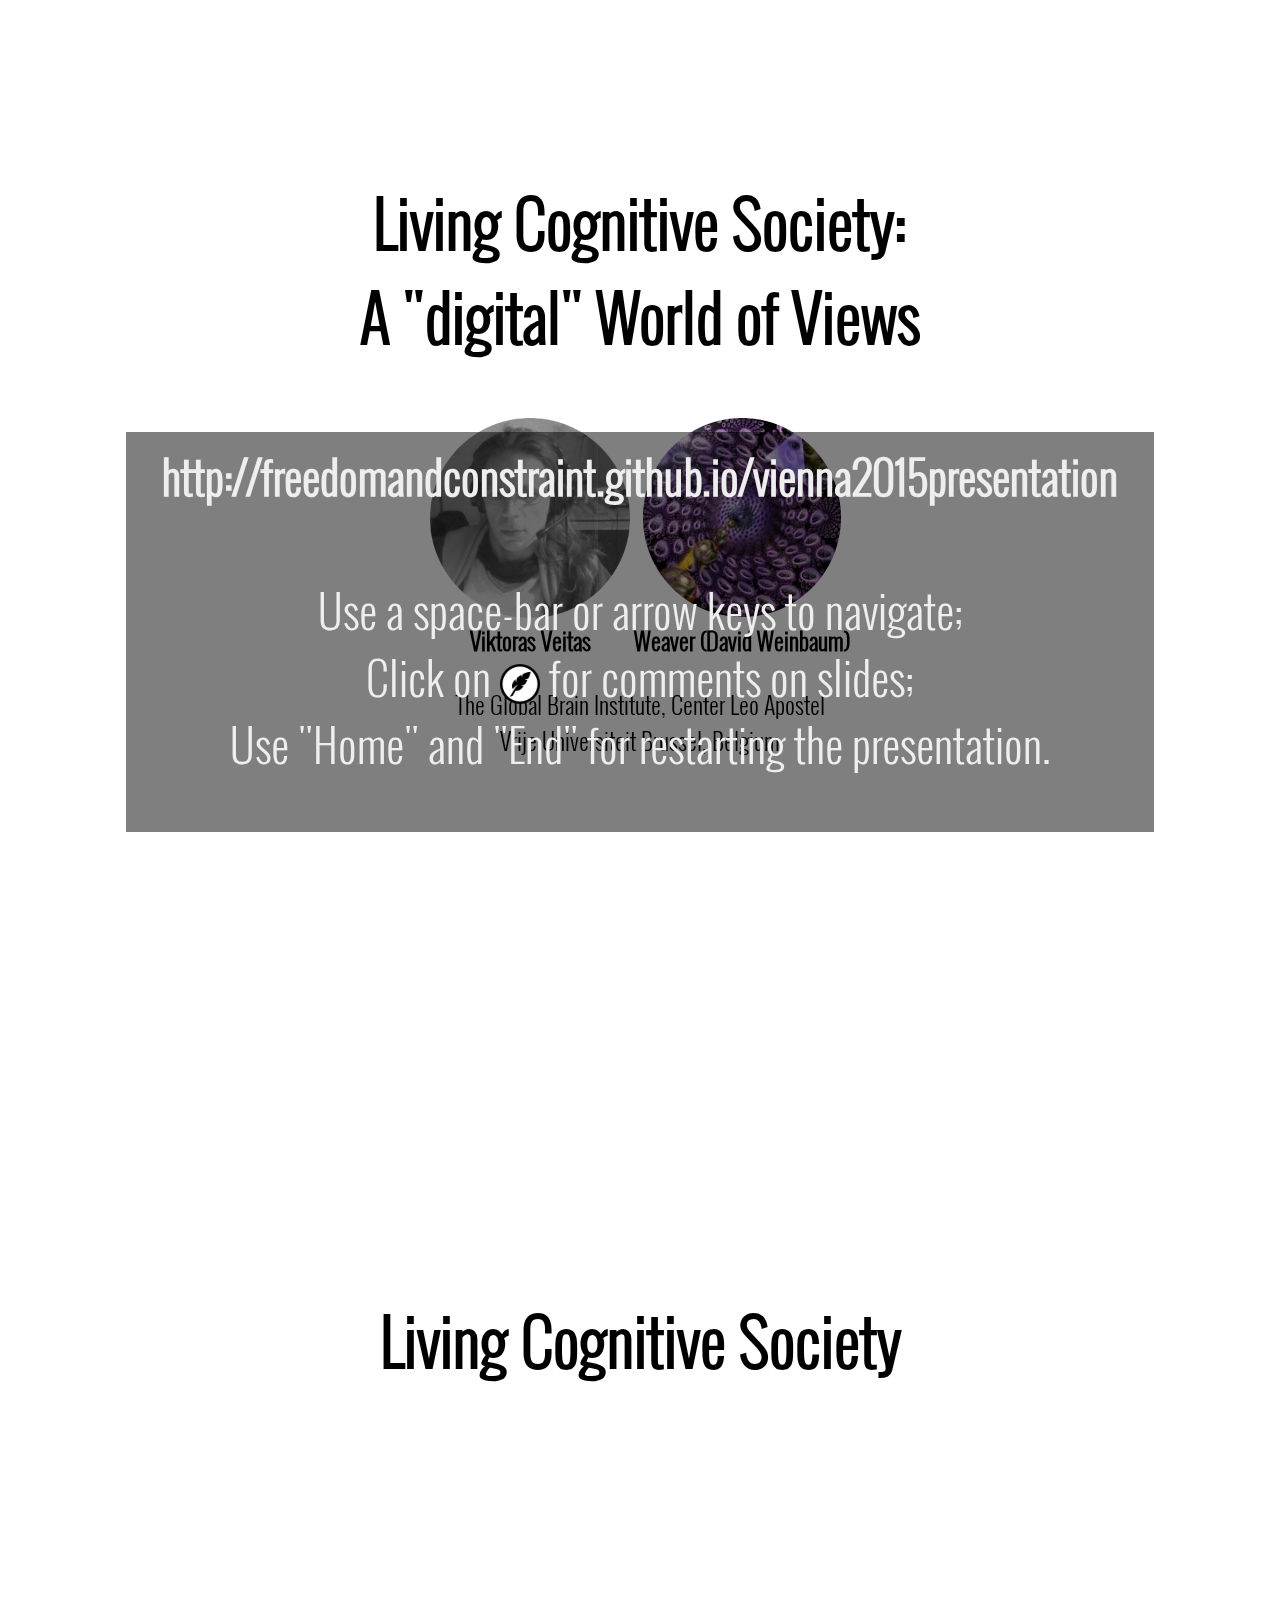
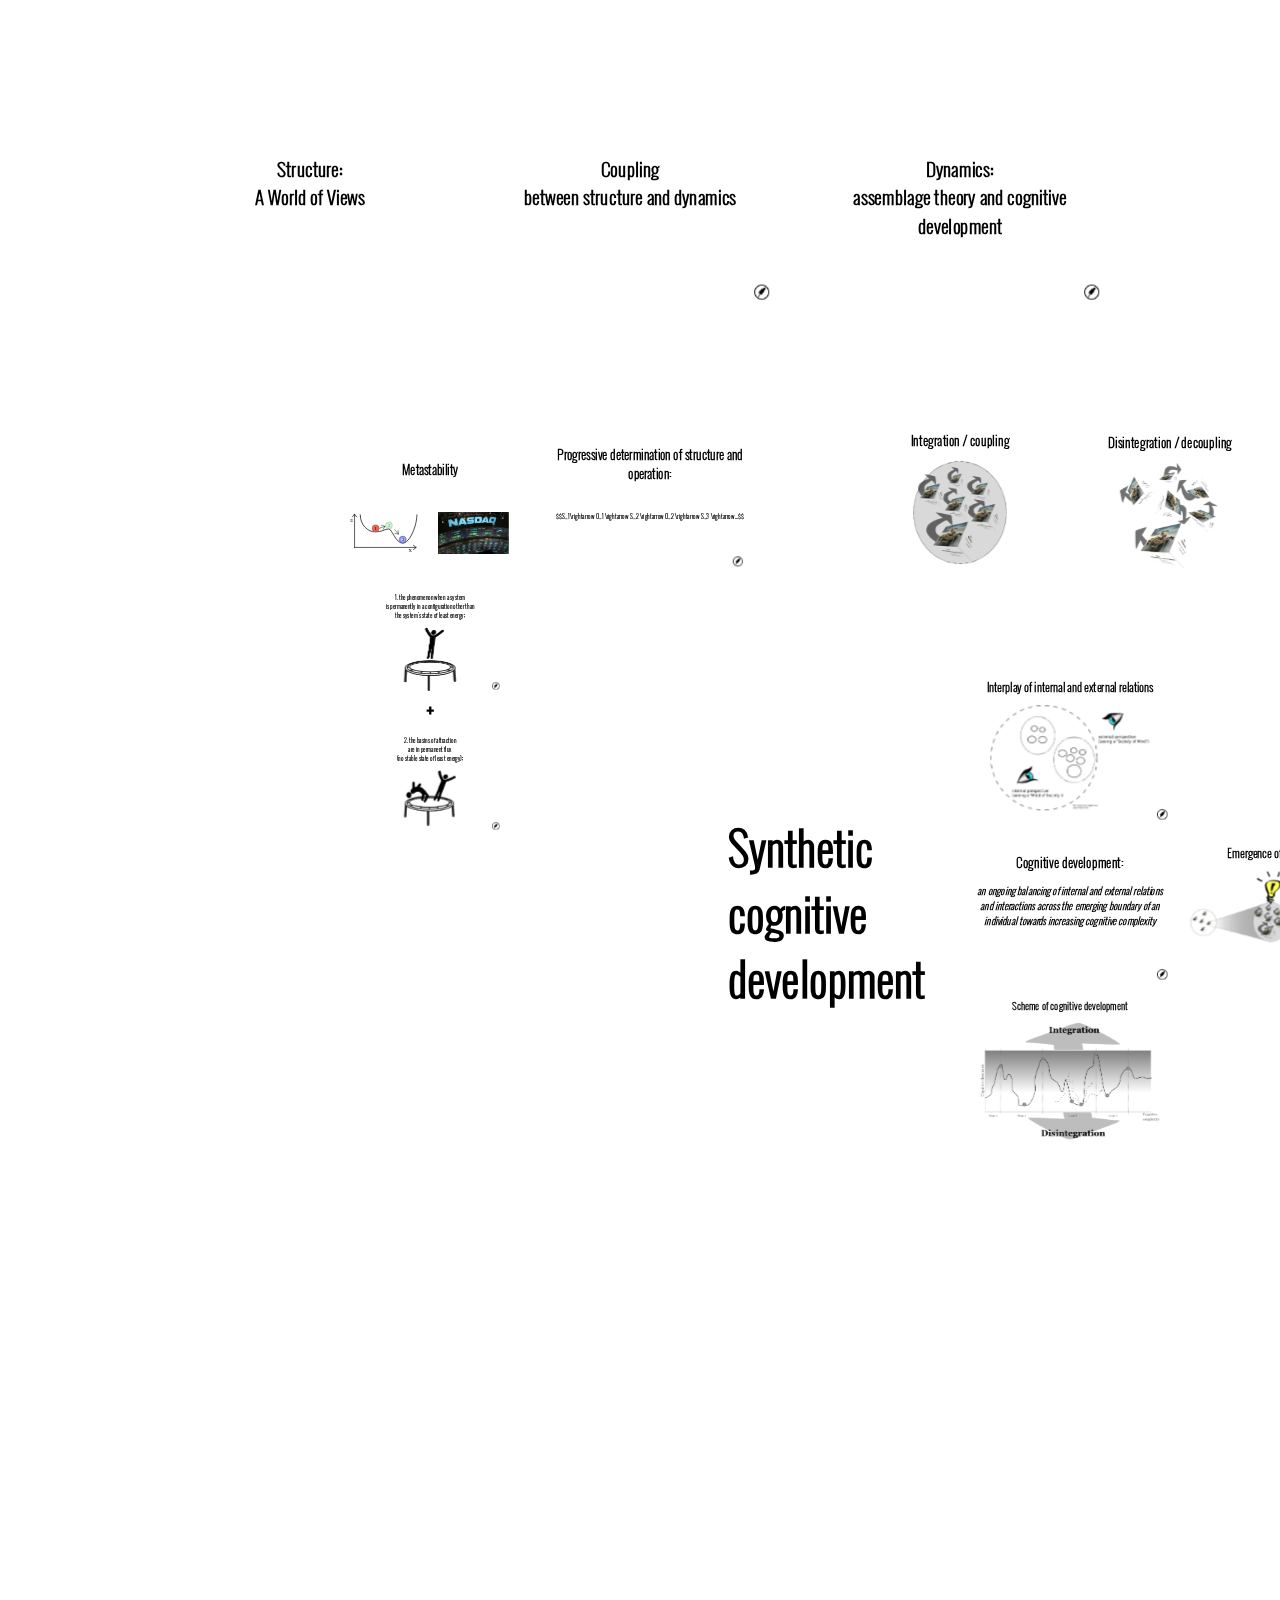
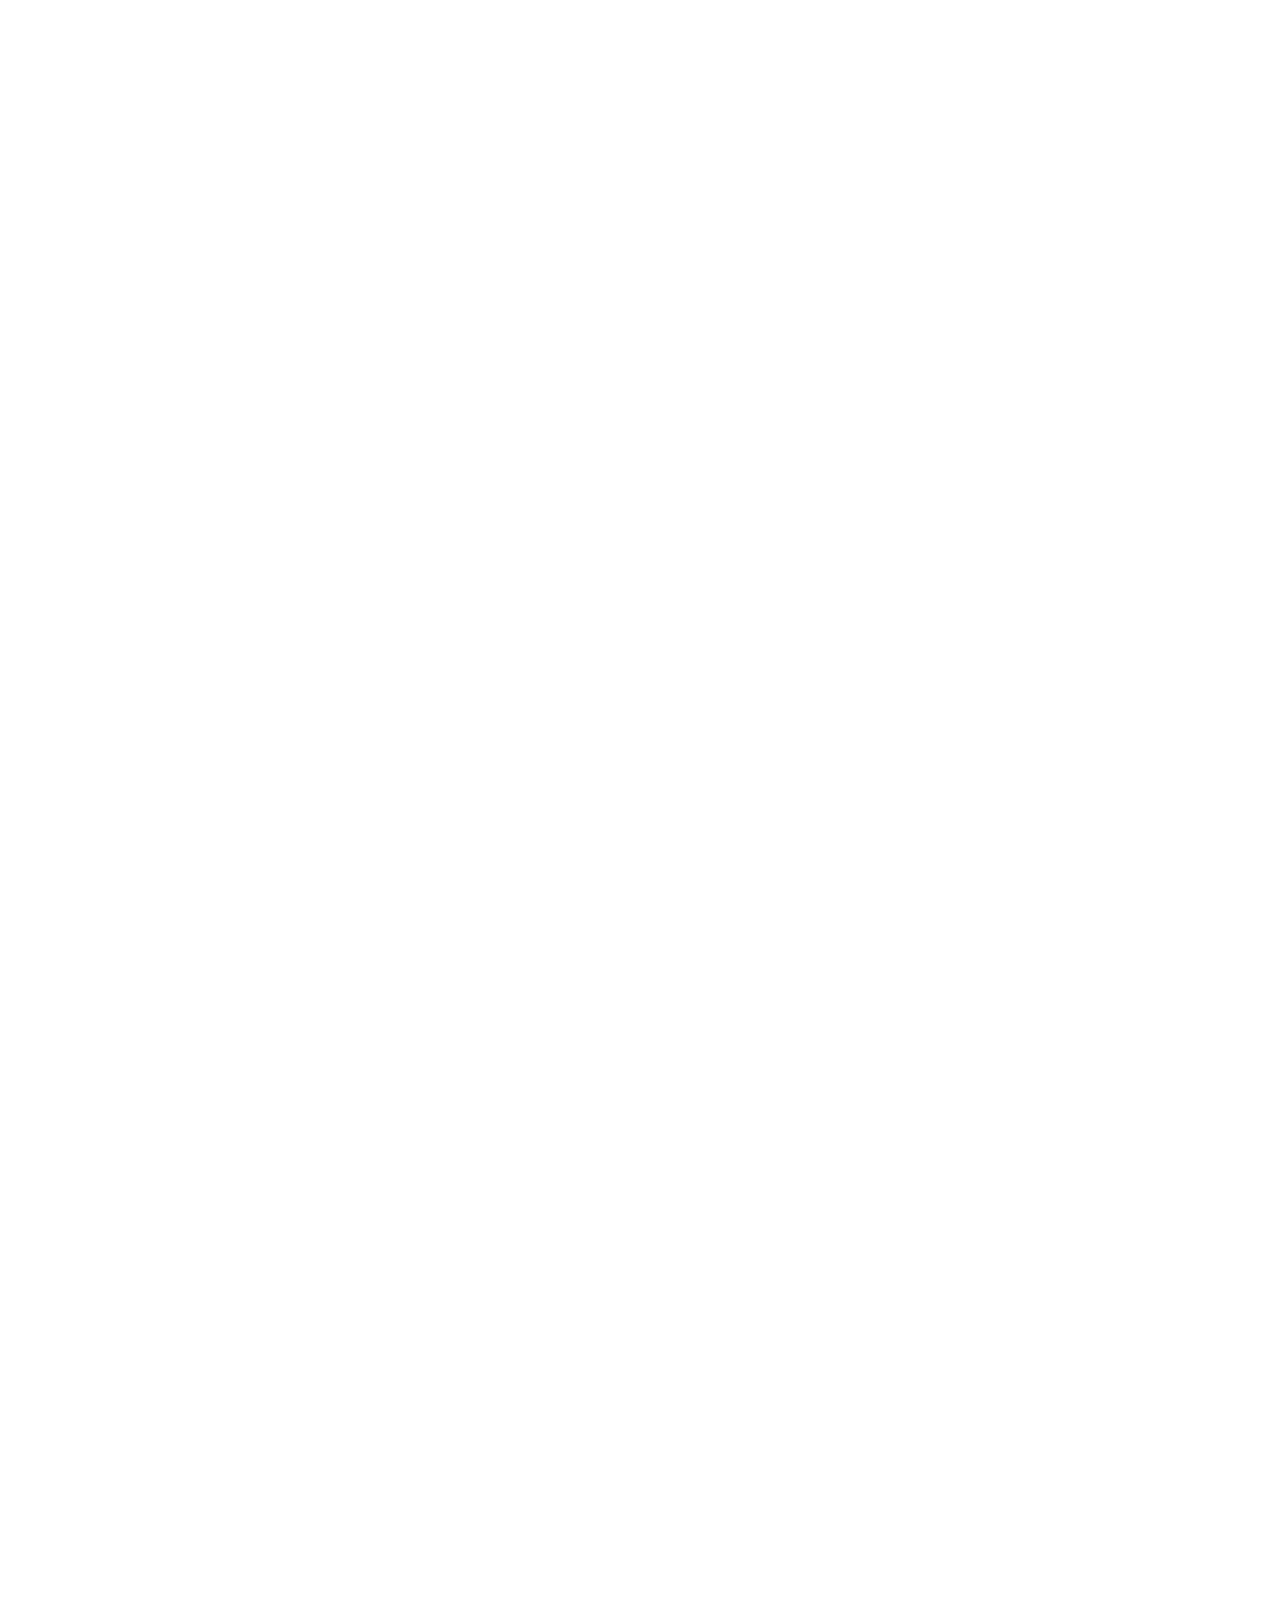
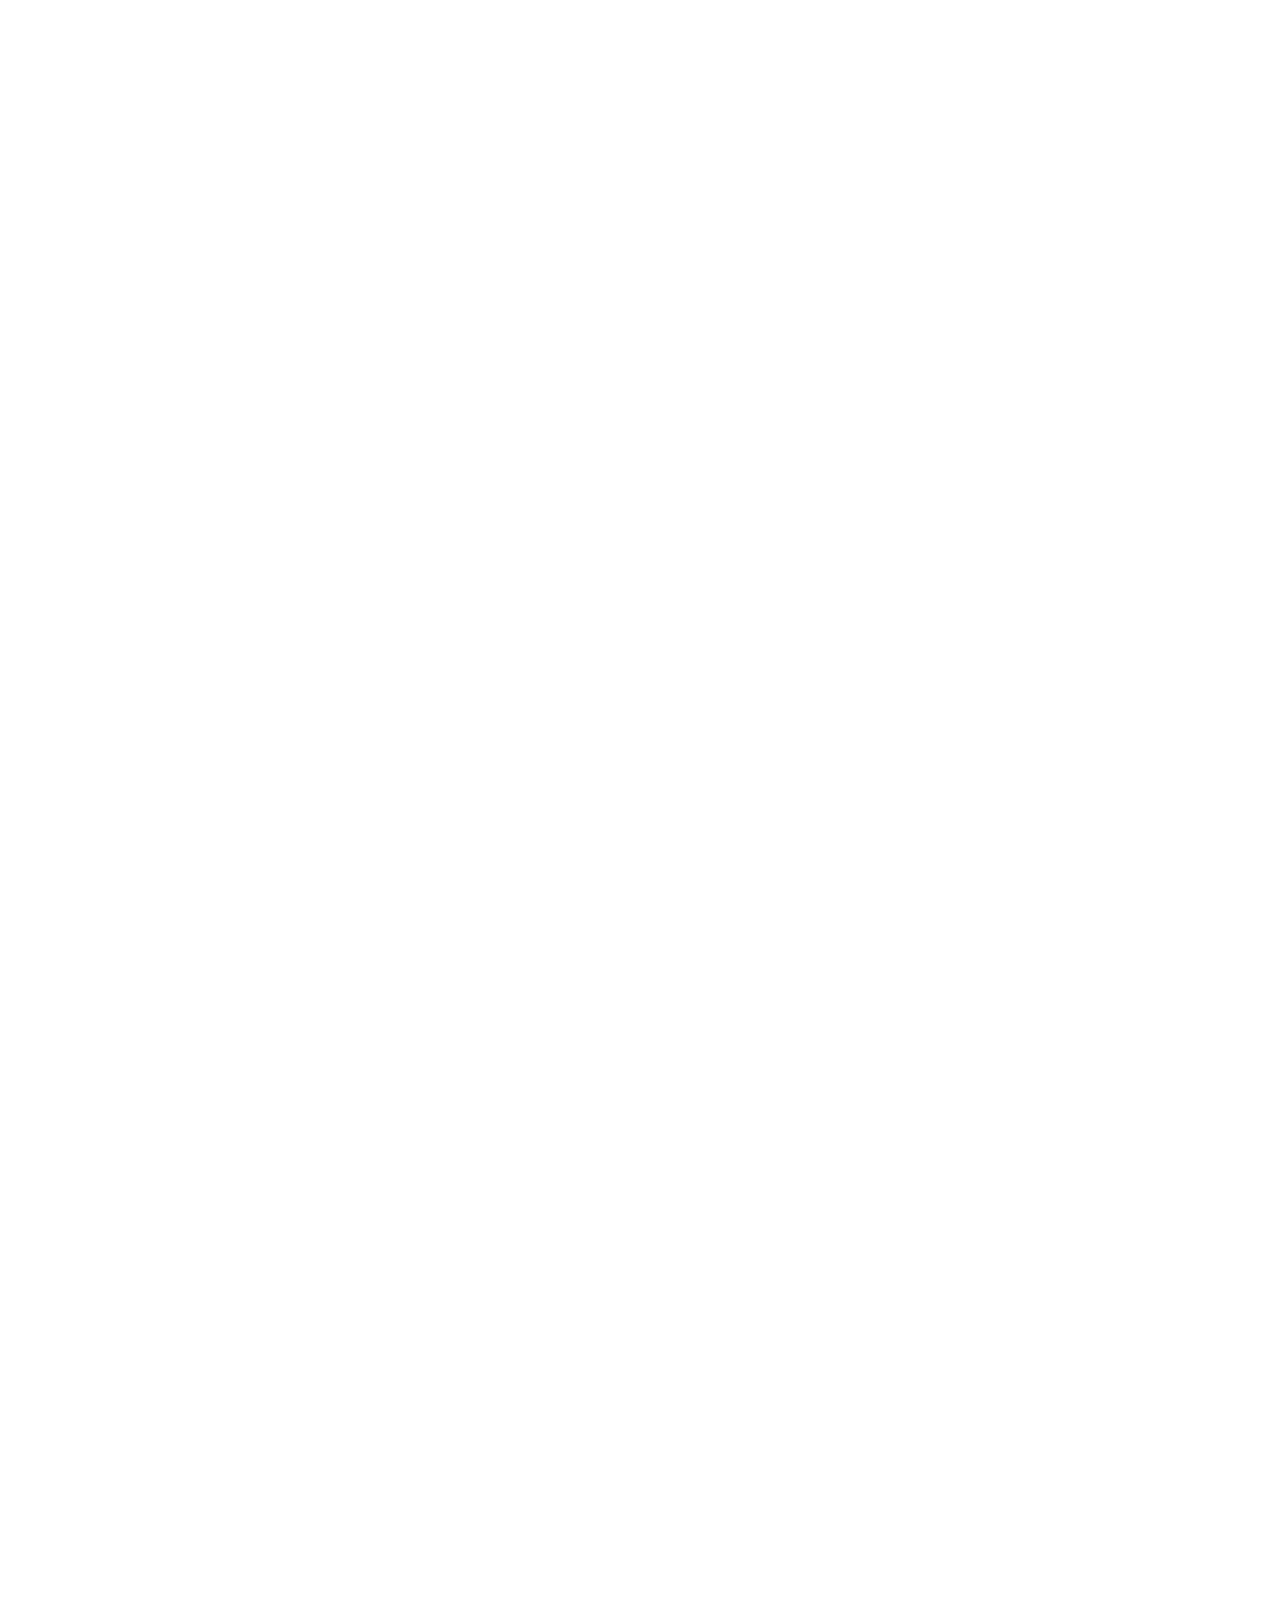
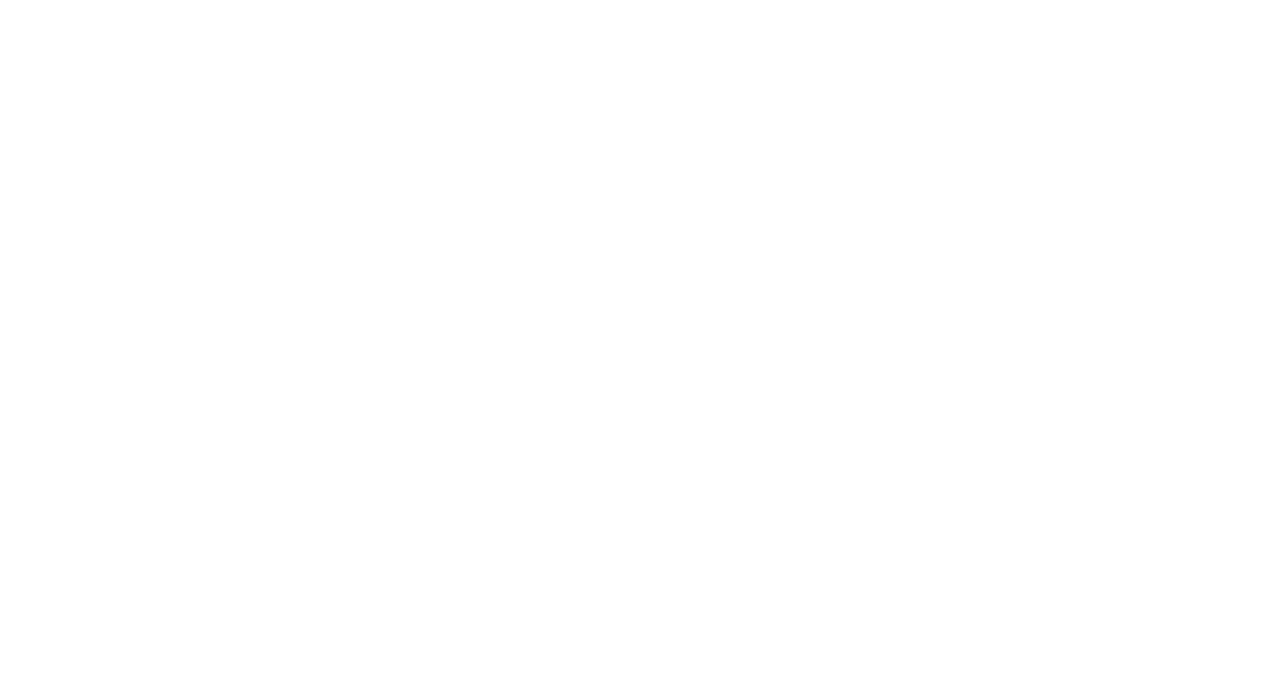
<file: index.html>
<!DOCTYPE html>
<html
	xmlns="http://www.w3.org/1999/xhtml" lang="en"
>

<head>
	<title>Living Cognitive Society</title>
    <meta name="generator" content="Bluefish 2.2.5"/>
<!--    <meta name="robots" content="noindex"/> -->
    <link rel="stylesheet" href="css/styles.css" media="all"/>

    <!-- MathJax on the web -->
        <script type="text/javascript"
            src="https://cdn.mathjax.org/mathjax/latest/MathJax.js?config=TeX-AMS-MML_HTMLorMML">
        </script>

    <!-- local MathJax
        <script type="text/javascript"
                src="../MathJax/MathJax.js?config=TeX-AMS-MML_HTMLorMML">
        </script>
    -->
</head>

<body>

 <div id="impress" class="impress-not-supported">

	<div id="title_page" class="step slide" data-x="0" data-y="0">
        <div class="hint">

            <p><strong>http://freedomandconstraint.github.io/vienna2015presentation</strong>
                <br/><br/>
                Use a space-bar or arrow keys to navigate;<br/>
                Click on <img src="images/icons/comment.png" alt="" width="40"/> for comments on slides; <br/>
                Use "Home" and "End" for restarting the presentation.
            </p>
        </div>
		<h2>Living Cognitive Society: <br /> A "digital" World of Views</h2>
			<table class="center">
				<tr>
					<td class="center">
						<a href="http://vveitas.wordpress.com" target="_blank">
							<img src="images/viktoras.png" alt="" height="200"/>
						</a>
					</td>
                    <td class="center"><img src="images/weaver.png" alt="" height="200"/></td>
				</tr>
				<tr>
					<td class="center"><p><strong>Viktoras Veitas</strong></p></td>
					<td class="center"><p><strong>Weaver (David Weinbaum)</strong></p></td>
				</tr>
				<tr class="center">
					<td colspan="2"><p>The Global Brain Institute,
					Center Leo Apostel <br /> Vrije Universiteit Brussel, Belgium</p></td>
				</tr>

			</table>


	</div>

<div id="intro-story">

	<div id="story_first" class="step slide" data-x="-=0" data-y="-=950" data-scale="0.45" data-rotate-y="0">
		<div class="fullscreen-image">
            <img src="images/boy-practising-rope-walking-c.jpg" alt=""/>
		</div>
	</div>

	<div id="story_second" class="step slide" data-x="+=500" data-y="+=0"  data-z="-=0" data-scale="0.45" data-rotate-y="0">
		<div class="fullscreen-image">
            <img src="images/nick_wallenda_tightrope_walk.jpg" alt=""/>
		</div>

	</div>

	<div id="story_person" class="step slide" data-x="+=500" data-y="+=0"  data-z="-=0" data-scale="0.45" data-rotate-y="0">
		<div class="center">
            <img src="images/reflexive_guy/aguy1_face-right.png" alt="" height="600"/>
        </div>


	</div>

	<div id="story_rope" class="step slide" data-x="+=500" data-y="+=0"  data-z="-=0" data-scale="0.45" data-rotate-y="0">
		<div class="center">
            <img src="images/Tug_of_war_rope.jpg" alt="" height="600"/>
        </div>
	</div>

	<div id="story_similarity" class="step slide" data-x="+=500" data-y="+=0"  data-z="-=0" data-scale="0.45" data-rotate-y="0">
		<div class="center">
            <img src="images/reflexive_guy/aguy_smiling_face-right.png" alt="" height="600"/>
            <img src="images/rope.png" alt="" height="600"/>
        </div>

	</div>

	<div id="story_answer" class="step slide" data-x="+=500" data-y="+=0"  data-z="-=0" data-scale="0.45" data-rotate-y="0">

		<div class="clip center">
            <video controls src="video/falling_from_the_tight_rope.webm" width="960">
            </video>
		</div>

	</div>


	<div id="story_nietzsche" class="step slide" data-x="+=500" data-y="+=0"  data-z="-=0" data-scale="0.45" data-rotate-y="0">
        <div class="website">
            <p><strong>http://FreedomAndConstraint.github.io/Vienna2015Presentation</strong></p>
        </div>
		<div class="quote-text">
			<h3>[..] "thou hast made danger thy calling; <br />
			therein there is nothing contemptible. <br />
			Now thou perishest by thy calling: therefore will <br />
			I bury thee with mine own hands."</h3>
		</div>
		<div class="quote-source">
			<p>Friedrich Nietzsche. "Thus Spake Zarathustra".</p>
		</div>
            <a href="http://vveitas.github.io/digitalWoVnotes/2015/04/21/nietzsche.html" title=" Click for a little more about rope walker" target="_blank"><img src="images/icons/comment.png" alt="" id="fixedbutton"/></a>

	</div>

</div> <!-- end rope walker story -->

	<div id="who_we_are" class="step slide" data-x="0" data-y="0" data-rotate="0">

	</div>



<div id="main">
	<div id="outline" class="step slide" data-x="-1100" data-y="200" data-z="+10" data-rotate="0" data-scale="0.5">

		<table class="authors center">
				<tr>
					<td class="center">
						<a href="http://vveitas.wordpress.com" target="_blank">
							<img src="images/viktoras.png" alt="" height="100"/>
						</a>
					</td>
                    <td class="center"><img src="images/weaver.png" alt="" height="100"/></td>
				</tr>

			</table>

    <table class="lcg_outline center">
     <tr>
         <td class="lcg_title" colspan="3"><h2>Living Cognitive Society:<br/> A "digital" World of Views"</h2></td>
      </tr>
      <tr>
          <td class="lcg_current"><h3>The current situation <br/> of the global society </h3></td>
          <td class="lcg_lcg"><h3>Living Cognitive <br/>Society</h3></td>
          <td class="lcg_ict"><h3>The [disruptive] impact <br/> of the ICT</h3></td>
         </tr>
    </table>

	</div>


<div id="act1-current_situation">

	<div id="current_situation" class="step slide" data-x="-1100" data-y="+900" data-rotate="0">
		<h1>The current situation of the global sociotechnological system</h1>


	</div>

	<div id="forbes" class="step slide" data-x="-=290" data-y="+=520" data-z="+=1" data-rotate="0" data-scale="0.32">
        <img src="images/under_the_rock.png" alt="" height="300"/>

		<div class="quote-text">
			<h2>Unless you have been under a rock, <br/>
			you know that the world is changing fast...</h2>
		</div>

	</div>


	<div id="hierarchy_vs_chaos" class="step slide" data-x="+=0" data-y="+=290" data-rotate="0" data-scale="0.32">

	<table class="tg center">
  		<tr>
    		<td class="tg-031e" colspan="2"><h2>Chaos versus Hierarchy?</h2></td>
  		</tr>
  		<tr>
            <td class="tg-031e"><img src="images/fluid_society.png" alt="" width="470"/></td>
  			<td class="tg-031e"><img src="images/hierarchical_society.png" alt="" width="440"/></td>
  		</tr>
		</table>

	</div>

	<div id="viscous_society" class="step slide" data-x="+=0" data-y="+=290" data-z="+=0" data-rotate="0" data-scale="0.32">
        <div class="txt">
	        <h2>Society is ... "viscous":</h2>
        </div>
		<div class="clip center">
              <video controls src="video/viscous_society.webm" width="900" height="650">
         </video>
		</div>

	</div>

	<div id="hierarchical_models" class="step slide" data-x="-=0" data-y="+=290" data-z="+=0" data-rotate-z="0" data-scale="0.32">
        <div class="txt">
		    <h2>.. but we still think in terms of hierarchies.</h2>
        </div>
		<div class="center">
            <img src="images/hierarchical_society.png" alt=""/>
		</div>

	</div>

	<div id="rock_revisited" class="step slide" data-x="+=0" data-y="-=870" data-z="-=1" data-rotate="0" data-scale="0.32">

	</div>

	<div id="sensemaking_perspectives" class="step slide" data-x="+=400" data-y="-=0" data-z="-=0" data-rotate-y="0" data-scale="0.3">
		<h1>Three perspectives of sense-making</h1>

	</div>

	<div id="perspective_1" class="step slide" data-x="-=100" data-y="+=60" data-z="+=0" data-rotate-y="0" data-scale="0.1">
        <div class="txt">
		    <h2>Factual necessity</h2>
        </div>
		<div class="center">
            <img src="images/chemistry_experiment.jpg" alt="" height="490"/>
		</div>


	</div>


	<div id="perspective_2" class="step slide" data-x="+=100" data-y="+=0" data-z="-=0" data-rotate-y="0" data-scale="0.1">
		<h2>Value-based perspective</h2>
		<div class="center">
            <img src="images/point_of_view.png" alt="" height="400"/>
		</div>


	</div>

	<div id="perspective_3" class="step slide" data-x="+=100" data-y="+=0" data-z="-=0" data-rotate-y="0" data-scale="0.1">
        <div class="txt">
		    <h2>Pragmatics-based perspective</h2>
        </div>
		<div class="center">
            <img src="images/fridge_on_scooter.jpg" alt="" height="490"/>
		</div>
        <div class="courtesy">
            <a href=https://twitter.com/korsaatchi/status/586067844611342336>Courtesy: Murat Turan @korsaatchi</a>
        </div>
	</div>

	<div id="sensemaking_perspectives_2" class="step slide" data-x="-=100" data-y="-=60" data-z="-=0" data-rotate-y="0" data-scale="0.3">

	</div>


<div id="a_worldview">
	<div id="worldview_title" class="step slide" data-x="-3000" data-y="-3800" data-z="0" data-rotate-x="-35" data-rotate-z="0" data-rotate-y="35" data-scale="3">
    <div class="txt">
	    <h1>Worldview:</h1>
    </div>
	</div>
	<div id="cube">

    <div id="face-1" class="step" data-x="+=0" data-y="+=0" data-z="+=350">
       <div class="fullscreen-image">
           <img src="images/over-the-world_700x700_sc.png" alt=""/>
		</div>

    </div>

    <div id="face-2" class="step" data-x="+=350" data-y="+=0" data-z="-=350" data-rotate-y="90">
        <div class="txt">
            <h1>Our <br/>aspirations</h1>
            <p>1) Exploration, growth and development;</p>
            <p>2) Stability and safety;</p>
        </div>
    </div>

    <div id="face-3" class="step" data-x="-=350" data-y="+=0"  data-z="-=350" data-rotate-y="180">
    	<div class="fullscreen-image">
            <img src="images/growth_and_development_700x700.jpg" alt=""/>
		</div>
	 </div>

    <div id="face-4" class="step" data-x="-=350" data-y="+=0" data-z="+=350" data-rotate-y="270">
        <div class="txt">
            <h1>Our <br/>"tendencies" and possibilies</h1>
            <p>1) Survival;</p>
            <p>2) Abundance;</p>
            <p>3) Dystopia...</p>
        </div>

	 </div>

    <div id="face-5" class="step" data-x="+=350" data-y="-=350" data-z="-=0" data-rotate-x="90" data-rotate-y="360">
    	<div class="fullscreen-image">
            <img src="images/possibilities_700x700.jpg" alt=""/>
		</div>

    </div>

    <div id="face-6" class="step" data-x="-=0" data-y="+=700" data-z="+=0" data-rotate-x="270" data-rotate-y="360">
        <div class="txt">
            <h1>Our <br/>approaches to governance</h1>
            <p>1) Domination of individual states...</p>
            <p>2) World government;</p>
            <p>3) Distributed governance;</p>
        </div>
    </div>

	</div> <!-- end of the cube-->

	<div id="worldview_title2" class="step slide" data-x="-3000" data-y="-3800" data-z="0" data-rotate-x="-35" data-rotate-z="0" data-rotate-y="35" data-scale="3">

	</div>


</div><!-- worldview -->

<div id="reflexivity">

	<div id="reflexivity_title" class="step slide" data-x="+1100" data-y="-50" data-z="+10" data-rotate-y="0" data-scale="0.23">
            <div class="txt">
                <h1>Reflexivity <br/>of the social systems</h1>
            </div>
            <div class="picture center">
                    <img src="images/bob_flexes_in_the_mirror.jpg" alt="" height="330"/>
            </div>
            <a href="http://vveitas.github.io/digitalWoVnotes/2015/05/09/reflexivity.html" title="" target="_blank"><img src="images/icons/comment.png" alt="" id="fixedbutton"/></a>

	</div>

	<div id="friend-or-foe" class="step slide" data-x="-=200" data-y="+=342" data-z="+=0" data-rotate-y="0" data-scale="0.1">

		<table class="tg center">
  		<tr>
    		<td class="tg-031e" colspan="2"><h4 >Friend or foe?</h4></td>
  		</tr>
  		<tr>
  			<td class="tg-031e"><img src="images/reflexive_guy/aguy1_face-right.png" alt="" height="500"/></td>
  			<td class="tg-031e"><img src="images/reflexive_guy/aguy1_face-left.png" alt="" height="500"/></td>
  		</tr>
		</table>
	</div>

	<div id="friend1" class="step slide" data-x="+=60" data-y="-=80" data-z="-=0" data-rotate-y="0" data-scale="0.1">

		<table class="tg center">
  		<tr>
    		<td class="tg-031e" colspan="2"><h4 >Friend?</h4></td>
  		</tr>
  		<tr>
  			<td class="tg-031e"><img src="images/reflexive_guy/aguy_smiling_face-right.png" alt="" height="500"/></td>
  			<td class="tg-031e"><img src="images/reflexive_guy/aguy1_face-left.png" alt="" height="500"/></td>
  		</tr>
		</table>
	</div>

	<div id="friend2" class="step slide" data-x="+=100" data-y="-=70" data-z="-=0" data-rotate-y="0" data-scale="0.1">

		<table class="tg center">
  		<tr>
    		<td class="tg-031e" colspan="2"><h4 >Friend!</h4></td>
  		</tr>
  		<tr>
  			<td class="tg-031e"><img src="images/reflexive_guy/aguy_smiling_face-right.png" alt="" height="500"/></td>
  			<td class="tg-031e"><img src="images/reflexive_guy/aguy_smiling_face-left.png" alt="" height="500" /></td>
  		</tr>
		</table>

	</div>

	<div id="friend_or_foe2" class="step slide" data-x="-=160" data-y="+=150" data-z="+=0" data-rotate-y="0" data-scale="0.1">

	</div>
        <div id="foe1" class="step slide" data-x="+=60" data-y="+=80" data-z="+=0" data-rotate-y="0" data-scale="0.1">
		<table class="tg center">
  		<tr>
    		<td class="tg-031e" colspan="2"><h4 >Foe?</h4></td>
  		</tr>
  		<tr>
  			<td class="tg-031e"><img src="images/reflexive_guy/aguy1_face-right.png" alt="" height="500"/></td>
  			<td class="tg-031e"><img src="images/reflexive_guy/aguy_unhappy_face-left.png" alt="" height="500"/></td>
  		</tr>
		</table>
	</div>

	<div id="foe2" class="step slide" data-x="+=100" data-y="+=70" data-z="+=0" data-rotate-y="0" data-scale="0.1">

		<table class="tg center">
  		<tr>
    		<td class="tg-031e" colspan="2"><h4 >Foe!</h4></td>
  		</tr>
  		<tr>
  			<td class="tg-031e"><img src="images/reflexive_guy/aguy_unhappy_face-right.png" alt="" height="500"/></td>
  			<td class="tg-031e"><img src="images/reflexive_guy/aguy_unhappy_face-left.png" alt="" height="500"/></td>
  		</tr>
		</table>
	</div>

	<div id="friendly_universe" class="step slide" data-x="+=110" data-y="-=150" data-z="+=0" data-rotate-y="0" data-scale="0.6">
		<div class="quote-text">
			<h3>"I think the most <br/>important question facing humanity is, <br />'Is the universe a friendly place?' <br/><br/>This is the first and most basic question <br/>all people must answer for themselves.[...]"</h3>
		</div>
		<div class="quote-source">
			<p>Albert Einstein.</p>
		</div>
            <a href="http://vveitas.github.io/digitalWoVnotes/2015/04/23/friendly_place.html" title="Full quote and some comments" target="_blank"><img src="images/icons/comment.png" alt="" id="fixedbutton"/></a>
	</div>

</div> <!-- end of reflexivity -->

</div> <!-- end of current situation -->


<div id="act2-living_cognitive_society">

	<div id="living_cognitive_society_title" class="step slide" data-x="0" data-y="900" data-z="0" data-rotate="0" data-scale="1">
        <div class="txt">
            <h1>Living Cognitive Society</h1>
        </div>
	</div>

    <div id="living_cognitive_society_outline1" class="step slide" data-x="0" data-y="1150" data-z="0" data-rotate="0" data-scale="0.9">
    </div>

    <div id="structure1" class="step slide" data-x="-330" data-y="1350" data-z="0" data-rotate-x="0" data-rotate-z="0" data-rotate-y="0" data-scale="0.3">

    </div>

	<div id="social_subsystems">

	<div id="individual" class="step slide" data-x="-4000" data-y="0" data-z="0" data-rotate-x="0" data-scale="0.2">
		<div class="picture center">
            <img src="images/sheep_black.png" alt="" width="760"/>
		</div>
	</div>

	<div id="family" class="step slide" data-x="-=620" data-y="-=410" data-z="-=0" data-rotate-x="0" data-scale="0.5">
		<div class="picture center">
            <img src="images/family.png" alt="" width="760"/>
		</div>
	</div>

	<div id="companies" class="step slide" data-x="+=250" data-y="+=660" data-z="+=0" data-rotate-x="0" data-scale="2.5">

		<div class="picture center">
            <img src="images/companies.png" alt=""/>
		</div>

	</div>
    <div id="visible_only_when_active">
	<div id="countries" class="step slide" data-x="+=0" data-y="-=0" data-z="-=0" data-rotate-x="0" data-scale="5">
	 <div class="fullscreen-image">
         <img src="images/nation_states_512x382.png" alt=""/>
		</div>

	</div>
    </div>

	</div> <!-- social subsystems -->



    <div id="scalable_system"><!-- scalable system -->

	<div id="scale_0" class="step slide" data-x="-=1000" data-y="+=6000" data-z="0" data-rotate="0" data-scale="0.2">

		<div class="picture">
			<object type="image/svg+xml" data="images/scalable_system/scale_0.svg" width="280">Your browser does not support SVG. Time for upgrade...</object>
		</div>

	</div>

	<div id="scale_1" class="step slide" data-x="+=90" data-y="+=0" data-z="+=300" data-rotate="0" data-scale="0.95">

		<div class="picture" >
			<object type="image/svg+xml" data="images/scalable_system/scale_1.svg" width="854">Your browser does not support SVG</object>
		</div>

	</div>

	<div id="scale_2" class="step slide" data-x="-=20" data-y="-=60" data-z="+=300" data-rotate="0" data-scale="0.35">

		<div class="picture">
			<object type="image/svg+xml" data="images/scalable_system/scale_2.svg" width="1700">Your browser does not support SVG</object>
		</div>

	</div>

	<div id="scale_3" class="step slide" data-x="+=25" data-y="+=75" data-z="+=200" data-rotate="0" data-scale="0.55">

		<div class="picture">
			<object type="image/svg+xml" data="images/scalable_system/scale_3.svg" width="600">Your browser does not support SVG</object>
		</div>

	</div>


	<div id="scalable_system_rotate" class="step slide" data-x="+=20" data-y="-=0" data-z="-=450" data-rotate="0" data-rotate-y="-60" data-scale="1">
        <div class="txt">
		    <h2>Scalable system</h2>
        </div>
	</div>

        </div> <!-- Scalable system -->

<div id="structure-worldofviews">

    <div id="worldofviews">

	<div id="interactions_among_scales_1" class="step slide" data-x="+=0" data-y="-=1000" data-z="+=0" data-rotate-z="0" data-scale="1">
        <div class="txt">
	        <h2>Interactions between scales</h2>
        </div>
	    <div class="center">
			<object type="image/svg+xml" data="images/scalable_system/interaction_among_scales.svg" width="800">Your browser does not support SVG</object>
	    </div>

	</div>

	<div id="a_world_of_views" class="step slide" data-x="+=0" data-y="-=0" data-z="-=0" data-rotate-y="90" data-rotate-z="0" data-scale="1">
        <div class="txt">
		    <h2>A World of Views:</h2>
        </div>
		<div class="center">
            <img src="images/worldofviews/aworldofviews.png" alt="" width="900"/>
		</div>
	</div>

	<div id="worldview_embodiment" class="step slide" data-x="+=0" data-y="+=0" data-z="+=0" data-rotate-x="0" data-rotate-z="0" data-rotate-y="180" data-scale="1">
        <div class="txt">
		    <h2>Social subsystems - <br/>embodiments of worldviews</h2>
        </div>
		<div class="center">
            <img src="images/worldofviews/worldview_embodiments.png" alt="" height="590"/>
		</div>

	</div>

</div> <!-- end of structure: worldofviews -->

	<div id="global_brain" class="step slide" data-x="-=500" data-y="-=1000" data-z="-=0" data-rotate-x="0" data-rotate-z="0" data-rotate-y="0" data-scale="0.7">
            <h4 class="title">The Global Brain is A World of Views</h4>

        <img class="image-fluid_society" src="images/fluid_society.png" alt="" id="fixedimage"/>
        <img class="image-gb_head" src="images/gb_head.png" alt="" id="fixedimage"/>
        <img class="image-worldview_embodiments" src="images/worldofviews/worldview_embodiments.png" alt="" id="fixedimage"/>

        </div>

        <div id="structure" class="step slide" data-x="-330" data-y="1350" data-z="0" data-rotate-x="0" data-rotate-z="0" data-rotate-y="0" data-scale="0.3">
            <h1>Structure: <br/>A World of Views</h1>

        </div>


</div> <!-- structure-worldviews -->

<div id="dynamics-becomming">

	<div id="dynamics" class="step slide" data-x="320" data-y="1350" data-z="1" data-rotate-x="0" data-rotate-z="0" data-rotate-y="0" data-scale="0.3">
            <h1>Dynamics:<br/>assemblage theory and cognitive development</h1>
            <a href="http://vveitas.github.io/digitalWoVnotes/2015/05/03/assemblages_and_cognitive_development.html" title=" Why assemblage theory + cognitive development?" target="_blank"><img src="images/icons/comment.png" alt="" id="fixedbutton"/></a>

        </div>

	<div id="integration" class="step slide" data-x="-=0" data-y="+=300" data-z="+=0" data-rotate-x="0" data-rotate-y="0" data-rotate-z="0" data-scale="0.21">
            <h2 class="title">Integration / coupling</h2>
        <div class="center">
            <img src="images/worldofviews/integration.png" alt="" height="490"/>
        </div>

    </div>

	<div id="disintegration" class="step slide" data-x="+=210" data-y="+=0" data-z="+=0" data-rotate-x="0" data-rotate-z="0" data-rotate-y="0" data-scale="0.21">
        <h2 class="title">Disintegration / decoupling</h2>
            <div class="center">
                <img src="images/worldofviews/disintegration.png" alt="" height="500"/>
             </div>
        </div>

    <div id="scale-relations">

	<div id="integrated_focal_scale" class="step slide" data-x="430" data-y="2600" data-z="0" data-rotate-x="0" data-rotate-z="0" data-rotate-y="0" data-scale="0.5">
            <h2 class="title">Integrated <br/>focal scale</h2>
		<div class="center">
            <img src="images/worldofviews/integrated_focal_scale.png" alt="" width="950"/>
        </div>

    </div>

	<div id="focal_scale_shading" class="step slide" data-x="+=0" data-y="+=0" data-z="+=0" data-rotate-x="0" data-rotate-z="0" data-rotate-y="90" data-scale="0.5">
        <h2 class="title">Integrated <br/>focal scale</h2>
		<div class="center">
            <img src="images/worldofviews/integrated_focal_scale.png" alt="" width="950"/>
        </div>

        <img src="images/worldofviews/focal_scale_shading.png" alt="" id="fixedimage" class="focal_scale_shade"/>
    </div>

        <div id="disintegrated_focal_scale" class="step slide" data-x="-=0" data-y="+=0" data-z="+=0" data-rotate-x="0" data-rotate-z="0" data-rotate-y="180" data-scale="0.5">
		 <h2 class="title">Disintegrated <br/> focal scale</h2>
		    <div class="center">
			    <img src="images/worldofviews/disintegrated_focal_scale.png" alt="" width="950"/>
		    </div>
        </div>

     </div> <!-- scale_relations-->

        <div id="inter-and-exter-iority" class="step slide" data-x="430" data-y="1900" data-z="0" data-rotate-x="0" data-rotate-z="0" data-rotate-y="0" data-scale="0.21">
          <h2 class="title">Interplay of internal and external relations</h2>
		<div class="center">
            <img src="images/worldofviews/society_mind_society.png" alt="" height="500"/>
		</div>
            <a href="http://vveitas.github.io/digitalWoVnotes/2015/05/02/interiority_and_exteriority.html" title=" Comments on relations of interiority and exteriority" target="_blank"><img src="images/icons/comment.png" alt="" id="fixedbutton"/></a>

        </div>

        <div id="cognitive_development" class="step slide" data-x="+=0" data-y="+=160" data-z="+=0" data-rotate-x="0" data-rotate-z="0" data-rotate-y="0" data-scale="0.21">
            <h2>Cognitive development:</h2>
            <h3 class="txt"><i>an ongoing balancing of internal and external relations and interactions across the emerging boundary of an individual towards increasing cognitive complexity</i></h3>
            <a href="http://vveitas.github.io/digitalWoVnotes/2015/05/27/cognitive_development.html" title=" Some explanation of how we use the concept of cognitive development..." target="_blank"><img src="images/icons/comment.png" alt="" id="fixedbutton"/></a>

        </div>

     	<div id="emerging_cognitive_agent" class="step slide" data-x="+=220" data-y="+=0" data-z="+=0" data-rotate-x="0" data-rotate-z="0" data-rotate-y="0" data-scale="0.21">
            <h2 class="title">Emergence of a cognitive agent</h2>
		<div class="picture">
            <img src="images/worldofviews/emerging_cognitive_agent.png" alt="" width="950"/>
                </div>
        </div>

     	<div id="scheme_of_development" class="step slide" data-x="-=220" data-y="+=160" data-z="+=0" data-rotate-x="0" data-rotate-z="0" data-rotate-y="0" data-scale="0.21">
        <h2 class="title">Scheme of cognitive development</h2>
        <div class="picture">
            <img src="images/worldofviews/scheme_of_cognitive_development.png" alt="" width="850"/>
        </div>
        </div>

    <div id="scd_title" class="step slide" data-x="-=10" data-y="-=150" data-z="-=5" data-rotate-x="0" data-rotate-z="0" data-rotate-y="0" data-scale="0.7">
        <h1 class="title">Synthetic <br/>cognitive <br/>development</h1>
            <a href="http://vveitas.github.io/digitalWoVnotes/2015/05/03/synthetic_cognitive_development.html" title=" A paper about synthetic cognitive development" target="_blank"><img src="images/icons/comment.png" alt="" id="fixedbutton"/></a>
        </div>

<div id="living_cognitive_society_outline" class="step slide" data-x="0" data-y="1150" data-z="0" data-rotate="0" data-scale="0.9">
	</div>

</div>

<div id="structure-dynamics_coupling">

	<div id="transduction" class="step slide" data-x="-10" data-y="1350" data-z="0" data-rotate-x="0" data-rotate-z="0" data-rotate-y="0" data-scale="0.3">
        <h1>Coupling <br/> between structure and dynamics</h1>
        <a href="http://vveitas.github.io/digitalWoVnotes/2015/05/27/transduction.html" title="A few references to the in-depth discussion of the concept of transduction, which is the basis for coupling between structure and dynamcis." target="_blank"><img src="images/icons/comment.png" alt="" id="fixedbutton"/></a>

        </div>

	<div id="metastability" class="step slide" data-x="-=200" data-y="+=300" data-z="0" data-rotate-x="0" data-rotate-z="0" data-rotate-y="0" data-scale="0.2">
            <h1 class="title">Metastability</h1>
            <object type="image/svg+xml" data="images/metastability/meta-stability_wikipedia.svg" id="fixedimage" class="image-classical">Your browser does not support SVG</object>
        <img src="images/metastability/nasdaq.png" alt="" id="fixedimage" class="image-nasdaq"/>

        </div>

	<div id="no_least_energy" class="step slide" data-x="-=0" data-y="+=140" data-z="0" data-rotate-x="0" data-rotate-z="0" data-rotate-y="0" data-scale="0.15">
            <h3 class="title">1. the phenomenon when a system <br/>is permanently in a configuration other than <br />the system's state of least energy;</h3>
            <div class="picture center">
                <img src="images/metastability/one_figure_jumping.png" alt="" width="350"/>
            </div>

            <a href="http://vveitas.github.io/digitalWoVnotes/2015/05/05/metastability_classical.html" title="" target="_blank"><img src="images/icons/comment.png" alt="" id="fixedbutton"/></a>

            <h1 class="plus">+</h1>
        </div>

       	<div id="permanent_flux" class="step slide" data-x="-=0" data-y="+=140" data-z="0" data-rotate-x="0" data-rotate-z="0" data-rotate-y="0" data-scale="0.15">
            <h3 class="title">2. the basins of attraction <br />are in permanent flux <br/>(no stable state of least energy);</h3>
            <div class="picture center">
                <img src="images/metastability/two_figures_jumping.png" alt="" width="350"/>
            </div>
            <a href="http://vveitas.github.io/digitalWoVnotes/2015/05/05/metastability_in_transduction.html" title="" target="_blank"><img src="images/icons/comment.png" alt="" id="fixedbutton"/></a>
        </div>

    	<div id="progressive_determination" class="step slide" data-x="+=220" data-y="-=280" data-z="0" data-rotate-x="0" data-rotate-z="0" data-rotate-y="0" data-scale="0.2">
            <h2>Progressive determination of structure and operation:</h2>
            <h3 class='formula'>$$S_1 \rightarrow O_1 \rightarrow S_2 \rightarrow O_2 \rightarrow S_3 \rightarrow...$$ </h3>
            <a href="http://vveitas.github.io/digitalWoVnotes/2015/05/05/progressive_determination.html" title="" target="_blank"><img src="images/icons/comment.png" alt="" id="fixedbutton"/></a>

        </div>

</div>

</div> <!-- Living cognitive society -->

    <div id="outline2" class="step slide" data-x="-1100" data-y="200" data-z="-10" data-rotate="0" data-scale="0.5">
	</div>


<div id="act3-disruptive_impact">

	<div id="disruptive_impact_title" class="step slide" data-x="1100" data-y="900" data-rotate="0">
            <h1 class='title'>The [disruptive] impact of the <br/>ICT</h1>
                <div class="picture center">
                    <img src="images/cable.png" alt="" width="400"/>
                </div>
	</div>

	<div id="disruptive_impact_aspects" class="step slide" data-x="1100" data-y="1100" data-rotate="0">
	</div>


    <div id="dynamic_interaction" class="step slide" data-x="-=350" data-y="+=250" data-z="+=0" data-rotate="0" data-scale='0.3'>
		<h1>Interactivity</h1>
	</div>

    <div id="back_to_current_situation">

   <div id="factors_of_complexity" class="step slide" data-x="1335" data-y="-210" data-z="-20" data-rotate-y="0" data-scale="0.7">
		<h1>The factors of social complexity</h1>
	</div>

    <div id="reflexivity_2" class="step slide" data-x="+1100" data-y="-50" data-z="-5" data-rotate-y="0" data-scale="0.23">

	</div>

	<div id="hyper-connectivity" class="step slide" data-x="+=235" data-y="+=0" data-z="-=0" data-rotate-y="0" data-scale="0.23">
        <div class="txt">
		    <h1>Hyper-connectivity</h1>
        </div>
        <div class="picture center">
            <img src="images/messy-storage-arrays.jpg" alt="" height="330"/>
        </div>
            <a href="http://vveitas.github.io/digitalWoVnotes/2015/05/09/hyperconnectivity.html" title="" target="_blank"><img src="images/icons/comment.png" alt="" id="fixedbutton"/></a>

	</div>

    	<div id="accelerating_change" class="step slide" data-x="+=230" data-y="+=0" data-z="-=2" data-rotate-y="0" data-scale="0.23">
		<h1 class="title">Accelerating change</h1>
                <div class='picture center'>
                    <img src="images/acceleration.jpg" alt="" height="330"/>
        </div>
        <a href="http://vveitas.github.io/digitalWoVnotes/2015/05/09/accelerating_change.html" title="" target="_blank"><img src="images/icons/comment.png" alt="" id="fixedbutton"/></a>
	</div>

    <div id="factors_of_complexity2" class="step slide" data-x="1335" data-y="-210" data-z="-20" data-rotate-y="0" data-scale="0.7">
    </div>

    </div> <!-- back to the current situation -->

    <div id="disruptive_impact_aspects2" class="step slide" data-x="1100" data-y="1100" data-rotate="0">
	</div>

    <div class="diverse_embodiments">
    <div id="diverse_embodiments_title" class="step slide" data-x="1100" data-y="1350" data-z="0" data-rotate="0" data-scale='0.3'>
		<h1>Diversity</h1>
    </div>

        <div id="agatha_cristi" class="step slide" data-x="-=0" data-y="+=220" data-z="+=5" data-rotate="0" data-scale='0.2'>
            <h2 class="title">Agatha Mary Clarissa Christie</h2>
            <div class='picture center'>
                <img src="images/disruption/AChristie_writer.jpg" alt="" height="500"/>
            </div>
        </div>

    <div id="agatha_cristi_1" class="step slide" data-x="+=210" data-y="+=0" data-z="+=0" data-rotate-x="0" data-scale='0.2'>
            <h2 class="title">Agatha Christie <br/> (detective novels and short stories)</h2>
            <div class='picture center'>
                <img src="images/disruption/agatha_christie_1.jpg" alt="" height="400"/>
            </div>
        </div>

    <div id="agatha_cristi_2" class="step slide" data-x="+=210" data-y="+=0" data-z="+=0" data-rotate-x="0" data-scale='0.2'>
            <h2 class="title">Mary Westmacott <br/> (romances)</h2>
            <div class='picture center'>
                <img src="images/disruption/agatha_christie_2.jpg" alt="" height="400"/>
            </div>
        </div>

        <div id="nikolas_bourbaki" class="step slide" data-x="-=210" data-y="+=180" data-z="+=0" data-rotate="0" data-scale='0.2'>
            <table class="tg">
              <tr>
                <td class="tg-031e"><img src="images/disruption/Bourbaki_congress1938.png" alt="" height="700"/></td>
               <td class="tg-031e">
                    <h2 class="title">Nicolas<br/>Bourbaki</h2>
                    <h3 class="books">
                        I. Set theory<br/>
                        II. Algebra<br/>
                        III. Topology<br/>
                        IV. Functions of one real variable<br/>
                        ... <br/>
                        IX. Spectral theory</h3>
                </td>
              </tr>
            </table>
        </div>

        <div id="real_corporations" class="step slide" data-x="+=0" data-y="+=180" data-z="+=0" data-rotate="0" data-scale='0.2'>
            <h2>Juridical persons</h2>
            <div class='picture center'>
                <img src="images/disruption/juridical_persons.jpg" alt="" width="700"/>
            </div>
        </div>

        <div id="wikipedia" class="step slide" data-x="+=0" data-y="+=180" data-z="+=0" data-rotate="0" data-scale='0.2'>
            <div class='picture center'>
                <img src="images/disruption/wikipedia.png" alt="" width="880"/>
            </div>
        </div>

        <div id="satoshi_nakamoto" class="step slide" data-x="+=230" data-y="+=0" data-z="+=0" data-rotate="0" data-scale='0.2'>
            <h1 class="title">satoshin@gmx.com</h1>
            <div class='picture center'>
                <img src="images/disruption/bitcoin_logo.png" alt="" width="400"/>
            </div>
        </div>

        <div id="dac" class="step slide" data-x="+=0" data-y="-=180" data-z="+=0" data-rotate-x="0" data-scale='0.2'>
            <h2 class="title">Decentralized/distributed <br/>autonomous organizations/corporations</h2>
            <div class="center" >
                <img src="images/disruption/database.jpg" alt="" width="600"/>
            </div>
        </div>
   </div> <!-- end of diverse embodiments -->

    <div id="disruptive_impact_aspects3" class="step slide" data-x="1100" data-y="1100" data-rotate="0">
	</div>

    <div class="fluid_identity">
        <div id="fluid_identity_title" class="step slide" data-x="1450" data-y="1350" data-z="0" data-rotate="0" data-scale='0.3'>
            <h1>Fluidity</h1>
	</div>

        <div id="scalable_worldviews" class="step slide" data-x="+=350" data-y="+=0" data-z="+=0" data-rotate="0" data-scale='0.3'>
            <img class="image-gb_head" src="images/gb_head.png" alt="" id="fixedimage"/>
            <img class="image-scalable_worldviews" src="images/worldofviews/scalable_worldviews.png" alt="" id="fixedimage"/>
            <a class="comment" href="http://vveitas.github.io/digitalWoVnotes/2015/05/10/scalable_wov.html" title=" Digital (and scalable) world of views explained" target="_blank"><img src="images/icons/comment.png" alt="" id="fixedbutton"/></a>
        </div>

    </div>    <!-- fluid identity -->

</div> <!-- Disruptive impact -->

</div> <!-- end of main -->

        <div id="distributed_governance" class="step slide" data-x="+=1000" data-y="+=0" data-z="0" data-rotate="0" data-scale='1'>
            <img src="images/governance/anarchy.gif" alt="" id="fixedimage" class="image-anarchy"/>
            <img src="images/governance/monarchy.gif" alt="" id="fixedimage" class="image-monarchy"/>
            <img src="images/governance/democracy.gif" alt="" id="fixedimage" class="image-democracy"/>
            <img src="images/philosopher_ai/philosopher_ai.png" alt="" id="fixedimage" class="image-philosopher_ai"/>
            <h1 class="title">Distributed social governance</h1>

            <a href="http://vveitas.github.io/digitalWoVnotes/2015/05/20/distributed_governance.html" title=" Intro to distributed social governance" target="_blank"><img src="images/icons/comment.png" alt="" id="fixedbutton"/></a>
        </div>

	<div id="questions_page" class="step slide" data-x="0" data-y="0" data-z="5" data-scale="1">
            <div class="question">
                <h2>Questions?</h2>
            </div>
        </div>


</div> <!-- end of the presentation -->


<script type="text/javascript" src="js/impress-relative.js"></script>
<script src="js/relativepositioning.js"> </script>
<script>

	relativePositioning();
	impress().init();

</script>

</body>

</html>
</file>
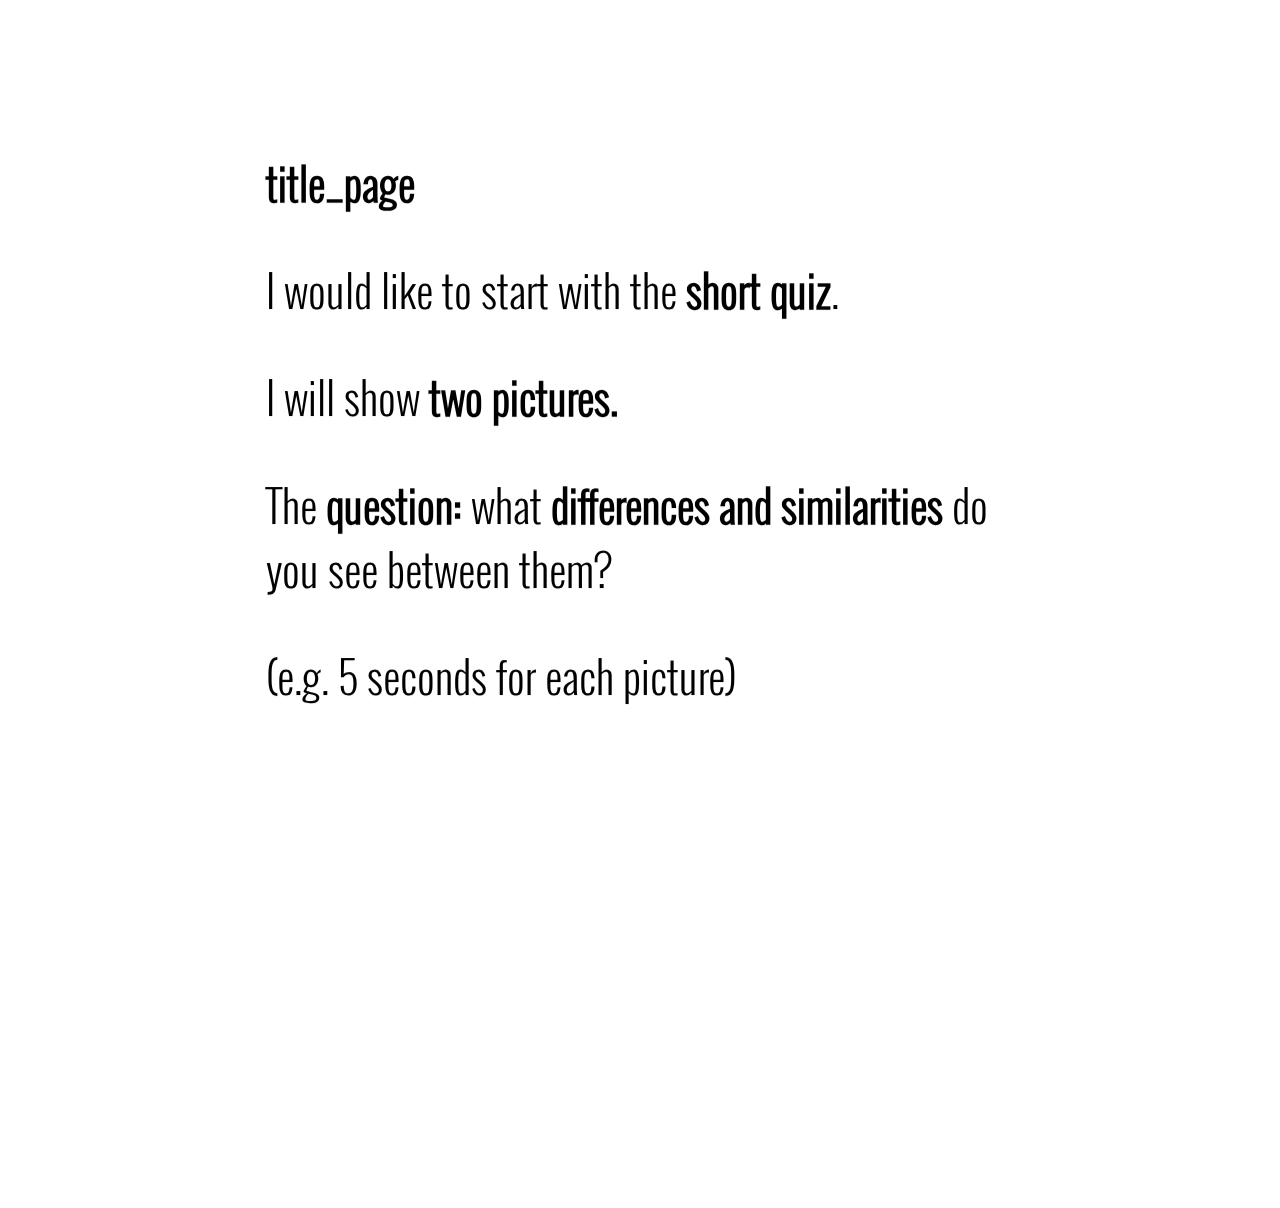
<file: notes.html>
<!DOCTYPE html>
<html
	xmlns="http://www.w3.org/1999/xhtml" lang="en"
>

<head>
	<title>Living Cognitive Society</title>
    <meta name="generator" content="Bluefish 2.2.5"/>
    <meta name="robots" content="noindex"/>
        <link rel="stylesheet" href="css/notes.css" media="all"></link>

</head>

<body>

 <div id="impress" class="impress-not-supported handout">

	<div id="title_page" class="step slide" data-x="0" data-y="0">
    	<div class="notes">
            <p><strong>title_page</strong></p>
            <p>I would like to start with the <strong>short quiz</strong>.</p>
            <p>I will show <strong>two pictures.</strong> </p>
            <p>The <strong>question:</strong> what <strong>differences and similarities</strong> do you see between them?</p>
				<p>(e.g. 5 seconds for each picture)</p>
		</div>

	</div>

	<div id="story_first" class="step slide">
        <div class="notes">
            <p><strong>story_first</strong></p>
            <p><i>(wait a little and go next)</i></p>
		</div>

	</div>

	<div id="story_second" class="step slide">
		<div class="notes">
            <p><strong>story_second</strong></p>
            <p>So: what is the <strong>difference?</strong></p>
            <p>If we follow our usual way of sense-making, we first identify objects:</p>
		</div>

	</div>

	<div id="story_person" class="step slide">
        <div class="notes">
            <p><strong>story_person</strong></p>
            <p>Like: <strong>a person</strong></p>
        </div>
	</div>

	<div id="story_rope" class="step slide">
        <div class="notes">
            <p><strong>story_rope</strong></p>
            <p>And: <strong>a rope</strong></p>
        </div>
	</div>

	<div id="story_similarity" class="step slide">
		<div class="notes">
            <p><strong>story_similarity</strong></p>
            <p>Then try to see how these <strong>objects</strong> relate to each other:</p>
            <p>I.e. a person and a rope <strong>interact</strong> in interesting ways...</p>
        </div>
	</div>

	<div id="story_answer" class="step slide">
		<div class="notes">
            <p><strong>story_answer</strong></p>
            <p>But don't we <strong>miss something?</strong></p>
            <p>That is not encoded neither in <strong>objects nor relationships</strong>?</p>
		</div>
	</div>


	<div id="story_nietzsche" class="step slide">
		<div class="notes">
            <p><strong>story_nietzsche</strong></p>
            <p>What we miss is the <strong>unknown</strong>, the <strong>risk</strong>, the <strong>challenge</strong> and the <strong>unpredictability</strong> which is <strong>immanent</strong> in the situation.</p>
            <p>In this presentation I will attempt to show and discuss this <strong>'hidden plane'</strong> of the <strong>social systems</strong>, and, more specifically, of the <strong>global society.</strong></p>
            <p>This presentation is also available online; some slides have a litlle feather at the bottom - this is a link to a page with comments / explanations of the contents of respective slide.</p>
		</div>
	</div>

	<div id="who_we_are" class="step slide">
		<div class="notes">
            <p><strong>who_we_are</strong></p>
            <p>This presentation is based on a <strong>colaborative work</strong> of me (a.k.a Viktoras Veitas) and Weaver (David Weinbaum).</p>
            <p>We both are <strong>researchers at GBI</strong> and <strong>PhD students at CLEA</strong> of VUB.</p>
		</div>
	</div>

	<div id="outline" class="step slide">

		<div class="notes">
            <p><strong>main_outline</strong></p>
			<p>In this talk I will:</p>
			<ul>
                <li>describe the <strong>current situation</strong> of the global society;</li>
                <li>intruduce a concept of a <strong>living cognitive society</strong>: a '<strong>process view'</strong> on a social system;</li>
                <li><strong>apply</strong> the concept for explaining <strong>general aspects</strong> of the <strong>disruptive impact</strong> of ICT on the global society;</li>
			</ul>
		</div>

	</div>


	<div id="current_situation" class="step slide">
		<div class="notes">
            <p><strong>current_situation</strong></p>
            <p><strong>First,</strong> the current situation</p>
        </div>
	</div>

	<div id="forbes" class="step slide">
		<div class="notes">
            <p><strong>under_the_rock_1</strong></p>
            <p>It seems that <strong>our times are characterized</strong> by the overwhelming feeing that <strong>"oh, the world is changing so fast that we cannot understand anything any more"</strong>. </p>
            <p>The <strong>source</strong> of this feeling is our <strong>tendency </strong> to try understanding things by starting with identifying stable states, as we saw from the story and it's big question.</p>
            <p>But <strong>we struggle</strong> to grasp the <strong>change</strong> itself.</p>
		</div>
	</div>


	<div id="hierarchy_vs_chaos" class="step slide">
		<div class="notes">
            <p><strong>hierarchy_vs_chaos</strong></p>
            <p>Our <strong>models</strong> of society (based on states and transitions) <strong>are failing us</strong>:</p>
            <p>We <strong>used to think</strong> of society in terms of the <strong>picture on the right</strong>;
            <p>but <strong>it seems</strong> to be more like the picture on the <strong>left</strong>;</p>
            <p>This discrepancy creates an <strong>impression</strong> that there are <strong>no good models</strong> for understanding and predicting what is going on...</p>
		</div>
	</div>

	<div id="viscous_society" class="step slide">
		<div class="notes">
            <p><strong>viscous_society</strong></p>
            <p>Hierarchy and chaotic behaviour are <strong>"partial representations"</strong> of a social system and <strong>therefore partially true</strong>:</p>
				<ul>
                    <li><strong>We</strong> see hierarchies in society emerging: (1) because <strong>they are really there</strong>; (2) because we are <strong>'wired'</strong> to extract <strong>stable patterns</strong> from messy data;</li>
                    <li>But also we see the <strong>flowing dynamics</strong> in society.
                    </li>
				</ul>
            <p>We argue that <strong>approaching</strong> social systems <strong>primarily as fluid</strong> and only then seeing <strong>stable states (as islands in fluidity)</strong> is <strong>superior</strong> to the established way of thinking which is exactly the opposite, especially <strong>due to the fast change</strong> that we are experiencing.</p>
            <p>Because <strong>when a system is changing fast</strong>, we do not see any more stability in it.</p>
		</div>
	</div>

	<div id="hierarchical_models" class="step slide">
		<div class="notes">
            <p><strong>hierarchical_models</strong></p>
            <p><strong>But we still think</strong> and construct our governance structures <strong>in terms of hierarchies</strong>, which are stable states.</p>
            <p>This is clearly <strong>not adequate</strong>, but ... how <strong>can we make sense</strong> of our systems in any other way?</p>
		</div>
	</div>

	<div id="rock_revisited" class="step slide">
        <div class="notes">
            <p><strong>rock_revisited</strong></p>
            <p>To try answering this question it is worth to look at <strong>how do we make sense in general</strong>.</p>
        </div>
	</div>

	<div id="sensemaking_perspectives" class="step slide">
		<div class="notes">
            <p><strong>sensemaking_perspectives</strong></p>
            <p>There are <strong>three interrelated aspects</strong> of the sense-making;</p>
            <p>We always <strong>use all</strong> of them but <strong>with different emphasis</strong> depending on the <strong>context</strong> (system we are making sense of and the specific situation).</p>
		</div>
	</div>

	<div id="perspective_1" class="step slide">
		<div class="notes">
            <p><strong>perspective_1</strong></p>
            <p><strong>First</strong> perspective emphasizes so called <strong>"objective" actualities/qualities</strong> of a system. <strong>E.g. in physics or chemistry</strong>, no matter how we want something, phenomena <strong>depend on natural laws</strong>.</p>
		</div>
	</div>

	<div id="perspective_2" class="step slide">
		<div class="notes">
            <p><strong>perspective_2</strong></p>
            <p><strong>Second</strong> perspective highlights the <strong>observer's projections</strong> / point of view.</p>
            <p><strong>In natural sciences, observer projections</strong> are regarded as researcher biases which <strong>distort the reality</strong> and therefore <strong>should be avoided</strong> at all costs. But in <strong>social sciences</strong> the picture is much <strong>more complicated</strong> - values and projections are <strong>important part of the system</strong> being researched - therefore the system cannot be <strong>adequately understood</strong> / analysed without including them.</p>
		</div>

	</div>

	<div id="perspective_3" class="step slide">
		<div class="notes">
            <p><strong>perspective_3</strong></p>
            <p><strong>Pragmatically</strong>, we can <strong> combine the two previous</strong> perspectives without searching for the 'higher truth'/'objective reality'/'unified theory of everything'.</p>
            <p>In other words, this perspective advocates <strong>solving local problems</strong> with <strong>local solutions</strong> using local <strong>views </strong> (biased/partial/funny) - whatever works.</p>
		</div>
	</div>

	<div id="sensemaking_perspectives_2" class="step slide">
        <div class="notes">
            <p><strong>sensemaking_perspectives_2</strong></p>
            <p><strong>In our attempt to model social dynamics</strong> and envision its future, we take special care to <strong>make explicit our values</strong> as part of the analysis.</p>
            <p><strong>Irrespective</strong> of what <strong>combination of perspectives</strong> we take, <strong><i>(go to next)</i></strong> the outcome of sense-making process is a <strong>worldview</strong>.</p>
        </div>
	</div>


	<div id="worldview_title" class="step slide">
        <div class="notes">
            <p><strong>worldview_title</strong></p>
            <p><storng><i>(just go next)</i></strong><p>
        </div>
	</div>

    <div id="face-1" class="step slide">
        <div class="notes">
            <p><strong>worldview: face-1</strong></p>
            <p>Which is <strong>a gestalt perception</strong> - unique and <strong>integrated cognitive structure</strong> - held collectively or individually, <strong>in relation to self, others, society or universe</strong> at large.</p>
            <p>As such, it <strong>includes:</strong></p>
        </div>
    </div>

    <div id="face-2" class="step slide">
        <div class="notes">
            <p><strong>worldview: face-2</strong></p>
            <p>Our <strong>aspirations</strong> in terms of whether we prefer:</p><ol>
            <li><strong>Exploration, growth</strong> and development; <strong>or</strong> <strong><i>(go to next)</i></strong> </li>
            <li><strong>Stability and safety</strong></li>
            </ol>
        </div>
    </div>

    <div id="face-3" class="step slide">
        <div class="notes">
            <p><strong>worldview: face-3</strong></p>
            <p><i>picture of prosperity</i></p>
            <p><strong><i>(just go to next)</i></strong></p>
        </div>
    </div>

    <div id="face-4" class="step slide">
        <div class="notes">
            <p><strong>worldview: face-4</strong></p>
            <p>It also includes our<strong> views on 'tendencies' and possibilities</strong>, such as: <strong><i>(go to next)</i></strong></p>
            <ol>
                <li><strong>Survival</strong></li>
                <li><strong>Abundance</strong> or</li>
                <li><strong>Dystopia...</strong></li>
            </ol>
        </div>
	</div>

    <div id="face-5" class="step slide">
        <div class="notes">
            <p><strong>worldview: face-5</strong></p>
            <p><i>picture of the space exploration</i></p>
            <p><strong><i>(just go to next)</i></strong></p>
        </div>
    </div>

    <div id="face-6" class="step slide">
        <div class="notes">
            <p><strong>worldview: face-6</strong></p>
            <p>As well as our <strong>approaches to social governance</strong>, e.g. envisioning:<p><ol>
            <li>Domination of <strong>individual states</strong></li>
            <li><strong>World government</strong>;</li>
            <li><strong>Distributed governance;</strong></li></ol>
        </div>
    </div>

	<div id="worldview_title2" class="step slide">
        <div class="notes">
            <p><strong>worldview_title2</strong></p>
            <p> Social systems have a <strong>high degree of coupling</strong> between the behaviour of it's participants and it's global behaviour. Therefore, the worldviews of participants of the system becomes <strong>possibly the  most important factor</strong> shaping it's dynamics.</p>
        </div>
	</div>

	<div id="reflexivity_title" class="step slide">
		<div class="notes">
            <p><strong>reflexivity_title</strong></p>
            <p>Therefore, we regard the property of <strong>"reflexivity"</strong> as the most important characteristic of a social system. Reflexivity <strong>refers</strong> to a <strong>consideration</strong> that the system:
			<ol>
                <li>is <strong>created by collective behaviour</strong> of it's participants;</li>
                <li>at the same time<strong> exerts an influence</strong> on the behaviour of <strong>each</strong> participant;</li>
			</ol>
		</div>
	</div>

	<div id="friend-or-foe" class="step slide">
        <div class="notes">
            <p><strong>friend_or_enemy</strong></p>
            <p>For example: when two <strong>people meet for the first time</strong> they do not yet know <strong>how to approach </strong>each other - as a friend or as a enemy.</p>
        </div>
	</div>

	<div id="friend1" class="step slide">
        <div class="notes">
            <p><strong>friend1</strong></p>
            <p>But <strong>if it happens</strong> so, that one person <strong>starts to smile,</strong></p>
        </div>
	</div>

	<div id="friend2" class="step slide">
        <div class="notes">
            <p><strong>friend2</strong></p>
            <p>The probability is high that another <strong>will notice and start smiling</strong> too, resulting <strong>in a friendly meeting</strong>.</p>
        </div>
	</div>

	<div id="friend_or_foe2" class="step slide">
        <div class="notes">
            <p><strong>friend_or_enemy2</strong></p>
            <p><strong>But...</strong></p>
        </div>
	</div>

    <div id="foe1" class="step slide">
        <div class="notes">
            <p><strong>foe1</strong></p>
            <p>if at first <strong>one person frowns</strong> (accidentally, or not)</p>
        </div>
	</div>

	<div id="foe2" class="step slide">
        <div class="notes">
            <p><strong>foe2</strong></p>
            <p>then probably another <strong>will frown back</strong>, resulting in somewhat <strong>unfriendly</strong> encounter.</p>
        </div>
	</div>

	<div id="friendly_universe" class="step slide">
		<div class="notes">
            <p><strong>friendly_universe</strong></p>
            <p>This leads us to an question: <strong>are they 'objectively' friends or enemies?</strong></p>
            <p><strong>In society</strong> the illustrated dynamics happens <strong>not only among individuals, but also between different scales  - when</strong> individuals meet families, communities, the world and universe.</p>
            <p>Therefore, we can ask the same question: <strong>is the world objectively friendly or unfriendly</strong> place and what does it <strong>depend</strong> on. We think that this is a serious and <strong>worthy question to ask</strong> ourselves, especially when thinking about the future of the global society.</p>
		</div>
	</div>

	<div id="living_cognitive_society_title" class="step slide">
		<div class="notes">
            <p><strong>living_cognitive_society_title</strong></p>
            <p>We propose a concept of the <strong>living cognitive society</strong> as a <strong>way of thinking</strong>:</p>
            <ol>
                <li>about trends, aspirations, and possibilities of the global information society;</li>
                <li>how they <strong>emerge from the interaction</strong> of individuals;</li>
                <li>(and) <strong>influence their lives</strong>;</li>
            </ol>
		</div>
	</div>

    <div id="living_cognitive_society_outline1" class="step slide">
		<div class="notes">
            <p><strong>living_cognitive_society_outline1</strong></p>
            <p>The Living Cognitive Society is portrayed in terms of three aspects:</p>
            <ol>
                <li>It's <strong>structure</strong>: which we describe with <strong>an image of A World of Views</strong>;</li>
                <li>It's <strong>dynamics</strong>: as a process synthetic cognitive development;</li>
                <li>And the <strong>coupling between structure and dynamics</strong>: which we explain by the concept of transduction;</li>
            </ol>
        </div>
    </div>

    <div id="structure1" class="step slide">
        <div class="notes">
            <p><strong>structure1</strong></p>
            <p>In terms of structure the global society is a <strong>complex system consisting of interacting subsystems</strong> at multiple scales:</p>
        </div>
    </div>

	<div id="individuals" class="step slide">
        <div class="notes">
            <p><strong>individuals</strong></p>
            <p>For example: <strong>individuals</strong>,</p>
        </div>
	</div>

	<div id="families" class="step slide">
    	<div class="notes">
            <p><strong>families</strong></p>
            <p><strong>families</strong>,</p>
        </div>

	</div>

	<div id="companies" class="step slide">
       	<div class="notes">
            <p>companies</p>
            <p><strong>cities, institutions and companies</strong>,</p>
        </div>

	</div>

	<div id="countries" class="step slide">
		<div class="notes">
            <p>countries</p>
            <p><strong>countries and nation states...</strong></p>
            <p>If we <strong>abstract</strong> from concrete examples, we <strong>see the scalable nature</strong> of the system: <i><strong>(go next)</strong></i></p>
		</div>
	</div>

	<div id="scale_0" class="step slide">
        <div class="notes">
            <p><strong>scale_0</strong></p>
            <p>The is, individuals as <strong>interacting generic agents</strong>;</p>
		</div>
	</div>

	<div id="scale_1" class="step slide">
		<div class="notes">
            <p><strong>scale_1</strong></p>
            <p><strong>forming assemblages</strong> at the higher scale - which are organizations, companies, cities...</p>
		</div>

	</div>

	<div id="scale_2" class="step slide">
		<div class="notes">
            <p><strong>scale_2</strong></p>
            <p>interaction among which creates <strong>ecosystems</strong> - markets, communities, nations...</p>
		</div>
	</div>

	<div id="scale_3" class="step slide">
		<div class="notes">
            <p><strong>scale_3</strong></p>
            <p>... and all this forms the <strong>global society.</strong></p>
            <p>With the concept of the <strong>living cognitive society</strong> we propose to see this system as a <strong>scalable system</strong> (consisting of interacting scales) <strong><i>(go next)</i></strong></p>
		</div>
	</div>

	<div id="scalable_system_rotate" class="step slide">
		<div class="notes">
            <p><strong>scalable_system_rotate</strong></p>
            <p> which emphasizes its <strong>fluidity rather than any temporary structures</strong> or hierarchies than could be found in it.</p>
		</div>

	</div>

	<div id="interactions_among_scales_1" class="step slide">
		<div class="notes">
            <p><strong>interactions_among_scales_1</strong></p>
            <p>By taking this view we see that <strong>every sub-system</strong> can be approached as <strong> one element of a population</strong> or, alternatively, as <strong>consisting of population of elements</strong> at a lower scale depending on where we position ourselves <strong>as observers</strong>.</p>
            <p>A <strong>hierarchy</strong> may partially explain a <strong>snapshot in time</strong> of such a system - but this is not what we are looking for, <strong>we want to explain change</strong>.</p>
		</div>
	</div>

	<div id="a_world_of_views" class="step slide">
		<div class="notes">
            <p><strong>a_world_of_views</strong></p>
            <p>If we <strong>substitute</strong> subsystems in a scalable system <strong>with worldviews</strong> explained earlier, we get a partial picture of how a world of views operates:</p>
		</div>
	</div>

	<div id="worldview_embodiment" class="step slide">
		<div class="notes">
            <p><strong>worldview_embodiment</strong></p>
            <p>Which <strong>illustrates</strong> the point that social sub-systems are best understood as <strong>embodiments of woldviews</strong> which operate as cognitive agents with their own <strong>knowledge, competences, values, goals and 'styles' of behaviour</strong>.</p>
            <p>By taking this <strong>perspective</strong>, we can start describing <strong>not only interactions at one scale</strong> (e.g. persons with persons), <strong>but also between scales</strong> (e.g. persons with nation states, etc.).</p>
		</div>
	</div>

	<div id="global_brain" class="step slide">
            <div class="notes">
                <p><strong>global_brain</strong></p>
                <p>A World of Views is our image of an entity also known as The Global Brain. This image emphasizes an <strong>ecological</strong> view to the global society, without <strong>any locus of control</strong>. Even a human brain is <strong>not a unified entity</strong> but could be understood as an <strong>ecology of interacting neurons</strong>, their assemblages, areas, activation patterns, thoughts, etc.</p>
        <p>This does not negate the <strong>coordination aspect</strong> which makes us prefer one action over another (e.g. beer instead of wine <strong>in a specific situation</strong>).</p>
            </div>
    </div>

    <div id="structure" class="step slide">
        <div class="notes">
            <p><strong>structure</strong></p>
            <p>This was a <strong>structure of living cognitive society</strong> as interacting <strong>embodiments of the worldviews</strong> at multiple scales</p>
        </div>
    </div>

	<div id="dynamics" class="step slide">
         <div class="notes">
            <p><strong>dynamics</strong></p>
             <p><strong>Dynamics within the ecology</strong> of A World of Views is based on interacting <strong>processes of integration and disintegration.</strong></p>
         </div>
    </div>

	<div id="integration" class="step slide">
         <div class="notes">
             <p><strong>integration</strong></p>
             <p>The subsystem is called <strong>integrated (or coupled)</strong> when it's <strong>components are coordinated</strong> in some manner.</p>
        </div>
        </div>

	<div id="disintegration" class="step slide">
        <div class='notes'>
            <p><strong>disintegration</strong></p>
            <p>The subsystem is <strong>called disintegrated (decoupled)</strong> when it's components are <strong>not coordinated in their behavior</strong>.</p>
        </div>
     </div>

	<div id="integrated_focal_scale" class="step slide">
        <div class="notes">
            <p><strong>integrated_focal_scale</strong></p>
            <p><strong>Note</strong>, that:</p>
            <ul>
                <li>The subsystems are <strong>never 'fully' integrated / disintegrated</strong>, therefore it is more correct to speak about certain <srong>measure</strong> of the <strong>degree of coupling</strong>;</li>
                <li>Furthermore, the integration and disintegration <strong>happens in a scalable manner</strong>... (cont.)</li>
            </ul>
        </div>
    </div>

	<div id="focal_scale_shading" class="step slide">
        <div class="notes">
            <p><strong>focal_scale_shading</strong></p>
            <p>...so that we can <strong>select a 'focal'</strong> scale and observe it in the <strong>context of surrounding scales</strong>.</p>
        </div>
    </div>

    <div id="disintegrated_focal_scale" class="step slide">
        <div class='notes'>
            <p><strong>disintegrated_focal_scale</strong></p>
            <p>In case of <strong>disintegration we cannot identify any observable system</strong> or agent at that scale, which profoundly <strong>alters</strong> scales above and below, which means - <strong>the whole system</strong>.</p>
            <p>This observation <strong>leads</strong> us to an <strong>important concept</strong>:</p>
        </div>
    </div>

    <div id="inter-and-exter-iority" class="step slide">
        <div class="notes">
            <p><strong>inter-and-exter-iority</strong></p>
            <p>That a <strong>living cognitive system</strong> emerges from the <strong>interplay of internal and external relations</strong> of it's subsystems, i.e.:</p>
                <ul>
                    <li><strong>Relations of interiority</strong>: which are internal relations among the components 'within' the sub-system;</li>
                    <li><strong>Relations of exteriority</strong>: external relations 'outside' the sub-system;</li>
                </ul>
            <p>Which furthermore leads us to the concept of cognitive development:</p>
        </div>
    </div>

    <div id="cognitive_development" class="step slide">
        <div class="notes">
            <p><strong>cognitive_development</strong></p>
            <p><strong>We define the generic</strong> cognitive development as:</p>
            <p>an <strong>ongoing balancing</strong> of internal and external relations and interactions <strong>across the emerging boundary of an individual</strong> towards increasing cognitive complexity.</p>
        </div>
    </div>

    <div id="emerging_cognitive_agent" class="step slide">
        <div class="notes">
            <p><strong>emerging_cognitive_agent</strong></p>
            <p>Which <strong>explains the emergence</strong> of a living cognitive agent <strong>from interation between scales</strong>.</p>
        </div>
    </div>

    <div id="scheme_of_development" class="step slide">
        <div class="notes">
            <p><strong>scheme_of_development</strong></p>
            <p>The <strong>balancing interplay</strong> of internal and external relations <strong>implies periods</strong> of integration alternating with periods of disintegration (sometimes referred to as <strong>stages of development</strong>).</p>
        </div>
    </div>

    <div id="scd_title" class="step slide">
        <div class="notes">
            <p><strong>scd_title</strong></p>
            <p>We call this process the<strong> synthetic cognitive development</strong></p>
            <p>(And) argue that it is the <strong>general process of open-ended intelligence expansion</strong> which also  <strong>applies to the living cognitive society</strong> as a cognitive system.</p>
            <p></p>
            </ul>
        </div>
    </div>

    <div id="living_cognitive_society_outline" class="step slide">
    	<div class="notes">
            <p><strong>living_cognitive_society_outline</strong></p>
            <p>These were <strong>two aspects</strong> of the Living Cognitive Society: <strong>structure and dynamics.</strong></p>
            <p>To <strong>complete the picture</strong>, we want to see how the coupling between structure and dynamics happen.</p>
		</div>
    </div>

	<div id="transduction" class="step slide">
        <div class="notes">
            <p><strong>transduction</strong></p>
            <p>The <strong>coupling</strong> between structure and dynamics is based on the concept of <strong>transduction.</strong></p>
            <p>Transduction is one of the most significant innovations of <strong>theory of individuation</strong>.</p>
            <p>For the purposes of this presentation we single out <strong>two important aspects</strong> of the this concept:</p>
        </div>
    </div>

	<div id="metastability" class="step slide">
        <div class="notes">
            <p><strong>metastability</strong></p>
            <p>The <strong>first one is metastability</strong> originating in compex system dynamics.</p>
            <p>A good <strong>example</strong> of metastability <strong>in social systems is the stock market</strong> where <strong>expectations and projections of traders</strong> play a major role in determining the actual direction of the market.</p>
        </div>
    </div>

	<div id="no_least_energy" class="step slide">
        <div class="notes">
            <p><strong>no_least_energy</strong></p>
            <p><strong>Classically</strong>, metastability "denotes a phenomena when a system <strong>spends an extended time</strong> in a configuration <strong>other than the system's state of least energy"</strong></p>
        </div>
    </div>

    <div id="permanent_flux" class="step slide">
        <div class="notes">
            <p><strong>permanent_flux</strong></p>
            <p>Yet there is <strong>another important aspect</strong> to metastability - that the states of least energy as <strong>basins of attraction in the energy landscape</strong> of the system are not stable themselves, therefore the energy landscape <strong>itself</strong> is in a <strong>permanent flux</strong>.</p>
        </div>
    </div>

    <div id="progressive_determination" class="step slide">
        <div class="notes">
            <p><strong>progressive_determination</strong></p>
            <p>The coupling of structure and dynamics of a metastable system happens via the <strong>mechanism of progressive determination, which:</strong></p>
            <ol>
                <li><strong>First</strong>, describes how <strong>in a chain of transformations </strong>every <strong>structure depends on the previous operation</strong> and every <strong>operation depends on the previous structure</strong>;</li>
                <li>Second, it describes the <strong>deeply-rooted unpredictability</strong> of the process with can lead <strong>either to more or less integrated</strong> system;</li>
            </ol>
        </div>
    </div>

    <div id="outline2" class="step slide">
		<div class="notes">
            <p><strong>main-outline2</strong></p>
            <p>So far, <strong>we have:</strong></p>
            <ul>
                <li>looked at the <strong>current situation</strong> of the global society;</li>
                <li><strong>introduced a concept of living cognitive system</strong> as a philosophical framework for thinking about metastable systems;</li>
            </ul>
            <p>Now, let's see what <strong>insights it offers us</strong> <i>(go next)</i>...</p>
		</div>
	</div>

	<div id="disruptive_impact_title" class="step slide">
		<div class="notes">
            <p><strong>disruptive_impact_title</strong></p>
            <p>.... for understanding the <strong>disruptive impact</strong> of information and communication technologies <strong>(ICT)</strong> on the global society.</p>
		</div>

	</div>

	<div id="disruptive_impact_aspects" class="step slide">
    	<div class="notes">
            <p><strong>disruptive_impact_aspects</strong></p>
            <p>Which happens <strong>via three mechanisms</strong>:</p>
            <ul>
                <li>The <strong>accelerating interaction</strong> among the worldviews;</li>
                <li>The <strong>multiplication and diversification</strong> of embodiments of worldviews;</li>
                <li>The resulting <strong>fluid identity of the global society.</strong></li>
            </ul>
		</div>
	</div>

    <div id="dynamic_interaction" class="step slide">
		<div class="notes">
            <p><strong>dynamic_interaction</strong></p>
            <p>The more <strong>dynamic interaction</strong> among the embodiments of worldviews is being <strong>triggered by</strong> <i>(go next)</i></p>
		</div>
	</div>

    <div id="factors_of_complexity" class="step slide">
		<div class="notes">
            <p><strong>factors_of_complexity</strong></p>
            <p>what we call the <strong>factors of social complexity</strong>, which are currently observable. There are <strong>three</strong> of them:</p>
        </div>
    </div>

	<div id="reflexivity_2"  class="step slide">
		<div class="notes">
            <p><strong>reflexivity_2</strong></p>
            <p>The first - <strong>reflexivity</strong>  i.e. circular relationship between systems scales - was <strong>already explained</strong>.</p>
            </div>
    </div>

	<div id="hyper-connectivity" class="step slide">
		<div class="notes">
            <p><strong>hyper-connectivity</strong></p>
            <p>Another factor is <strong>hyper-connectivity</strong> which is a <strong>symptom of progress</strong>, resulting in the world where every <strong>agent and event is connected</strong> to many other agents and events.</p>
        </div>
	</div>

   	<div id="accelerating_change" class="step slide">
        <div class="notes">
            <p><strong>accelerating_change</strong></p>
            <p>The third factor is an <strong>accelerating change</strong> due to the <strong>explosive multiplication of information</strong> in the hyper-connected system.</p>
            <p>It is worth to note that this <strong>information overload inhibits</strong> our <strong>ability to predict</strong> and to model the behaviour of the whole system.</p>
        </div>
	</div>

    <div id="factors_of_complexity2" class="step slide">
		<div class="notes">
            <p><strong>factors_of_complexity2</strong></p>
            <p><i>(just go next)</i></p>
        </div>
    </div>
    <div id="disruptive_impact_aspects2" class="step slide">
		<div class="notes">
            <p><strong>disruptive_impact_aspects2</strong></p>
            <p>The <strong>second mechanism</strong> of the disruptive impact of ICT is the <strong>multiplication and diversification of worldviews</strong></p>
            <p><i>(go next)</i>.</p>
        </div>

    </div>
    <div id="diverse_embodiments_title" class="step slide">
		<div class="notes">
            <p><strong>diversity</strong></p>
            <p>ICT <strong>amplifies the creation of 'virtual' identities</strong> as embodiments of our worldviews which <strong>do not have a 'one-to-one' relationship</strong> with the <strong>'physical identity'</strong>.</p>
            <p>I will give a <strong>few examples</strong> to <strong>illustrate that decoupling</strong> of physical and virtual identities is <strong>not</strong> some sort of <strong>"nerdish idea" from science fiction</strong> movies:</p>
        </div>
    </div>

    <div id="agatha_cristi" class="step slide">
        <div class='notes'>
            <p><strong>agatha_cristi</strong></p>
            <p><strong>Dame Agatha Mary Clarissa Christie (born as Miller)</strong></p>
        </div>
    </div>

    <div id="agatha_cristi_1" class="step slide">
        <div class='notes'>
            <p><strong>agatha_cristi_1</strong></p>
            <p>wrote <strong>66 detective novels</strong> and <strong>14 short stories</strong> as <strong>'Agatha Cristie'</strong> as we all know her.</p>
        </div>
    </div>

    <div id="agatha_cristi_2" class="step slide">
        <div class='notes'>
            <p><strong>agatha_cristi_2</strong></p>
            <p>and also <strong>6 romances</strong> under the name of <strong>Mary Westmacott</strong>.</p>
        </div>
    </div>

    <div id="nikolas_bourbaki" class="step slide">
        <div class='notes'>
            <p><strong>nicolas_bourbaki</strong></p>
            <p><strong>Nicolas Bourbaki</strong> - sometimes called <strong>'the greatest mathematician who never existed'</strong> - is a group of 20th century mathematicians which published series of highly influential books under the <strong>collective pseudonym</strong>.</p>
            <p>From the <strong>perspective of the social system</strong> these are single and <strong>integrated identities</strong>, just me and you (or maybe more integrated then me and you).</p>
        </div>
    </div>

    <div id="real_corporations" class="step slide">
        <div class='notes'>
            <p><strong>real_corporations</strong></p>
            <p><strong>Corporations</strong> can be seen as <strong>artificial personalities</strong>: non-human entities which are <strong>created by law</strong> with their own <strong>rights and duties</strong>.</p>
            <p>And in the <strong>Internet age</strong>:...</p>
        </div>
    </div>

    <div id="wikipedia" class="step slide">
        <div class='notes'>
            <p><strong>wikipedia</strong></p>
            <p><strong>Wikipedia</strong> is a famous example of how we can get a <strong>trusted source of information without trusted individuals</strong> involved in producing it which can actually be approached as a <strong>distinct 'individuality'</strong>.</p>
        </div>
    </div>

    <div id="satoshi_nakamoto" class="step slide">
        <div class='notes'>
            <p><strong>satoshi_nakamoto</strong></p>
            <p><strong>Satoshi Nakamoto</strong> is a person or group of people who created the <strong>Bitcoin protocol and reference software</strong> which started the <strong>"blockchain boom"</strong> with potentially wide <strong>disruptive results</strong> for the Internet ecosystem. We do not know whether it is <strong>they / she / he or it</strong>. But again, from the perspective of the global society, <strong>is there a difference</strong>?</p>
        </div>
    </div>

    <div id="dac" class="step slide">
        <div class='notes'>
            <p><strong>dac</strong></p>
            <p>Actually, it is not such a big stretch for imagination to envision <strong>semi-automated entities</strong>: businesses, cities and institutions with <strong>little degree of human involvement</strong> -- something called <strong>distributed autonomous organizations</strong> with their own distinct identities.</p>
        </div>
    </div>

    <div id="disruptive_impact_aspects3" class="step slide">
		<div class="notes">
            <p><strong>disruptive_impact_aspects3</strong></p>
            <p>The <strong>dynamic interaction among diverse</strong> embodiments of the worldviews</p>
            <p><i>(go next)</i></p>
        </div>
    </div>

    <div id="fluid_identity_title" class="step slide">
        <div class="notes">
            <p><strong>fluidity</strong></p>
            <p><strong>results</strong> in a system with <strong>high degree of 'viscosity'</strong>.</p>
        </div>
	</div>

        <div id="scalable_worldviews" class="step slide">
            <div class="notes">
                <p><strong>scalable_world_of_views</strong></p>
                <p><strong>Therefore</strong> (pause)...
                    The global society will have a <strong>fluid identity</strong> (or rather <strong>it will be a fluid process</strong>) emerged from the ecology of <strong>interacting diverse embodiments of multiple worldviews</strong>. This identity will <strong>reflexively</strong> shape the underlying worldviews of it's own elements.</p>
                <p>Information technology is the <strong>great amplifier of the fluidity</strong> of society. Yet technology <strong>itself will not determine</strong> the directions of its own disruptive impact. What will determine these directions are <strong>"modes of social inscription"</strong> of technologies, that is <strong>worldviews and their embodiments</strong>:</p>
                <p>because as a technology ICT can be used to implement total control or facilitate total freedom of expression (as demonstrated by the case "NSA vs. Snowden").</p>
                <p>The image of a fluid identity of the society raises an important question: <strong>how are we going to organize the governance</strong> of such a system.</p>
            </div>

        </div>

    <div id="distributed_governance" class="step slide">
            <div class="notes">
                <p><strong>distributed_governance</strong></p>
                <p>In order to operate in a Living Cognitive Society, <strong>distributed social governance</strong> will need to be based <strong>not on the 'optimal' structures</strong> / institutions, but rather on <strong>'optimal' processes allowing for fast emergence and dissolution of institutions</strong> / organizations / temporary hierarchies depending on the  <strong>need of situation</strong>.</p>
                <p>But... this will be the topic of the <strong>next talk</strong> ;).</p>
            </div>
        </div>

	<div id="questions_page" class="step slide">
            <div class="notes">
                <p><strong>Questions?</strong></p>
            </div>
        </div>

</div>

<script type="text/javascript" src="js/impress-relative.js"></script>
<script src="js/relativepositioning.js"> </script>
<script>
	relativePositioning();
	impress().init();
</script>

</body>

</html>
</file>
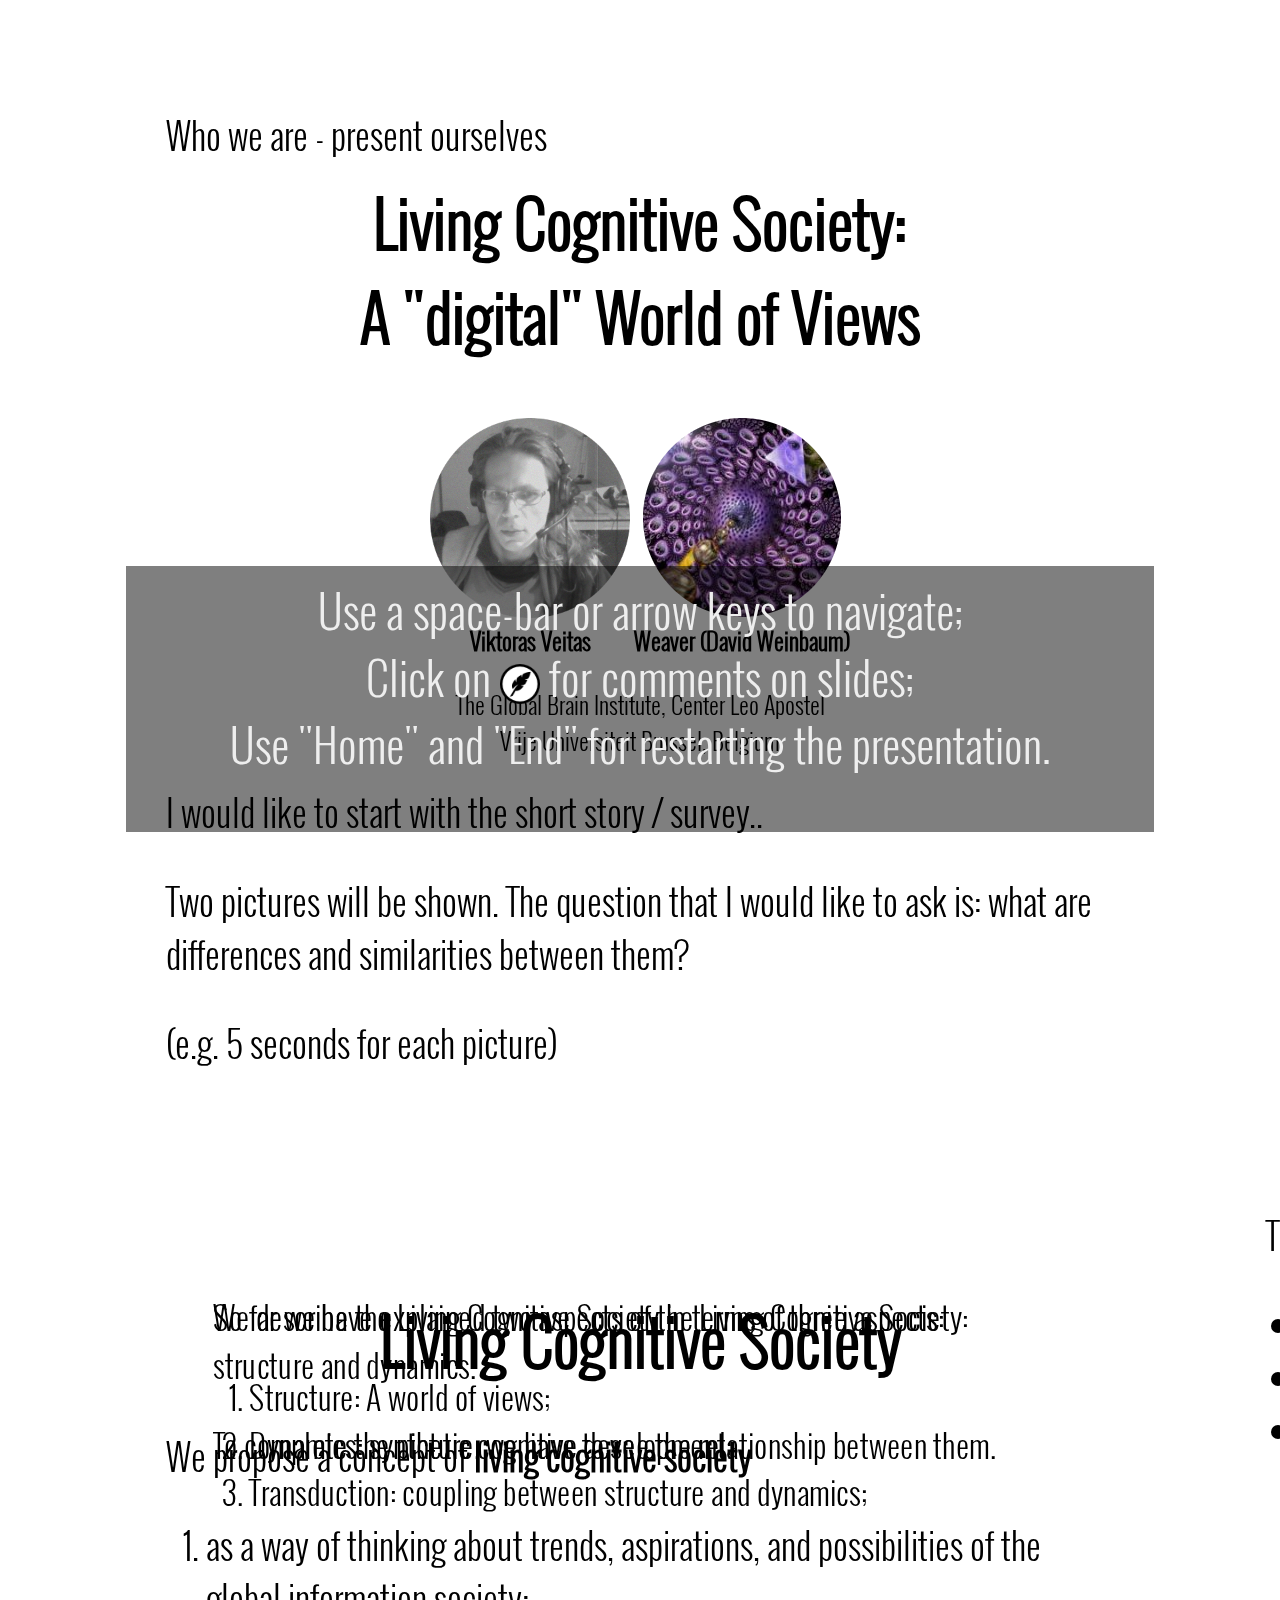
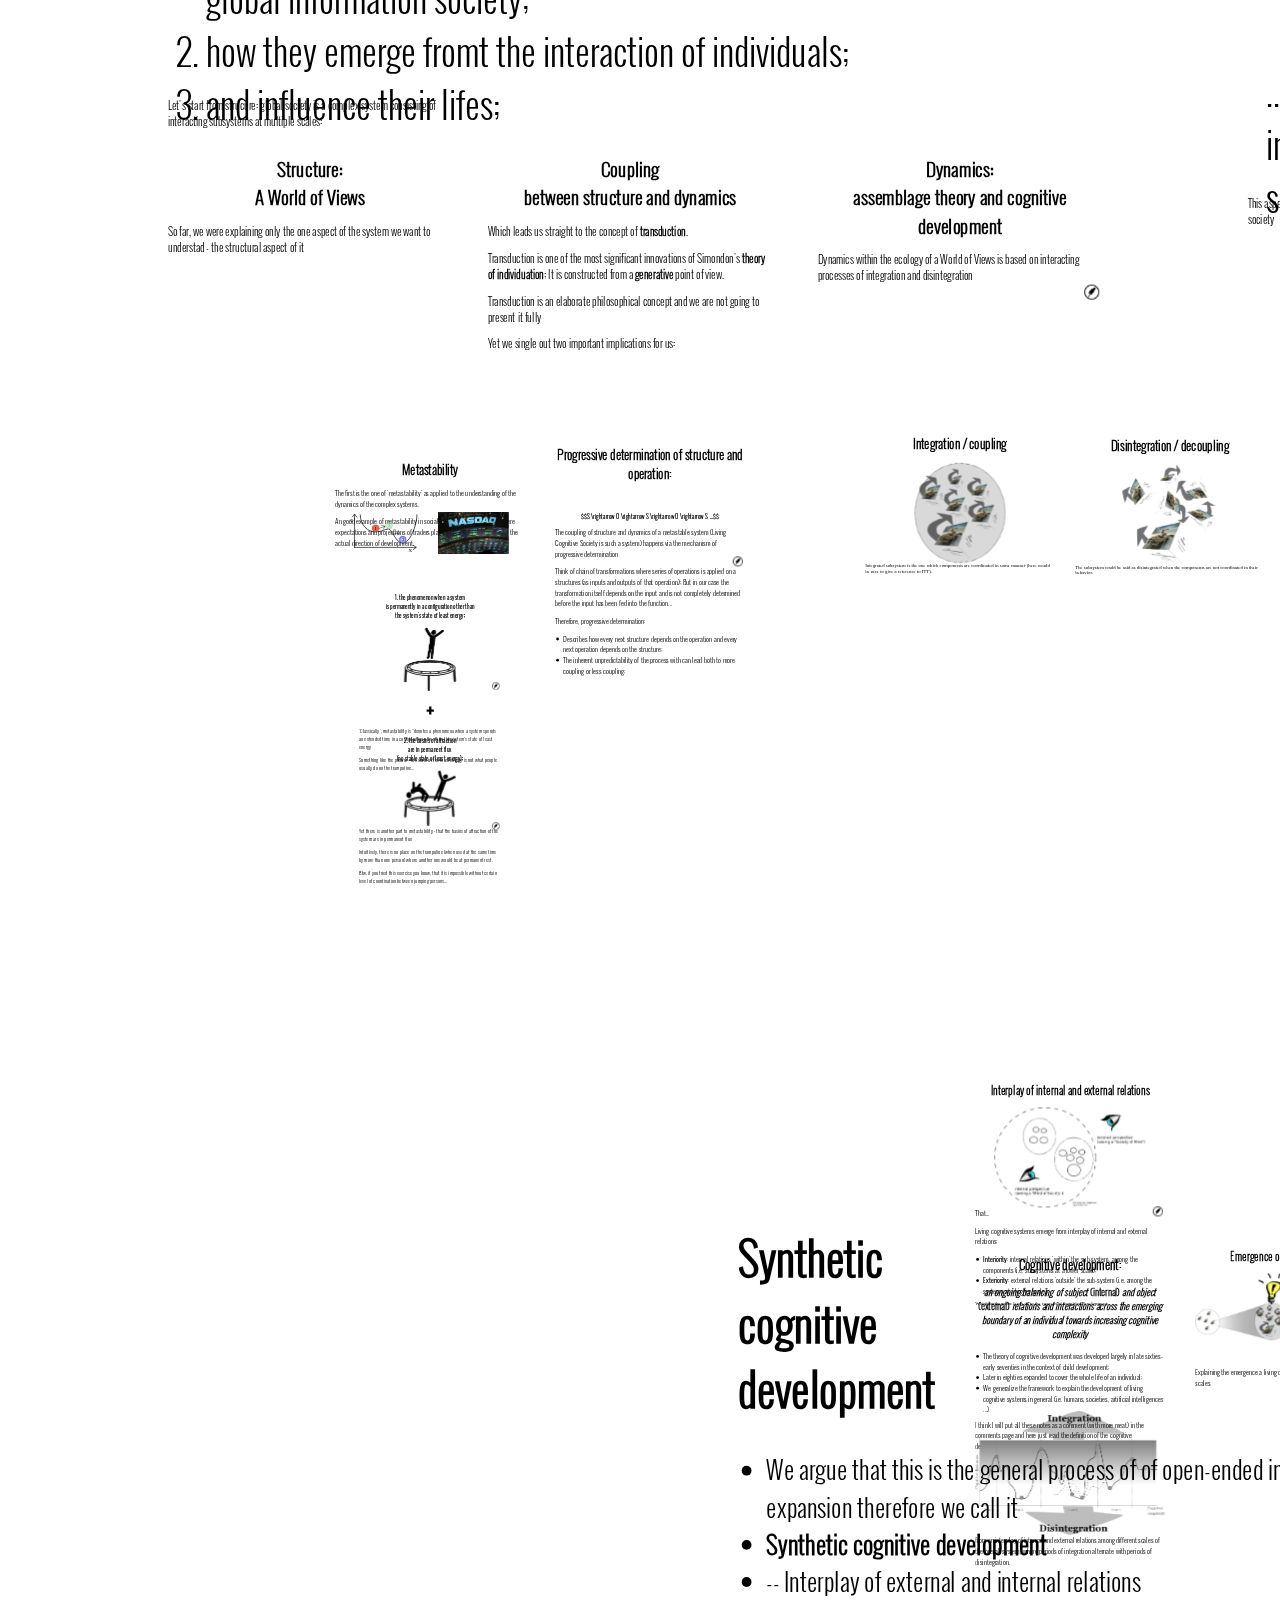
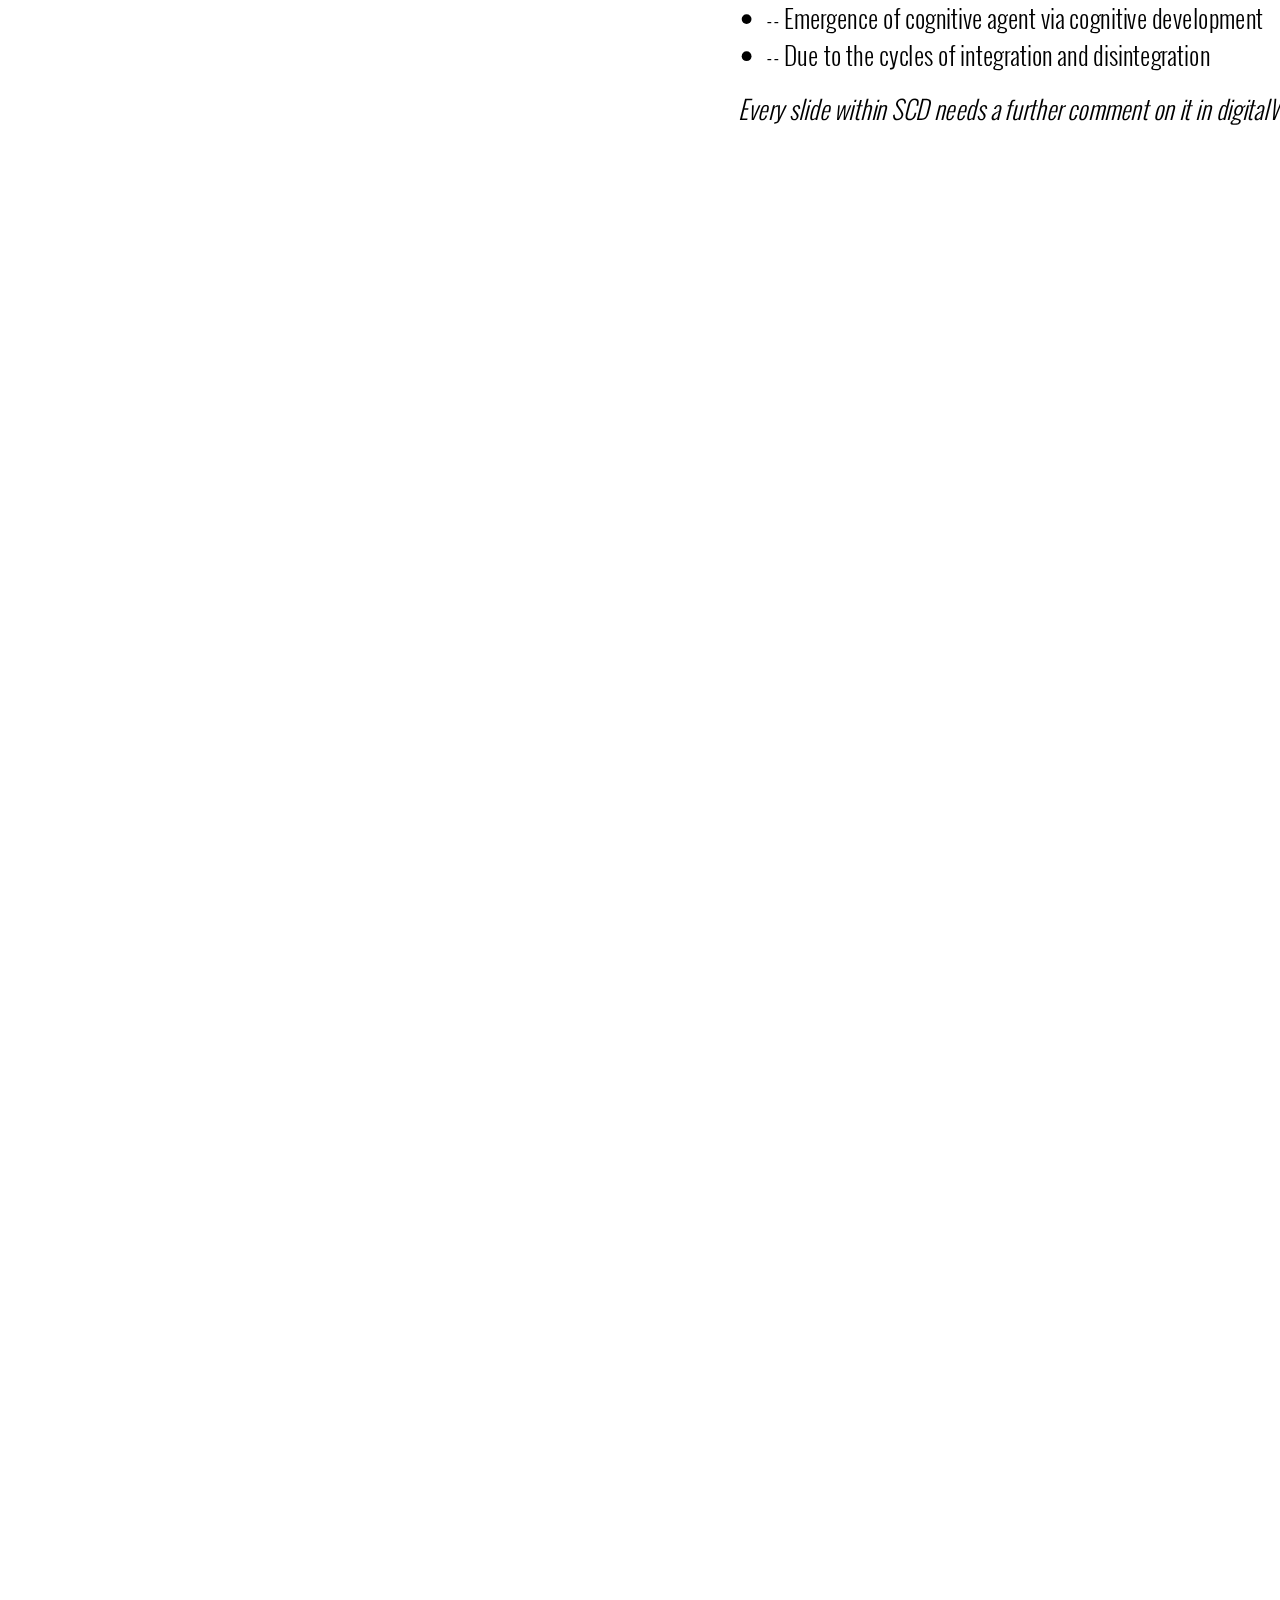
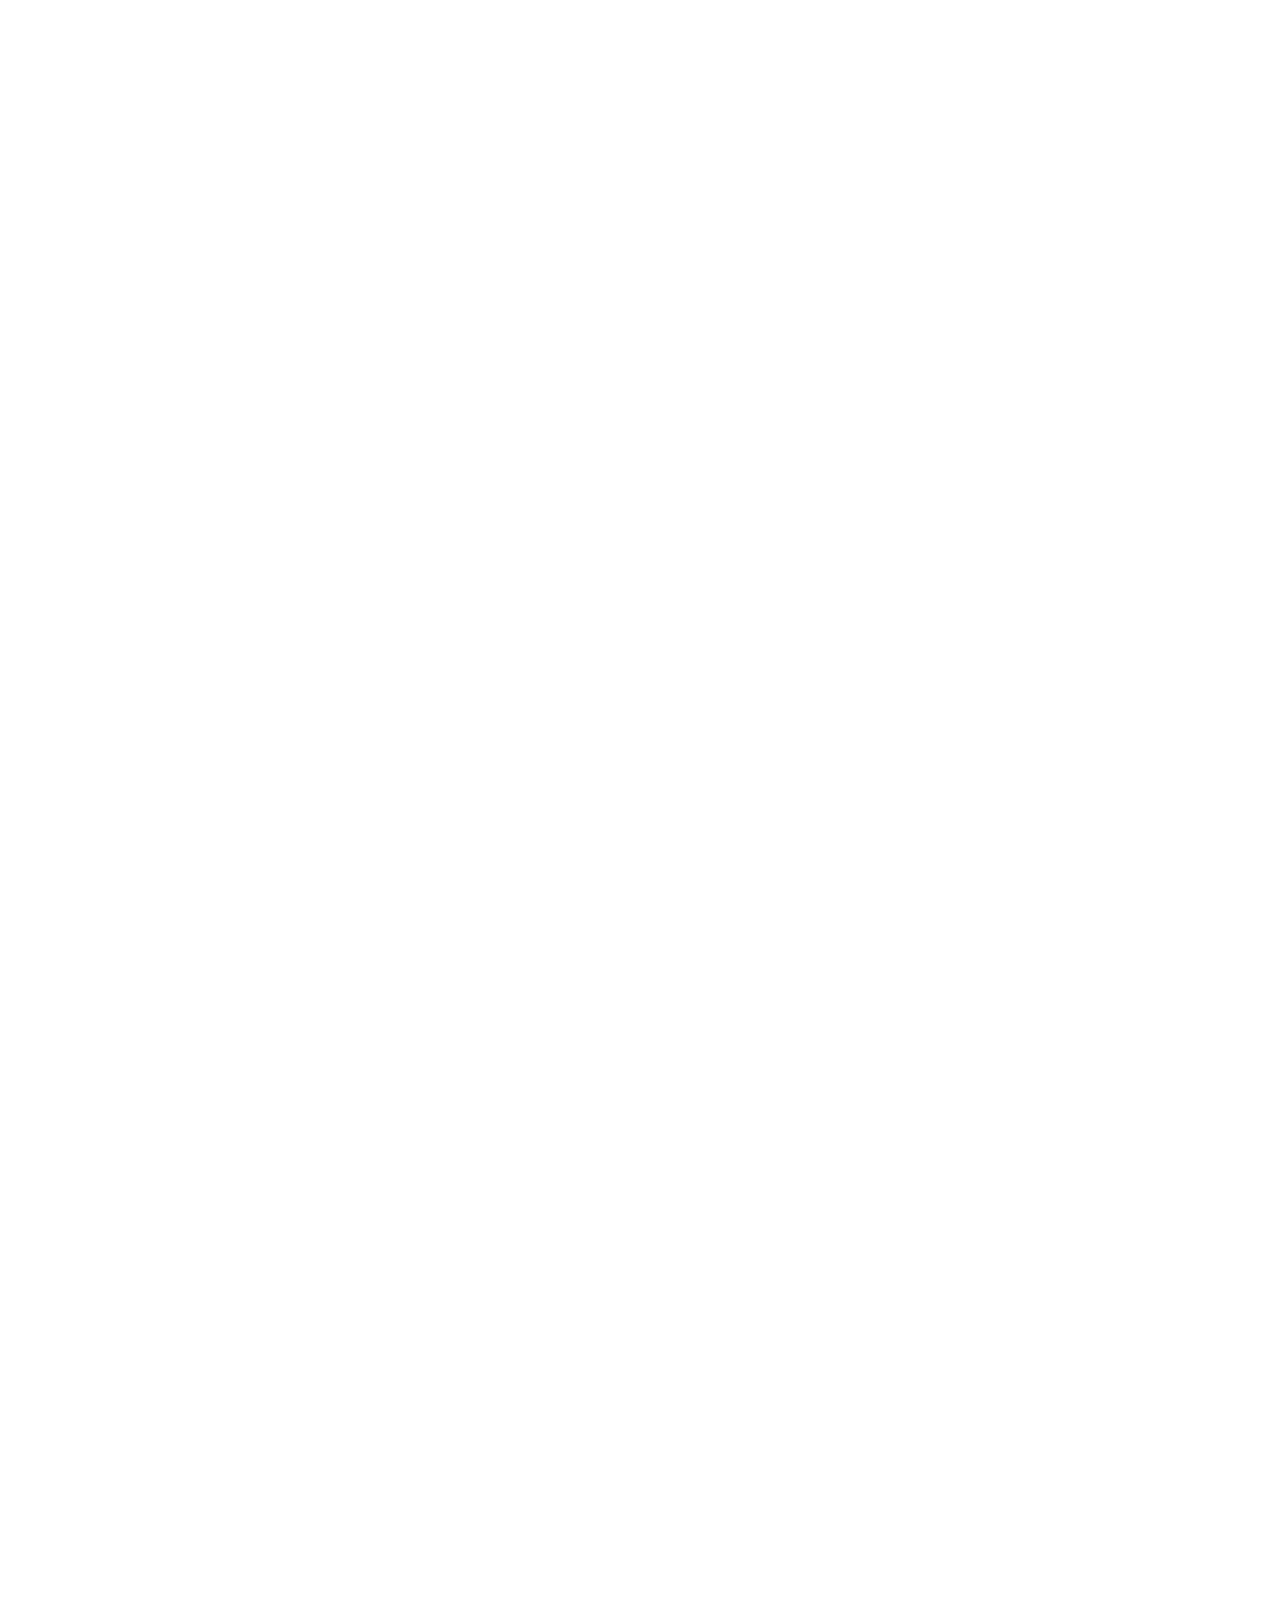
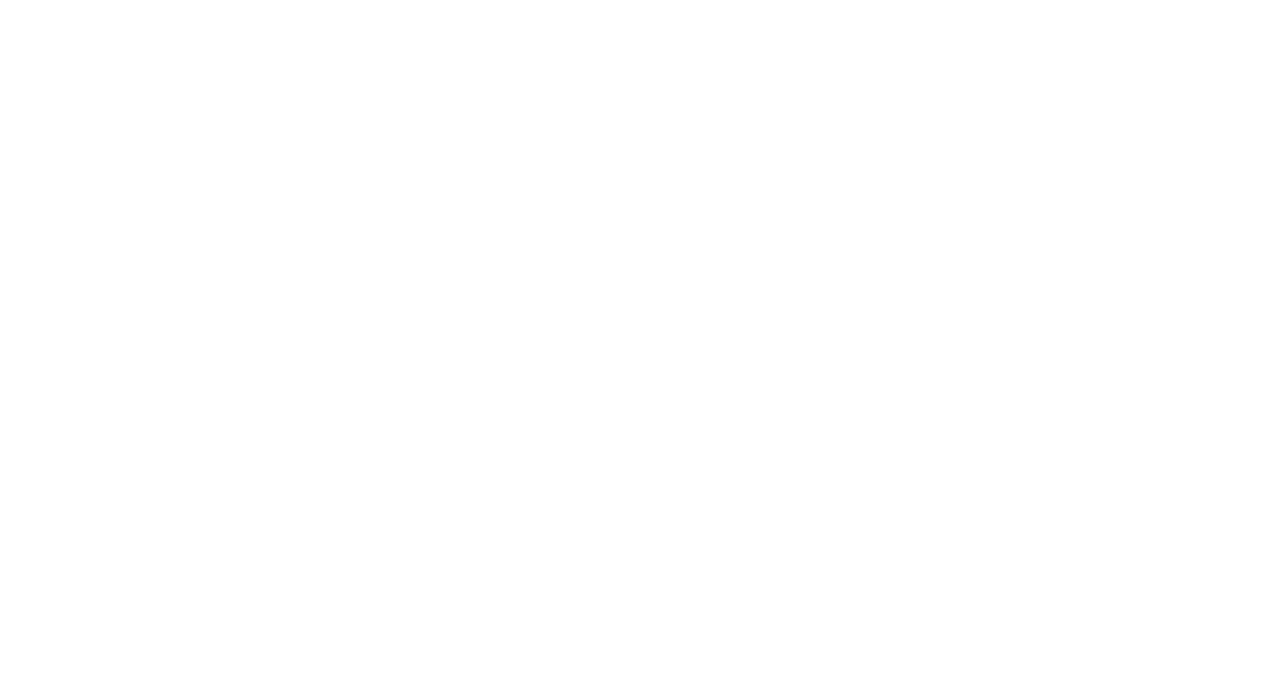
<file: notes_really_original.html>
<!DOCTYPE html>
<html
	xmlns="http://www.w3.org/1999/xhtml" lang="en"
>

<head>
	<title>Living Cognitive Society</title>
    <meta name="generator" content="Bluefish 2.2.5"/>
    <meta name="robots" content="noindex"/>
        <link rel="stylesheet" href="css/styles.css" media="all"></link>

	<!-- just in case I want to go to jmpress.js
	which for some reason does not work on firefox....
	<script type="text/javascript" src="http://ajax.googleapis.com/ajax/libs/jquery/1.7.1/jquery.min.js"></script>
	<script type="text/javascript" src="js/jmpress.custom.js"></script>
	-->
    <!-- MathJax on the web -->
        <script type="text/javascript"
            src="https://cdn.mathjax.org/mathjax/latest/MathJax.js?config=TeX-AMS-MML_HTMLorMML">
        </script>

    <!-- local MathJax
        <script type="text/javascript"
                src="../MathJax/MathJax.js?config=TeX-AMS-MML_HTMLorMML">
        </script>
    -->
</head>

<body>

 <div id="impress" class="impress-not-supported">

	<div id="title_page" class="step slide" data-x="0" data-y="0">
        <div class="hint">
            <p>Use a space-bar or arrow keys to navigate;<br/> Click on <img src="images/icons/comment.png" width="40"></img> for comments on slides; <br/>Use "Home" and "End" for restarting the presentation.</p>
        </div>
		<h2>Living Cognitive Society: <br /> A "digital" World of Views</h2>
			<table align="center">
				<tr>
					<td align="center">
						<a href="http://vveitas.wordpress.com" target="_blank">
							<img src="images/viktoras.png" alt="" width="" height="200px"/>
						</a>
					</td>
					<td align="center"><img src="images/weaver.png" alt="" width="" height="200px"></img></td>
				</tr>
				<tr>
					<td align="center"><p><strong>Viktoras Veitas</strong></p></td>
					<td align="center"><p><strong>Weaver (David Weinbaum)</strong></p></td>
				</tr>
				<tr>
					<td colspan="2" align="center"><p>The Global Brain Institute,
					Center Leo Apostel <br /> Vrije Universiteit Brussel, Belgium</p></td>
				</tr>

			</table>
			<div class="notes">
				<p>I would like to start with the short story / survey..</p>
				<p>Two pictures will be shown. The question that I would like to ask is: what are differences and similarities between them?</p>
				<p>(e.g. 5 seconds for each picture)</p>
		</div>

	</div>

<div id="intro-story">

	<div id="story_first" class="step slide" data-x="-=0" data-y="-=1000" data-scale=".3" data-rotate-y="0">
		<div class="fullscreen-image">
			<img src="images/boy-practising-rope-walking-c.jpg" alt=""></img>
		</div>
	</div>

	<div id="story_second" class="step slide" data-x="+=500" data-y="+=0"  data-z="-=0" data-scale=".3" data-rotate-y="0">
		<div class="fullscreen-image">
			<img src="images/nick_wallenda_tightrope_walk.jpg" alt=""></img>
		</div>

		<div class="notes">
            So: what is the difference / similarity between pictures?<br/><br/>
            If we follow our usual way of sense-making, we first identify objects:
		</div>

	</div>

	<div id="story_person" class="step slide" data-x="+=500" data-y="+=0"  data-z="-=0" data-scale=".3" data-rotate-y="0" align="middle">
		<span class="center-image"></span>
		<img src="images/reflexive_guy/aguy1_face-right.png" alt="" width="" height="600px"></img>

	<div class="notes">
        Like: <strong>a person</strong>
	</div>

	</div>

	<div id="story_rope" class="step slide" data-x="+=500" data-y="+=0"  data-z="-=0" data-scale=".3" data-rotate-y="0" align="middle">
		<span class="center-image"></span>
		<img src="images/Tug_of_war_rope.jpg" alt="" width="" height="600px"></img>

	<div class="notes">
        And: <strong>a rope</strong>
	</div>

	</div>

	<div id="story_similarity" class="step slide" data-x="+=500" data-y="+=0"  data-z="-=0" data-scale=".3" data-rotate-y="0" align="middle">
		<span class="center-image"></span>
		<img src="images/reflexive_guy/aguy_smiling_face-right.png" alt="" width="" height="600px"></img>
		<img src="images/rope.png" alt="" width="" height="600px"></img>

		<div class="notes">
            <p>Then we think of the relationships between objects:</p>
            <p>I.e. a person and a rope <strong>interact</strong> in interesting ways...</p>
               </div>


	</div>

	<div id="story_answer" class="step slide" data-x="+=500" data-y="+=0"  data-z="-=0" data-scale=".3" data-rotate-y="0">

		<div class="clip" align="center">
            <video controls="true"  src="video/falling_from_the_tight_rope.webm" width="960">
            </video>
		</div>

		<div class="notes">
            <p>But don't we miss something?</p>
            <p>That is not encoded neither in <strong>objects</strong> nor <strong>relationships</strong>?</p>
		</div>

	</div>


	<div id="story_nietzsche" class="step slide" data-x="+=500" data-y="+=0"  data-z="-=0" data-scale=".3" data-rotate-y="0">
		<div class="quote-text">
			<h3>[..] "thou hast made danger thy calling; <br />
			therein there is nothing contemptible. <br />
			Now thou perishest by thy calling: therefore will <br />
			I bury thee with mine own hands."</h3>
		</div>
		<div class="quote-source">
			<p>Friedrich Nietzsche. "Thus Spake Zarathustra".</p>
		</div>
            <a href="http://vveitas.github.io/digitalWoVnotes/2015/04/21/nietzsche.html" title=" Click for a little more about rope walker" target="_blank"><img src="images/icons/comment.png" id="fixedbutton"></img></a>
		<div class="notes">
			<p>What we miss is an the unknown, the risk, the challenge and the unpredictability inherent in the situation.</p>
			<p>This presentation will attempt to show and discuss precisely this 'hidden plane' of the social systems, and, more specifically, of the global society.</p>
		</div>

	</div>

</div> <!-- end rope walker story -->

	<div id="who_we_are" class="step slide" data-x="0" data-y="0" data-rotate="0">
		<div class="notes">
			<p>Who we are - present ourselves</p>
		</div>

	</div>



<div id="main">
	<div id="outline" class="step slide" data-x="-1100" data-y="200" data-z="-10" data-rotate="0" data-scale="0.5">

		<table class="authors" align="center">
				<tr>
					<td align="center">
						<a href="http://vveitas.wordpress.com" target="_blank">
							<img src="images/viktoras.png" alt="" width="" height="100px"/>
						</a>
					</td>
					<td align="center"><img src="images/weaver.png" alt="" width="" height="100px"></img></td>
				</tr>

			</table>

    <table class="lcg_outline" align="center">
     <tr>
         <th class="lcg_title" colspan="3"><h2>Living Cognitive Society:<br/> A "digital" World of Views"</h2></th>
      </tr>
      <tr>
          <td class="lcg_current"><h3>The current situation <br/> of the global society </h3></td>
          <td class="lcg_lcg"><h3>Living Cognitive <br/>Society</h3></td>
          <td class="lcg_ict"><h3>The [disruptive] impact <br/> of the ICT</h3></td>
         </tr>
    </table>

		<div class="notes">
			<p>In this talk I will:</p>
			<ul>
                <li>describe the <strong>current situation</strong> of the global society;</li>
                <li>intruduce a concept of a <strong>living cognitive society</strong>: a 'process view' on the social system;</li>
                <li>apply the concept explaining the <strong>disruptive impact</strong> of ICT on the global society;</li>
			</ul>
		</div>

	</div>


<div id="act1-current_situation">

	<div id="current_situation" class="step slide" data-x="-1100" data-y="+900" data-rotate="0">
		<h1>The current situation of the global sociotechnological system</h1>
		<div class="notes">
			<p></p>
		</div>

	</div>

	<div id="forbes" class="step slide" data-x="-=300" data-y="+=520" data-z="+=1" data-rotate="0" data-scale=".3">
			<img src="images/under_the_rock.png" alt="" width="" height="300px"></img>

		<div class="quote-text">
			<h2>"Unless you have been under a rock, <br/>
			you know that the world is	changing fast.<sup>1</sup>"</h2>

		<span class="footnote"><sup>1</sup><a href="http://www.forbes.com/sites/darden/2015/04/08/21st-century-smart-staying-relevant-in-the-artificial-intelligence-age/" target="_blank"> Forbes Apr 8, 2015 @ 3:29 PM: "21<sup>st</sup> Century Smart: Staying Relevant In The Artificial Intelligence Age"</a></span>
		</div>
		<div class="notes">
			<p>It seems that our time brings the overwhelming feeing that "oh, the world is not stable any more". </p>
			<p>This is because we are used to see our systems in terms of well defined stable states and transitions between these states, which represent change. Now, when the change becomes so fast that we struggle to grasp any 'stable' states and get overwhelmed by the complexity.</p>
            <p>We hardly grasp change itself only as what transforms one stable situation with another</p>
		</div>

	</div>


	<div id="hierarchy_vs_chaos" class="step slide" data-x="+=0" data-y="+=300" data-rotate="0" data-scale=".3">

	<table class="tg" align="center">
  		<tr>
    		<th class="tg-031e" colspan="2"><h2>Chaos versus Hierarchy?</h2></th>
  		</tr>
  		<tr>
  			<td class="tg-031e"><img src="images/fluid_society.png" alt="" width="100%" align="left"></img></td>
  			<td class="tg-031e"><img src="images/hierarchical_society.png" alt="" width="100%" align="right"></img></td>
  		</tr>
		</table>

		<div class="notes">
				<p>Our models of society are failing us:</p>
                <p>We used to think of society in terms of the picture on the right; but it seems to be more like the picture on the left;</p>
				<p>This creates an impression that there are no good models for understanding and predicting what is going on...</p>
		</div>

	</div>

	<div id="viscous_society" class="step slide" data-x="+=0" data-y="+=300" data-z="+=0" data-rotate="0" data-scale=".3">
        <div class="txt">
	        <h2>Society is ... "viscous":</h2>
        </div>
		<div class="clip" align="center">
              <video controls="true" src="video/viscous_society.webm" width="900" height="650">
         50   </video>
		</div>

		<div class="notes">
            <p><strong>say while playing the video</strong></p>
			<p>Both hierarchy and chaotic behaviour are "partial representations" of the the social system and therefore partially true:</p>
				<ul>
					<li>We see hierarchies in society emerging:</li>
                        <li>--Because they are really there;</li>
                        <li>--Because we are 'wired' to see stable patterns;</li>
                    <li>But also we see the flowing dynamics:</li>
                    <li>-- When the change is slow, we see one state/thing 'transforming' to another;</li>
                        <li>-- But when it is fast, we lose the reference point - everything becomes fluid;</li>
				</ul>
			<p>Therefore it may be better to describe the society not in terms of outermost states of the fluid-hierarchical dichotomy, but as 'viscous'; The degree of 'viscosity' here represents the speed of change; So we can say that society becomes more "viscous".</p>

		</div>
	</div>

	<div id="hierarchical_models" class="step slide" data-x="+=0" data-y="+=300" data-rotate="0" data-scale=".3">
        <div class="txt">
		    <h2>.. but we still think in terms of hierarchies.</h2>
        </div>
		<div align="center">
			<img src="images/hierarchical_society.png" alt=""></img>
		</div>

		<div class="notes">
            <p>We still think and construct our governance structures in terms of hierarchies</p>
			<p>This is clearly not adequate, but ... how can we make sense of the system otherwise?</p>
		</div>
	</div>

	<div id="rock_revisited" class="step slide" data-x="+=0" data-y="-=900" data-z="-=1" data-rotate="0" data-scale=".3">
        <div class="notes">
        	<p>Actually, how do we make-sense of anything?</p>
        </div>
	</div>

	<div id="sensemaking_perspectives" class="step slide" data-x="+=400" data-y="-=0" data-z="-=0" data-rotate-y="0" data-scale=".3">
		<h1>Three perspectives of sense-making</h1>

		<div class="notes">
            <p>There are three interrelated perspectives / aspects of the sense-making;</p>
            <p>We use all of them but with different emphasis depending on the system we are making-sense of.</p>
		</div>
	</div>

	<div id="perspective_1" class="step slide" data-x="-=100" data-y="+=60" data-z="+=0" data-rotate-y="0" data-scale=".1">
        <div class="txt">
		    <h2>Factual necessity</h2>
        </div>
		<div align="center">
			<img src="images/chemistry_experiment.jpg" alt="" width="70%"></img>
		</div>
		<div class="notes">
			<p>Focusing on the "objective" actualities of the system. In physics and chemistry, no matter how we want something, the phenomena depend on the natural laws.</p>
		</div>

	</div>


	<div id="perspective_2" class="step slide" data-x="+=100" data-y="+=0" data-z="-=0" data-rotate-y="0" data-scale=".1">
		<h2>Value-based perspective</h2>
		<div align="center">
			<img src="images/point_of_view.png" alt="" width="60%"></img>
		</div>
		<div class="notes">
            <p>Highlights the observer’s projections / point of view</p>
            <p>In natural sciences, observer projections are regarded as researcher biases which distort the reality and therefore should be best averted. In human sciences (including social sciences) the picture is much more complicated - values/projections and prejudices are important part of the system being researched - the system cannot be adequately understood / analysed without including them.</p>
		</div>

	</div>

	<div id="perspective_3" class="step slide" data-x="+=100" data-y="+=0" data-z="-=0" data-rotate-y="0" data-scale=".1">
        <div class="txt">
		    <h2>Pragmatics-based perspective</h2>
        </div>
		<div align="center">
			<img src="images/family_on_scooter.jpg" alt="" width="70%"></img>
		</div>

		<div class="notes">
            <p>Pragmatically, we can opportunistically combine the two perspectives without searching for the 'higher truth' - whatever approach works towards our goals is the right one.</p>
            <p>In other words, this perspective advocates solving local problems with local solutions using local (biased/partial/whatever works) views</p>
		</div>

	</div>

	<div id="sensemaking_perspectives_2" class="step slide" data-x="-=100" data-y="-=60" data-z="-=0" data-rotate-y="0" data-scale=".3">
        <div class="notes">
        	<p>In our attempt to model sociotechnological dynamics and envision its future, we take special care to make explicit our values as part of the analysis.</p>
            <p>Irrespective of what kind of mixture of perspectives we take, the outcome of sense-making process is a <strong>worldview</strong></p>
        </div>
	</div>


<div id="a_worldview">
	<div id="worldview_title" class="step slide" data-x="-3000" data-y="-3800" data-z="0" data-rotate-x="-35" data-rotate-z="0" data-rotate-y="35" data-scale="3">
    <div class="txt">
	    <h1>Worldview:</h1>
    </div>
	</div>
	<div id="cube">

    <div id="face-1" class="step" data-x="+=0" data-y="+=0" data-z="+=350">
       <div class="fullscreen-image">
			<img src="images/over-the-world_700x700_sc.jpg" alt=""></img>
		</div>
        <div class="notes">
        <p>A worldview is a gestalt perception - unique and integrated cognitive structure - held collectively or individually, in relation to self, others, society or cosmos at large.</p>
        <p>As such, it includes:</p>
        </div>
    </div>

    <div id="face-2" class="step" data-x="+=350" data-y="+=0" data-z="-=350" data-rotate-y="90">
        <div class="txt">
            <h1>Our <br/>aspirations</h1>
            <p>1) Exploration, growth and development;</p>
            <p>2) Stability and safety;</p>
        </div>
    </div>

    <div id="face-3" class="step" data-x="-=350" data-y="+=0"  data-z="-=350" data-rotate-y="180">
    	<div class="fullscreen-image">
			<img src="images/growth_and_development_700x700.jpg" alt=""></img>
		</div>
	 </div>

    <div id="face-4" class="step" data-x="-=350" data-y="+=0" data-z="+=350" data-rotate-y="270">
        <div class="txt">
            <h1>Our <br/>"tendencies" and possibilies</h1>
            <p>1) Survival;</p>
            <p>2) Abundance;</p>
            <p>3) Dystopia...</p>
        </div>

	 </div>

    <div id="face-5" class="step" data-x="+=350" data-y="-=350" data-z="-=0" data-rotate-x="90" data-rotate-y="360">
    	<div class="fullscreen-image">
			<img src="images/possibilities_700x700.jpg" alt=""></img>
		</div>

    </div>

    <div id="face-6" class="step" data-x="-=0" data-y="+=700" data-z="+=0" data-rotate-x="270" data-rotate-y="360">
        <div class="txt">
            <h1>Our <br/>approaches to governance</h1>
            <p>3) Domination of individual states...</p>
            <p>1) World government;</p>
            <p>2) Distributed governance;</p>
        </div>
    </div>

	</div> <!-- end of the cube-->

	<div id="worldview_title2" class="step slide" data-x="-3000" data-y="-3800" data-z="0" data-rotate-x="-35" data-rotate-z="0" data-rotate-y="35" data-scale="3">
        <div class="notes">
            <p> In sociotechnological systems with a high degree of reflexivity (coupling between the perception of the system and the system’s behavior), the worldviews of participants of the system become important (if not the most important) factor shaping the global dynamics.</p>
        </div>
	</div>


</div><!-- worldview -->

<div id="reflexivity">

	<div id="reflexivity_title" class="step slide" data-x="+1100" data-y="-50" data-z="-10" data-rotate-y="0" data-scale=".2">
            <div class="txt">
                <h1>Reflexivity <br/>of the social systems</h1>
            </div>
            <div class="picture" align='center'>
                    <img src="images/bob_flexes_in_the_mirror.jpg" alt="" height="330px" align="center"></img>
            </div>
            <a href="http://vveitas.github.io/digitalWoVnotes/2015/05/09/reflexivity.html" title="" target="_blank"><img src="images/icons/comment.png" id="fixedbutton"></img></a>

		<div class="notes">
			<ul>
                <li>In social systems this concept refers to the property of the system to be:</li>
					<li>(1) created by the collective actions of participants;</li>
                    <li> (2)exerting the influence on the behaviour of the participants;</li>
			</ul>
		</div>
	</div>

	<div id="friend-or-foe" class="step slide" data-x="-=200" data-y="+=342" data-z="+=0" data-rotate-y="0" data-scale=".1">

		<table class="tg" align="center">
  		<tr>
    		<th class="tg-031e" colspan="2"><h4 >Friend or foe?</h4></th>
  		</tr>
  		<tr>
  			<td class="tg-031e"><img src="images/reflexive_guy/aguy1_face-right.png" alt="" width="" height="500px" align="left"></img></td>
  			<td class="tg-031e"><img src="images/reflexive_guy/aguy1_face-left.png" alt="" width="" height="500px" align="right"></img></td>
  		</tr>
		</table>
        <div class="notes">
            <p>Consider an example: when two people meet for the first time, they do not know how to approach each other - as a friend or as a foe.</p>
        </div>

	</div>

	<div id="friend1" class="step slide" data-x="+=60" data-y="-=80" data-z="-=0" data-rotate-y="0" data-scale=".1">

		<table class="tg" align="center">
  		<tr>
    		<th class="tg-031e" colspan="2"><h4 >Friend?</h4></th>
  		</tr>
  		<tr>
  			<td class="tg-031e"><img src="images/reflexive_guy/aguy_smiling_face-right.png" alt="" width="" height="500px" align="left"></img></td>
  			<td class="tg-031e"><img src="images/reflexive_guy/aguy1_face-left.png" alt="" width="" height="500px" align="right"></img></td>
  		</tr>
		</table>
        <div class="notes">
            <p>If it happens so, that one of the persons starts to smile,</p>
        </div>
	</div>

	<div id="friend2" class="step slide" data-x="+=100" data-y="-=70" data-z="-=0" data-rotate-y="0" data-scale=".1">

		<table class="tg" align="center">
  		<tr>
    		<th class="tg-031e" colspan="2"><h4 >Friend!</h4></th>
  		</tr>
  		<tr>
  			<td class="tg-031e"><img src="images/reflexive_guy/aguy_smiling_face-right.png" alt="" width="" height="500px" align="left"></img></td>
  			<td class="tg-031e"><img src="images/reflexive_guy/aguy_smiling_face-left.png" alt="" width="" height="500px" align="right"></img></td>
  		</tr>
		</table>
        <div class="notes">
            <p>The probability is high that another will start smiling too, resulting in a friendly encounter.</p>
        </div>

	</div>

	<div id="friend_or_foe2" class="step slide" data-x="-=160" data-y="+=150" data-z="+=0" data-rotate-y="0" data-scale=".1">
        <div class="notes">
            <p>But...</p>
        </div>
	</div>

        <div id="foe1" class="step slide" data-x="+=60" data-y="+=80" data-z="+=0" data-rotate-y="0" data-scale=".1">

		<table class="tg" align="center">
  		<tr>
    		<th class="tg-031e" colspan="2"><h4 >Foe?</h4></th>
  		</tr>
  		<tr>
  			<td class="tg-031e"><img src="images/reflexive_guy/aguy1_face-right.png" alt="" width="" height="500px" align="left"></img></td>
  			<td class="tg-031e"><img src="images/reflexive_guy/aguy_unhappy_face-left.png" alt="" width="" height="500px" align="right"></img></td>
  		</tr>
		</table>
        <div class="notes">
            <p>If at first one of the person frowns (accidentally, or not)</p>
        </div>


	</div>

	<div id="foe2" class="step slide" data-x="+=100" data-y="+=70" data-z="+=0" data-rotate-y="0" data-scale=".1">

		<table class="tg" align="center">
  		<tr>
    		<th class="tg-031e" colspan="2"><h4 >Foe!</h4></th>
  		</tr>
  		<tr>
  			<td class="tg-031e"><img src="images/reflexive_guy/aguy_unhappy_face-right.png" alt="" width="" height="500px" align="left"></img></td>
  			<td class="tg-031e"><img src="images/reflexive_guy/aguy_unhappy_face-left.png" alt="" width="" height="500px" align="right"></img></td>
  		</tr>
		</table>
        <div class="notes">
            <p>Then probably another will frown back, resulting in somewhat unfriendly encounter.</p>
        </div>

	</div>

	<div id="friendly_universe" class="step slide" data-x="+=110" data-y="-=150" data-z="+=0" data-rotate-y="0" data-scale="0.6">
		<div class="quote-text">
			<h3>"I think the most <br/>important question facing humanity is, <br />'Is the universe a friendly place?' <br/><br/>This is the first and most basic question <br/>all people must answer for themselves.[...]"</h3>
		</div>
		<div class="quote-source">
			<p>Albert Einstein.</p>
		</div>
            <a href="http://vveitas.github.io/digitalWoVnotes/2015/04/23/friendly_place.html" title="Full quote and some comments" target="_blank"><img src="images/icons/comment.png" id="fixedbutton"></img></a>
		<div class="notes">
            <p>In society this dynamics also happens among different scales (i.e. when individuals meet families, communities, the world and universe).</p>
		</div>
	</div>

</div> <!-- end of reflexivity -->

</div> <!-- end of current situation -->


<div id="act2-living_cognitive_society">

	<div id="living_cognitive_society_title" class="step slide" data-x="0" data-y="900" data-z="0" data-rotate="0" data-scale="1">
        <div class="txt">
            <h1>Living Cognitive Society</h1>
        </div>
		<div class="notes">
            <p>We propose a concept of <strong>living cognitive society</strong></p>
            <ol>
                <li>as a way of thinking about trends, aspirations, and possibilities of the global information society;</li>
                <li>how they emerge fromt the interaction of individuals;</li>
                <li>and influence their lifes;</li>
            </ol>
		</div>
	</div>

    <div id="living_cognitive_society_outline1" class="step slide" data-x="0" data-y="1150" data-z="0" data-rotate="0" data-scale="0.9">

		<div class="notes">
            <p>We describe the Living Cognitive Society in terms of three aspects:</p>
            <ol>
                <li>Structure: A world of views;</li>
                <li>Dynamics: synthetic cognitive development;</li>
                <li>Transduction: coupling between structure and dynamics;</li>
            </ol>
        </div>
    </div>

    <div id="structure1" class="step slide" data-x="-330" data-y="1350" data-z="0" data-rotate-x="0" data-rotate-z="0" data-rotate-y="0" data-scale=".3">
            <div class="notes">
                <p>Let's start from strucure: global society is a complex system consisting of interacting subsystems at multiple scales:</p>
            </div>
    </div>

	<div id="social_subsystems">

	<div id="individual" class="step slide" data-x="-4000" data-y="0" data-z="0" data-rotate-x="0" data-scale="0.2">
		<div class="picture" align="center">
			<img src="images/sheep_black.png" alt="" width="80%"></img>
		</div>
		<div class="notes">
            <p>For example: individuals,</p>
        </div>
	</div>

	<div id="family" class="step slide" data-x="-=620" data-y="-=410" data-z="-=0" data-rotate-x="0" data-scale="0.5">
		<div class="picture" align="center">
			<img src="images/family.png" alt="" width="80%"></img>
		</div>
    	<div class="notes">
            <p>families,</p>
        </div>


	</div>
	<div id="companies" class="step slide" data-x="+=250" data-y="+=660" data-z="+=0" data-rotate-x="0" data-scale="2.5">

		<div class="picture" align="center">
			<img src="images/companies.png" alt=""></img>
		</div>
       	<div class="notes">
            <p>cities, institutions and companies,</p>
        </div>

	</div>
    <div id="visible_only_when_active">
	<div id="countries" class="step slide" data-x="+=0" data-y="-=0" data-z="-=0" data-rotate-x="0" data-scale="5">
	 <div class="fullscreen-image">
			<img src="images/nation_states_512x382.png" alt=""></img>
		</div>

		<div class="notes">
            <p>countries and nation states...</p>
		</div>

	</div>
    </div>

	</div> <!-- social subsystems -->



    <div id="scalable_system"><!-- scalable system -->

	<div id="scale_0" class="step slide" data-x="-=1000" data-y="+=6000" data-z="0" data-rotate="0" data-scale="0.2">

		<div class="picture">
			<object type="image/svg+xml" data="images/scalable_system/scale_0.svg" width="280px">Your browser does not support SVG. Time for upgrade...</object>
		</div>

        <div class="notes">
            <p>Abstracting from concrete examples helps us to see the scalable nature of the system:</p>
            <p>I.e. interacting generic agents - individuals;</p>
		</div>
	</div>

	<div id="scale_1" class="step slide" data-x="+=90" data-y="+=0" data-z="+=300" data-rotate="0" data-scale="1">

		<div class="picture" >
			<object type="image/svg+xml" data="images/scalable_system/scale_1.svg" width="854px">Your browser does not support SVG</object>
		</div>

		<div class="notes">
            <p>forming assemblages at the higher scale - organizations, companies, cities...</p>
		</div>

	</div>

	<div id="scale_2" class="step slide" data-x="-=20" data-y="-=60" data-z="+=300" data-rotate="0" data-scale="0.35">

		<div class="picture">
			<object type="image/svg+xml" data="images/scalable_system/scale_2.svg" width="1700px">Your browser does not support SVG</object>
		</div>

		<div class="notes">
            <p>interaction among which creates ecosystems - markets, communities, nations...</p>
		</div>
	</div>

	<div id="scale_3" class="step slide" data-x="+=25" data-y="+=75" data-z="+=200" data-rotate="0" data-scale="0.55">

		<div class="picture">
			<object type="image/svg+xml" data="images/scalable_system/scale_3.svg" width="600px">Your browser does not support SVG</object>
		</div>

		<div class="notes">
            <p>... and the global society.</p>
		</div>
	</div>


	<div id="scalable_system_rotate" class="step slide" data-x="+=20" data-y="-=0" data-z="-=450" data-rotate="0" data-rotate-y="-60" data-scale="1">
        <div class="txt">
		    <h2>Scalable system</h2>
        </div>
		<div class="notes">
            <p>We propose to see this system <strong>not</strong> as a complex hierarchy but as a <strong>scalable system</strong> in order to facilitate switching our perspective from stable states to fluidity.</p>
		</div>

	</div>

        </div> <!-- Scalable system -->

<div id="structure-worldofviews">

    <div id="worldofviews">

	<div id="interactions_among_scales_1" class="step slide" data-x="+=0" data-y="-=1000" data-z="+=0" data-rotate-z="0" data-scale="1">
        <div class="txt">
	        <h2>Interactions between scales</h2>
        </div>
	    <div align="center">
			<object type="image/svg+xml" data="images/scalable_system/interaction_among_scales.svg" width="800px">Your browser does not support SVG</object>
	    </div>

		<div class="notes">
            <p>Every system at a focal scale is a element / sub-system at the higher scale and is made of elements at the lower scale (so is a super-system with respect to that scale)</p>
            <p>A hierarchy may explain (even then - only partially) a snapshot in time of such a system - but this is not what we are after!</p>
		</div>
	</div>

	<div id="a_world_of_views" class="step slide" data-x="+=0" data-y="-=0" data-z="-=0" data-rotate-y="90" data-rotate-z="0" data-scale="1">
        <div class="txt">
		    <h2>A World of Views:</h2>
        </div>
		<div align="center">
			<img src="images/worldofviews/aworldofviews.png" alt="" width="900px" align="center"></img>
		</div>

		<div class="notes">
            <p>If we substitute the subsystems with worldviews defined earlier, we get a schematic picture of how world of views operate:</p>
		</div>

	</div>

	<div id="worldview_embodiment" class="step slide" data-x="+=0" data-y="+=0" data-z="+=0" data-rotate-x="0" data-rotate-z="0" data-rotate-y="180" data-scale="1">
        <div class="txt">
		    <h2>Social subsystems - <br/>embodiments of worldviews</h2>
        </div>
		<div align="center">
			<img src="images/worldofviews/worldview_embodiments.png" alt="" height="590px" align="center"></img>
		</div>

		<div class="notes">
            <p>Which illustrates the point that social sub-systems actually are embodiments of woldviews at different scales which operate as cognitive agents with their own knowledge, competences, values, goals and 'style' of behaviour.</p>
            <p>Interaction among sub-systems (persons included) are generally describable as interactions among worldviews. </p>
            <p>By taking this perspective, we can start describing not only interactions at one scale (i.e. persons with persons), but between scales (i.e. persons with nation states, etc.).</p>
		</div>
	</div>

</div> <!-- end of structure: worldofviews -->

	<div id="global_brain" class="step slide" data-x="-=500" data-y="-=1000" data-z="-=0" data-rotate-x="0" data-rotate-z="0" data-rotate-y="0" data-scale="0.7">
            <h4 class="title">The Global Brain is A World of Views</h4>

            <img class="image-fluid_society" src="images/fluid_society.png" id="fixedimage"></img>
            <img class="image-gb_head" src="images/gb_head.png" id="fixedimage"></img>
            <img class="image-worldview_embodiments" src="images/worldofviews/worldview_embodiments.png" id="fixedimage"></img>

            <div class="notes">
                <p>We approach an image of the Global Brain from this perspective</p>
                <p>A World of Views is our image of an entity also known as A Global Brain. The image of A World of Views emphasizes an <strong>ecological</strong> view to the global society, without <strong>any locus of control</strong>, something that is associated with the human mind/brain in A Global Brain metaphor. Yet this is not how we see it: the human brain/mind is not a unified entity but rather an ecology of interacting neurons, their assemblages, areas, activation patterns, thoughts, etc. <strong>There is</strong> a coordination / coherence aspect which makes us prefer one action over another (e.g. drinking beer instead of wine or vice versa <strong>in a concrete and temporary situation</strong>). Both these aspects are inseparable from each other and <strong>will interact</strong> in a future global society. </p>
            </div>

        </div>

        <div id="structure" class="step slide" data-x="-330" data-y="1350" data-z="0" data-rotate-x="0" data-rotate-z="0" data-rotate-y="0" data-scale=".3">
            <h1>Structure: <br/>A World of Views</h1>
            <div class="notes">
                <p>So far, we were explaining only the one aspect of the system we want to understad - the structural aspect of it</p>
            </div>
        </div>


</div> <!-- structure-worldviews -->

<div id="dynamics-becomming">

	<div id="dynamics" class="step slide" data-x="320" data-y="1350" data-z="1" data-rotate-x="0" data-rotate-z="0" data-rotate-y="0" data-scale=".3">
            <h1>Dynamics:<br/>assemblage theory and cognitive development</h1>
            <a href="http://vveitas.github.io/digitalWoVnotes/2015/05/03/assemblages_and_cognitive_development.html" title=" Why assemblage theory + cognitive development?" target="_blank"><img src="images/icons/comment.png" id="fixedbutton"></img></a>
            <div class="notes">
                <p>Dynamics within the ecology of a World of Views is based on interacting processes of integration and disintegration</p>
            </div>
        </div>

	<div id="integration" class="step slide" data-x="-=0" data-y="+=300" data-z="+=0" data-rotate-x="0" data-rotate-z="0" data-rotate-y="0" data-scale=".2">
        <h2 class="title">Integration / coupling</h2>
            <div align="center">
			    <img src="images/worldofviews/integration.png" alt="" height="500px" align="center"></img>
            </div>
            <div class="notes">
                Integrated subsystem is the one which components are coordinated in some manner (here would be nice to give a reference to ITT).
            </div>

        </div>

	<div id="disintegration" class="step slide" data-x="+=210" data-y="+=0" data-z="+=0" data-rotate-x="0" data-rotate-z="0" data-rotate-y="0" data-scale=".2">
        <h2 class="title">Disintegration / decoupling</h2>
            <div align="center">
			    <img src="images/worldofviews/disintegration.png" alt="" height="500px" align="center"></img>
             </div>
            <div class='notes'>
                    The subsystem could be said as disintegrated when the components are not coordinated in their behavior.
            </div>

        </div>

    <div id="scale-relations">

	<div id="integrated_focal_scale" class="step slide" data-x="-=100" data-y="+=450" data-z="+=0" data-rotate-x="0" data-rotate-z="0" data-rotate-y="0" data-scale=".2">
            <h2 class="title">Integrated <br/>focal scale</h2>
		<div align="center">
			<img src="images/worldofviews/integrated_focal_scale.png" alt="" width="950px" align="center"></img>
        </div>

            <div class="notes">
                <p>Note, that:</p>
                <ol>
                    <li>The subsystems are never 'fully' integrated / disintegrated: we can speak about measure / degree of integration within the spectrum between 'full' integration and 'full' disintegration;</li>
                    <li>Furthermore, the integration and disintegration happens across scales... (cont.)</li></ol>
            </div>
        </div>

	<div id="focal_scale_shading" class="step slide" data-x="+=0" data-y="+=0" data-z="+=1" data-rotate-x="0" data-rotate-z="0" data-rotate-y="90" data-scale=".2">
        <h2 class="title">Integrated <br/>focal scale</h2>
		<div align="center">
			<img src="images/worldofviews/integrated_focal_scale.png" alt="" width="950px" align="center"></img>
        </div>

        <img src="images/worldofviews/focal_scale_shading.png" id="fixedimage" class="focal_scale_shade"></img>
        <div class="notes">
            <p>...therefore we can select a 'focal' scale and observe it in the context of surrounding scales.</p>
        </div>
    </div>

        <div id="disintegrated_focal_scale" class="step slide" data-x="-=0" data-y="+=0" data-z="+=0" data-rotate-x="0" data-rotate-z="0" data-rotate-y="180" data-scale=".2">
		    <h2 class="title">Disintegrated <br/> focal scale</h2>
		    <div align="center">
			    <img src="images/worldofviews/disintegrated_focal_scale.png" alt="" width="950px" align="center"></img>
		    </div>
            <div class='notes'>
                <p>But in case of disintegration, actually, the whole scale of the system disappears - we cannot identify any observable system or agent at that scale, which also profoundly alter scales above and below..</p>
                <p>This observation leads us to an important concept:</p>
            </div>
        </div>

     </div> <!-- scale_relations-->

        <div id="inter-and-exter-iority" class="step slide" data-x="-=0" data-y="+=200" data-z="+=0" data-rotate-x="0" data-rotate-z="0" data-rotate-y="0" data-scale=".2">
            <h2 class="title">Interplay of internal and external relations</h2>
		<div align="center">
			<img src="images/worldofviews/society_mind_society.png" alt="" height="500px" align="center"></img>
		</div>
            <a href="http://vveitas.github.io/digitalWoVnotes/2015/05/02/interiority_and_exteriority.html" title=" Comments on relations of interiority and exteriority" target="_blank"><img src="images/icons/comment.png" id="fixedbutton"></img></a>

            <div class="notes">
                <p>That...</p>
                  <p>Living cognitive systems emerge from interplay of internal and external relations:</p>
                    <ul>
                        <li><strong>Interiority</strong>: internal relations 'within' the sub-system, among the components (i.e. subsystems at a lower scale);</li>
                        <li><strong>Exteriority</strong>: external relations 'outside' the sub-system (i.e. among the systems at a higher scale);</li>
                    </ul>
                    Which furthermore leads us to the concept of cognitive development:
                </div>
        </div>

        <div id="cognitive_development" class="step slide" data-x="+=0" data-y="+=160" data-z="+=0" data-rotate-x="0" data-rotate-z="0" data-rotate-y="0" data-scale=".2">
            <h2>Cognitive development:</h2>
            <h3 class="txt"><i>an ongoing balancing of subject </i> (internal) <i> and object </i> (external) <i>relations and interactions across the emerging boundary of an individual towards increasing cognitive complexity</i></h3>

            <div class="notes">
                <ul>
                    <li>The theory of cognitive development was developed largely in late sixties-early seventies in the context of child development;</li>
                    <li>Later in eighties expanded to cover the whole life of an individual;</li>
                    <li>We generalize the framework to explain the development of living cognitive systems in general (i.e. humans, societies, artificial intelligences ...)</li>
                </ul>
                <p>I think I will put all these notes as a comment (with more meat) in the comments page and here just read the definition of the cognitive development.</p>
            </div>
        </div>

     	<div id="emerging_cognitive_agent" class="step slide" data-x="+=220" data-y="+=0" data-z="+=0" data-rotate-x="0" data-rotate-z="0" data-rotate-y="0" data-scale=".2">
            <h2 class="title">Emergence of a cognitive agent</h2>
		<div class="picture">
			<img src="images/worldofviews/emerging_cognitive_agent.png" alt="" width="950px"></img>
                </div>
            <div class="notes">
                <p>Explaining the emergence a living cognitive system / agent between the scales</p>
            </div>
        </div>

     	<div id="scheme_of_development" class="step slide" data-x="-=220" data-y="+=160" data-z="+=0" data-rotate-x="0" data-rotate-z="0" data-rotate-y="0" data-scale=".2">
		<div class="picture">
			<img src="images/worldofviews/scheme_of_cognitive_development.png" alt="" width="950px"></img>
                </div>
            <div class="notes">
                <p>from an interplay of internal and external relations among different scales of the overall system, where periods of integration alternate with periods of disintegration.</p>
            </div>
        </div>

    <div id="scd_title" class="step slide" data-x="+=0" data-y="-=140" data-z="-=5" data-rotate-x="0" data-rotate-z="0" data-rotate-y="0" data-scale="0.7">
        <h1 class="title">Synthetic <br/>cognitive <br/>development</h1>
            <a href="http://vveitas.github.io/digitalWoVnotes/2015/05/03/synthetic_cognitive_development.html" title=" A paper about synthetic cognitive development" target="_blank"><img src="images/icons/comment.png" id="fixedbutton"></img></a>

            <div class="notes">
                <ul>
                    <li>We argue that this is the general process of of open-ended intelligence expansion therefore we call it</li>
                    <li><strong>Synthetic cognitive development</strong></li>
                        <li>-- Interplay of external and internal relations</li>
                        <li>-- Emergence of cognitive agent via cognitive development</li>
                        <li>-- Due to the cycles of integration and disintegration</li>
                </ul>
                <p><i>Every slide within SCD needs a further comment on it in digitalWoVnotes....</i></p>

            </div>

        </div>

<div id="living_cognitive_society_outline" class="step slide" data-x="0" data-y="1150" data-z="0" data-rotate="0" data-scale="0.9">

		<div class="notes">
            <p>So far we have explained two aspects of the Living Cognitive Society: structure and dynamics.</p>
            <p>To complete the picture, we have to see the relationship between them.</p>
		</div>

	</div>

</div>

<div id="structure-dynamics coupling">

	<div id="transduction" class="step slide" data-x="-10" data-y="1350" data-z="0" data-rotate-x="0" data-rotate-z="0" data-rotate-y="0" data-scale=".3">
        <h1>Coupling <br/> between structure and dynamics</h1>

            <div class="notes">
                <p>Which leads us straight to the concept of <strong>transduction</strong>.</p>
                <p>Transduction is one of the most significant innovations of Simondon's <strong>theory of individuation</strong>; It is constructed from a <strong>generative</strong> point of view.</p>
                <p>Transduction is an elaborate philosophical concept and we are not going to present it fully</p><p>Yet we single out two important implications for us:</p>
            </div>
        </div>

	<div id="metastability" class="step slide" data-x="-=200" data-y="+=300" data-z="0" data-rotate-x="0" data-rotate-z="0" data-rotate-y="0" data-scale=".2">
            <h1 class="title">Metastability</h1>
            <object type="image/svg+xml" data="images/metastability/meta-stability_wikipedia.svg" id="fixedimage" class="image-classical">Your browser does not support SVG</object>
            <img src="images/metastability/nasdaq.png" id="fixedimage" class="image-nasdaq"></img>

            <div class="notes">
                <p>The first is the one of 'metastability' as applied to the understanding of the dynamics of the complex systems.</p>
                <p>An good example of metastability in social systems is stock market where expectations and projections of traders play a major role in determining the actual direction of development.</p>
            </div>
        </div>

	<div id="no_least_energy" class="step slide" data-x="-=0" data-y="+=140" data-z="0" data-rotate-x="0" data-rotate-z="0" data-rotate-y="0" data-scale=".15">
            <h3 class="title">1. the phenomenon when a system <br/>is permanently in a configuration other than <br />the system's state of least energy;</h3>
            <div class="picture" align="center">
			<img src="images/metastability/one_figure_jumping.png" alt="" width="350px" align="center"></img>
            </div>

            <a href="http://vveitas.github.io/digitalWoVnotes/2015/05/05/metastability_classical.html" title="" target="_blank"><img src="images/icons/comment.png" id="fixedbutton"></img></a>

            <h1 class="plus">+</h1>

            <div class="notes">
                <p>'Classically', metastability is "denotes a phenomena when a system spends an extended time in a configuration other than the system's state of least energy</p>
                <p>Something like the picture - the state of the least energy is not what people usually do on the trampoline...</p>
            </div>
        </div>

       	<div id="permanent_flux" class="step slide" data-x="-=0" data-y="+=140" data-z="0" data-rotate-x="0" data-rotate-z="0" data-rotate-y="0" data-scale=".15">
            <h3 class="title">2. the basins of attraction <br />are in permanent flux <br/>(no stable state of least energy);</h3>
            <div align="center" class="picture">
		<img src="images/metastability/two_figures_jumping.png" alt="" width="350px" align="center"></img>
            </div>
            <a href="http://vveitas.github.io/digitalWoVnotes/2015/05/05/metastability_in_transduction.html" title="" target="_blank"><img src="images/icons/comment.png" id="fixedbutton"></img></a>

            <div class="notes">
                <p>Yet there is another part to metastability - that the basins of attraction of the system are in permanent flux</p>
                <p>Intuitively, there is no place on the trampoline (when used at the same time by more than one person) where another one would be at permanent rest.</p>
                <p>Btw, if you tried this exercise you know, that it is impossible without certain level of coordination between jumping persons...</p>
            </div>
        </div>

    	<div id="progressive_determination" class="step slide" data-x="+=220" data-y="-=280" data-z="0" data-rotate-x="0" data-rotate-z="0" data-rotate-y="0" data-scale=".2">
            <h2>Progressive determination of structure and operation:</h2>
            <h3 class='formula'>$$S \rightarrow O \rightarrow S \rightarrow O \rightarrow S ...$$ </h3>
            <a href="http://vveitas.github.io/digitalWoVnotes/2015/05/05/progressive_determination.html" title="" target="_blank"><img src="images/icons/comment.png" id="fixedbutton"></img></a>

            <div class="notes">
                <p>The coupling of structure and dynamics of a metastable system (Living Cognitive Society is such a system) happens via the mechanism of progressive determination</p>
                <p>Think of chain of transformations where series of operations is applied on a structures (as inputs and outputs of that operation); But in our case the transformation itself depends on the input and is not completely determined before the input has been fed into the function...</p>
                <p>Therefore, progressive determination:</p>
                <ul>
                    <li>Describes how every next structure depends on the operation and every next operation depends on the structure;</li>
                    <li>The inherent unpredictability of the process with can lead both to more coupling or less coupling;</li>
                </ul>
            </div>

        </div>

</div>

</div> <!-- Living cognitive society -->

<div id="outline2" class="step slide" data-x="-1100" data-y="200" data-z="-10" data-rotate="0" data-scale="0.5">
		<div class="notes">
            <p>We have described</p>
            <ul>
                <li>the current situation of the global society</li>
                <li>introduced a concept of living cognitive system as a philosophical framework for thinking about metastable systems;</li>
            </ul>
            <p>The framework is  applicable to all living / cognitive systems at large, but lets now see what insights it offers for understanding the global information society...</p>
		</div>
	</div>


<div id="act3-disruptive_impact">

	<div id="disruptive_impact_title" class="step slide" data-x="1100" data-y="900" data-rotate="0">
            <h1 class='title'>The [disruptive] impact of the <br/>ICT</h1>
                <div align='center' class="picture">
                    <img src="images/cable.png" alt="" width="400px" align="center"></img>
                </div>
		<div class="notes">
			<p>.... i.e. how can it help us to understand the impact of the developing information and communication technologies (ICT) to the global information society.</p>
		</div>

	</div>

	<div id="disruptive_impact_aspects" class="step slide" data-x="+=0" data-y="+=200" data-rotate="0">
    	<div class="notes">
			<p>The impact happens via three mechanisms:</p>
            <ul>
                <li>The accelerating interaction among the worldviews;</li>
                <li>The multiplication and diversification of their embodiments;</li>
                <li>The resulting fluidity of the global society</li>
            </ul>
		</div>
	</div>


    <div id="dynamic_interaction" class="step slide" data-x="-=350" data-y="+=250" data-z="+=0" data-rotate="0" data-scale='0.3'>
		<h1>Interactivity</h1>
		<div class="notes">
                <p>This aspect comes from simple extrapolation of the current situation of the society</p>
		</div>
	</div>

    <div id="back_to_current_situation">

        <div id="factors_of_complexity" class="step slide" data-x="1320" data-y="-210" data-z="-20" data-rotate-y="0" data-scale=".7">
		<h1>The factors of social complexity</h1>
		<div class="notes">
                   <p>The more dynamic interaction among the embodiments of worldviews is being triggered by what we call the factors of social complexity, which are currently observable. There are three:</p>
        </div>

	</div>
        <div id="reflexivity_2" class="step slide" data-x="+1100" data-y="-50" data-z="-10" data-rotate-y="0" data-scale=".2">
                        <a href="http://vveitas.github.io/digitalWoVnotes/2015/05/09/reflexivity.html" title="" target="_blank"><img src="images/icons/comment.png" id="fixedbutton"></img></a>
		<div class="notes">
            <p>One of them - reflexivity - I have already mentioned a few moments ago.</p>
            <p>Others are:</p>
        </div>
    </div>

	<div id="hyper-connectivity" class="step slide" data-x="+=220" data-y="+=0" data-z="-=0" data-rotate-y="0" data-scale=".2">
        <div class="txt">
		    <h1>Hyper-connectivity</h1>
        </div>
        <div class="picture" align='center'>
             <img src="images/messy-storage-arrays.jpg" alt="" height="330px" align="center"></img>
        </div>
            <a href="http://vveitas.github.io/digitalWoVnotes/2015/05/09/hyperconnectivity.html" title="" target="_blank"><img src="images/icons/comment.png" id="fixedbutton"></img></a>

		<div class="notes">
            <p>is a major symptom of progress, resulting in our world becoming progressively more connected at many levels where every agent and event is connected by numerous means to many other agents and events;</p>
        </div>

	</div>

    	<div id="accelerating_change" class="step slide" data-x="+=220" data-y="+=0" data-z="-=0" data-rotate-y="0" data-scale=".2">
		<h1 class="title">Accelerating change</h1>
                <div align='center' class='picture'>
                    <img src="images/acceleration.jpg" alt="" height="330px" align="center"></img>
                </div>
                <a href="http://vveitas.github.io/digitalWoVnotes/2015/05/09/accelerating_change.html" title="" target="_blank"><img src="images/icons/comment.png" id="fixedbutton"></img></a>

		    <div class="notes">
                <p>As more information is fed to agents (from events of other agents), they produce more events in response, which produces in turn even more information for yet other agents. This information overload inhibits our ability to predict due to increasing processing power needed.</p>
            </div>
	</div>

    <div id="factors_of_complexity2" class="step slide" data-x="1320" data-y="-210" data-z="-20" data-rotate-y="0" data-scale=".7">
		<div class="notes">
        </div>
    </div>

    </div> <!-- back to the current situation -->

    <div class="diverse_embodiments">
    <div id="diverse_embodiments_title" class="step slide" data-x="1100" data-y="1350" data-z="0" data-rotate="0" data-scale='0.3'>
		<h1>Diversity</h1>
		<div class="notes">
            <p>The second mechanism is the multiplication and vast diversifications of the embodiments of worldviews (and worldviews themselves)</p>
            <p>ICT enables and will enable us to more easily create 'digital' identities as embodiments of our worldviews which do not have a 'one-to-one' relationship with the 'physical identity' which is often mistakenly taken for granted.</p>
            <p>The decoupling of embodiment and identity of a worldview is not caused by ICT and is known before Internet age, but may be highly amplified by the technology.</p>
            <p>This is best shown by examples of the fluidity of forms of individuality and identity:</p>
        </div>
    </div>

        <div id="agatha_cristi" class="step slide" data-x="-=0" data-y="+=220" data-z="+=5" data-rotate="0" data-scale='0.2'>
            <h2 class="title">Dame Agatha Mary Clarissa Christie</h2>
            <div align='center' class='picture'>
                <img src="images/disruption/AChristie_writer.jpg" alt="" height="500px" align="center"></img>
            </div>
            <div class='notes'>
                Dame Agatha Mary Clarissa Christie (born as Miller)
            </div>

        </div>

    <div id="agatha_cristi_1" class="step slide" data-x="+=210" data-y="+=0" data-z="+=0" data-rotate-x="0" data-scale='0.2'>
            <h2 class="title">Agatha Christie <br/> (detective novels and short stories)</h2>
            <div align='center' class='picture'>
                <img src="images/disruption/agatha_christie_1.jpg" alt="" height="400px" align="center"></img>
            </div>
            <div class='notes'>
                <p>wrote 66 detective novels and 14 short stories as 'Agatha Cristie' and best known by this name.</p>
            </div>
        </div>

    <div id="agatha_cristi_2" class="step slide" data-x="+=210" data-y="+=0" data-z="+=0" data-rotate-x="0" data-scale='0.2'>
            <h2 class="title">Mary Westmacott <br/> (romances)</h2>
            <div align='center' class='picture'>
                <img src="images/disruption/agatha_christie_2.jpg" alt="" height="400px" align="center"></img>
            </div>
            <div class='notes'>
                <p>But also wrote 6 romances as Mary Westmacott.</p>
            </div>
        </div>

        <div id="nikolas_bourbaki" class="step slide" data-x="-=210" data-y="+=180" data-z="+=0" data-rotate="0" data-scale='0.2'>
            <table class="tg">
              <tr>
                <th class="tg-031e"><img src="images/disruption/Bourbaki_congress1938.png" alt="" height="700px"></img></th>
                <th class="tg-031e">
                    <h2 class="title">Nikolas<br/>Bourbaki</h2>
                    <h3 class="books">
                        I. Set theory<br/>
                        II. Algebra<br/>
                        III. Topology<br/>
                        IV. Functions of one real variable<br/>
                        ... <br/>
                        IX. Spectral theory</h3>
                </th>
              </tr>
            </table>
            <div class='notes'>
                <p>Sometimes called 'the greatest mathematician who never existed' - a group of 20th century mathematicians publishing under collective pseudonym wrote series of highly influential books.</p>
                <p>From the perspective of the social system these are single and integrated identities</p>
            </div>
        </div>

        <div id="real_corporations" class="step slide" data-x="+=0" data-y="+=180" data-z="+=0" data-rotate="0" data-scale='0.2'>
            <h2>Juridical persons</h2>
            <div align='center' class='picture'>
                <img src="images/disruption/juridical_persons.jpg" alt="" width="700px"></img>
            </div>

            <div class='notes'>
                <p>"Artificial person: A nonhuman entity that is created by law and is legally different owning its own rights and duties"</p>
                <p>We have an implicit assumption that these entities can be reduced to individual 'real' persons, at least for accountability purposes.  I am not sure how realistic this assumption is.</p>
                <p>And in the 'Internet age':...</p>
            </div>

        </div>

        <div id="wikipedia" class="step slide" data-x="+=230" data-y="+=0" data-z="+=0" data-rotate="0" data-scale='0.2'>
            <div align='center' class='picture'>
                <img src="images/disruption/wikipedia.png" alt="" width="880px"></img>
            </div>
            <div class='notes'>
                <p>Wikipedia is a famous example how we can get a trusted source of information without trusted individuals involved in producing it. Doesn't it mean that Wikipedia has its distinct 'individuality' not reducible to any people involved?</p>
            </div>

        </div>

        <div id="satoshi_nakamoto" class="step slide" data-x="+=230" data-y="+=0" data-z="+=0" data-rotate="0" data-scale='0.2'>
            <h1 class="title">satoshin@gmx.com</h1>
            <div align='center' class='picture'>
                <img src="images/disruption/bitcoin_logo.png" alt="" width="400"></img>
            </div>

            <div class='notes'>
                <p>Satoshi Nakamoto is a person or group of people who created the Bitcoin protocol and reference software which started the "blockchain boom" with potentially disruptive but yet unknown results. We do not know whether it is they / she / he / it. But do we really care? Is there a differnce from the perspective of the global society as a sociotechnological system?</p>
            </div>
        </div>

        <div id="dac" class="step slide" data-x="+=230" data-y="+=0" data-z="+=0" data-rotate-x="0" data-scale='0.2'>
            <h2 class="title">Decentralized/distributed <br/>autonomous organizations/corporations</h2>
            <div align="center" >
                <img src="images/disruption/database.jpg" alt="" width="600"></img>
            </div>

            <div class='notes'>
                <p>It is not a big stretch for imagination to envision semi-automated entities: businesses, non-governmental organizations or even government institutions with variable degree of human involvement (starting from 0 :). </p>
            </div>
        </div>


   </div> <!-- end of diverse embodiments -->

    <div class="fluid_identity">
        <div id="fluid_identity_title" class="step slide" data-x="1450" data-y="1350" data-z="0" data-rotate="0" data-scale='0.3'>
            <h1>Fluidity</h1>
        <div class="notes">
               <p>The dynamic interaction among diverse embodiments of the worldviews leads to a global society with a fluid identity, or, how we called it earlies, high 'viscosity' system.</p>
        </div>
	</div>

        <div id="scalable_worldviews" class="step slide" data-x="+=350" data-y="+=0" data-z="+=0" data-rotate="0" data-scale='0.3'>
            <img class="image-gb_head" src="images/gb_head.png" id="fixedimage"></img>
            <img class="image-scalable_worldviews" src="images/worldofviews/scalable_worldviews.png" id="fixedimage"></img>
            <a class="comment" href="http://vveitas.github.io/digitalWoVnotes/2015/05/10/scalable_wov.html" title=" Digital (and scalable) world of views explained" target="_blank"><img src="images/icons/comment.png" id="fixedbutton"></img></a>

            <div class="notes">

                <p>The global society will have a fluid identity (or rather, fluid process) emerged from the ecology of interacting diverse embodiments of multiple worldviews. This identity will reflexively shape the underlying worldviews themselves in a circular manner.</p>
                <p>Information technology is the great amplifier of the fluidity of society. Yet technology itself will not determine the directions of its own disruptive impact. What will determine these directions are <strong>"modes of social inscription"</strong> of the same technologies, i.e. - worldviews and their embodiments:</p>
                <p>IT can be used to implement total control or facilitate total freedom of expression (as demonstrated by the case "NSA vs. Snowden").</p>
            </div>

        </div>

    </div>    <!-- fluid identity -->

</div> <!-- Disruptive impact -->

</div> <!-- end of main -->

        <div id="distributed_governance" class="step slide" data-x="+=1000" data-y="+=0" data-z="0" data-rotate="0" data-scale='1'>
            <img src="images/governance/anarchy.gif" id="fixedimage" class="image-anarchy"></img>
            <img src="images/governance/monarchy.gif" id="fixedimage" class="image-monarchy"></img>
            <img src="images/governance/democracy.gif" id="fixedimage" class="image-democracy"></img>
            <img src="images/philosopher_ai/philosopher_ai.png" id="fixedimage" class="image-philosopher_ai"></img>
            <h1 class="title">Distributed social governance</h1>

            <a href="http://vveitas.github.io/digitalWoVnotes/2015/05/1/distributed_governance.html" title=" Intro to distributed social governance" target="_blank"><img src="images/icons/comment.png" id="fixedbutton"></img></a>

            <div class="notes">
                <p>How are we going to organize the governance of such system?</p>
                <p>In order to operate in a Living Cognitive Society, distributed social governance will need to be based not on the 'optimal' structures / institutions, but rather on 'optimal' processes allowing for fast emergence and dissolution of institutions / organizations / temporary hierarchies when needed (by different groups).</p>
                <p>But... this will be the topic of the next talk ;)</p>
            </div>
        </div>

	<div id="questions_page" class="step slide" data-x="0" data-y="0" data-z="5" data-scale="1">
            <div class="question">
                <h2>Questions?</h2>
            </div>
        </div>


</div> <!-- end of the presentation -->


<script type="text/javascript" src="js/impress-relative.js"></script>
<script src="js/relativepositioning.js"> </script>
<script src="js/impressConsole.js"></script>
<script>

	relativePositioning();
	impress().init();
	impressConsole().init();

</script>

<!-- the following srcript is for displaying step ids for commenting
     ok, this should be modified to display an id of the slide only after pressing a key.

<script>
            document.getElementById("impress").addEventListener( "impress:stepenter", function (event) {

                var step = event.target;
                alert(step.id);

            }, false);

</script>
-->
<!-- commen above and uncomment this one
for the jmpress.js instead of impress.js
<script type="text/javascript">
$(function() {
	$('#impress').jmpress();
});


</script>
-->
</body>

</html>
</file>
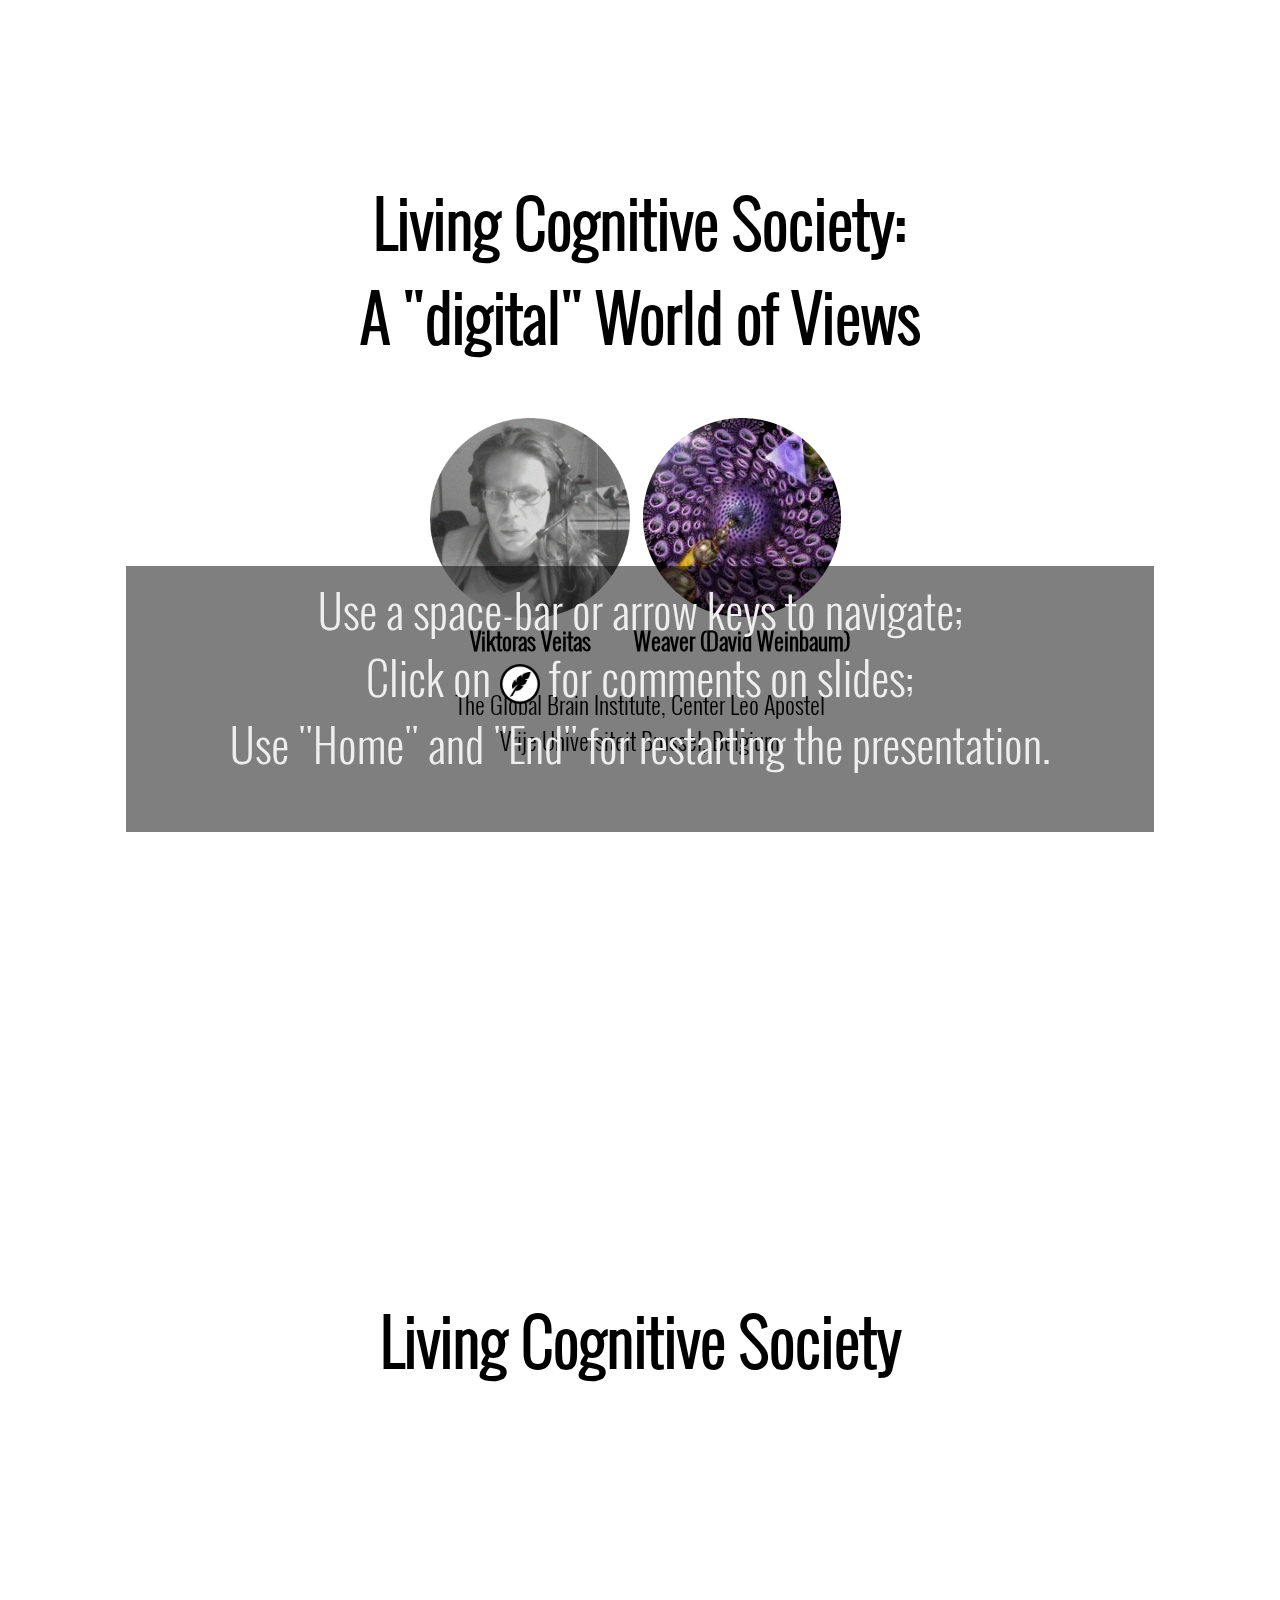
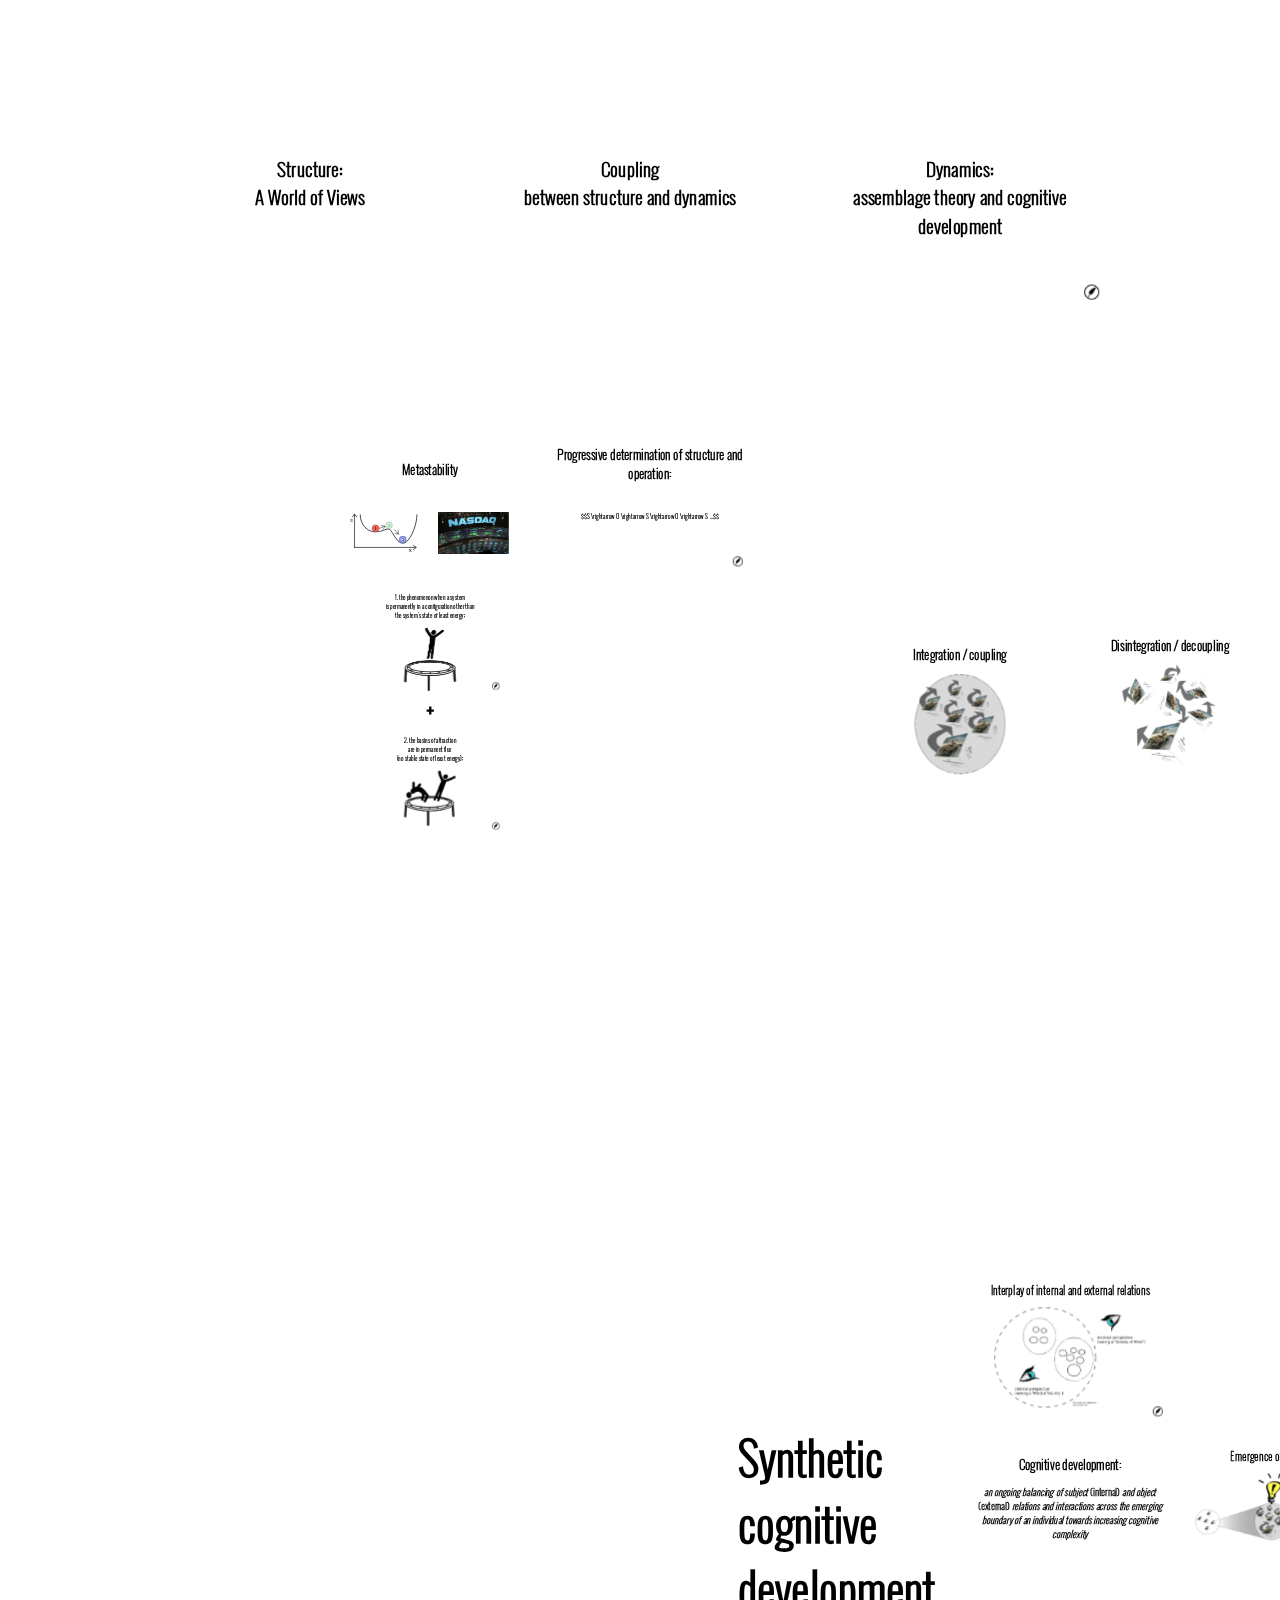
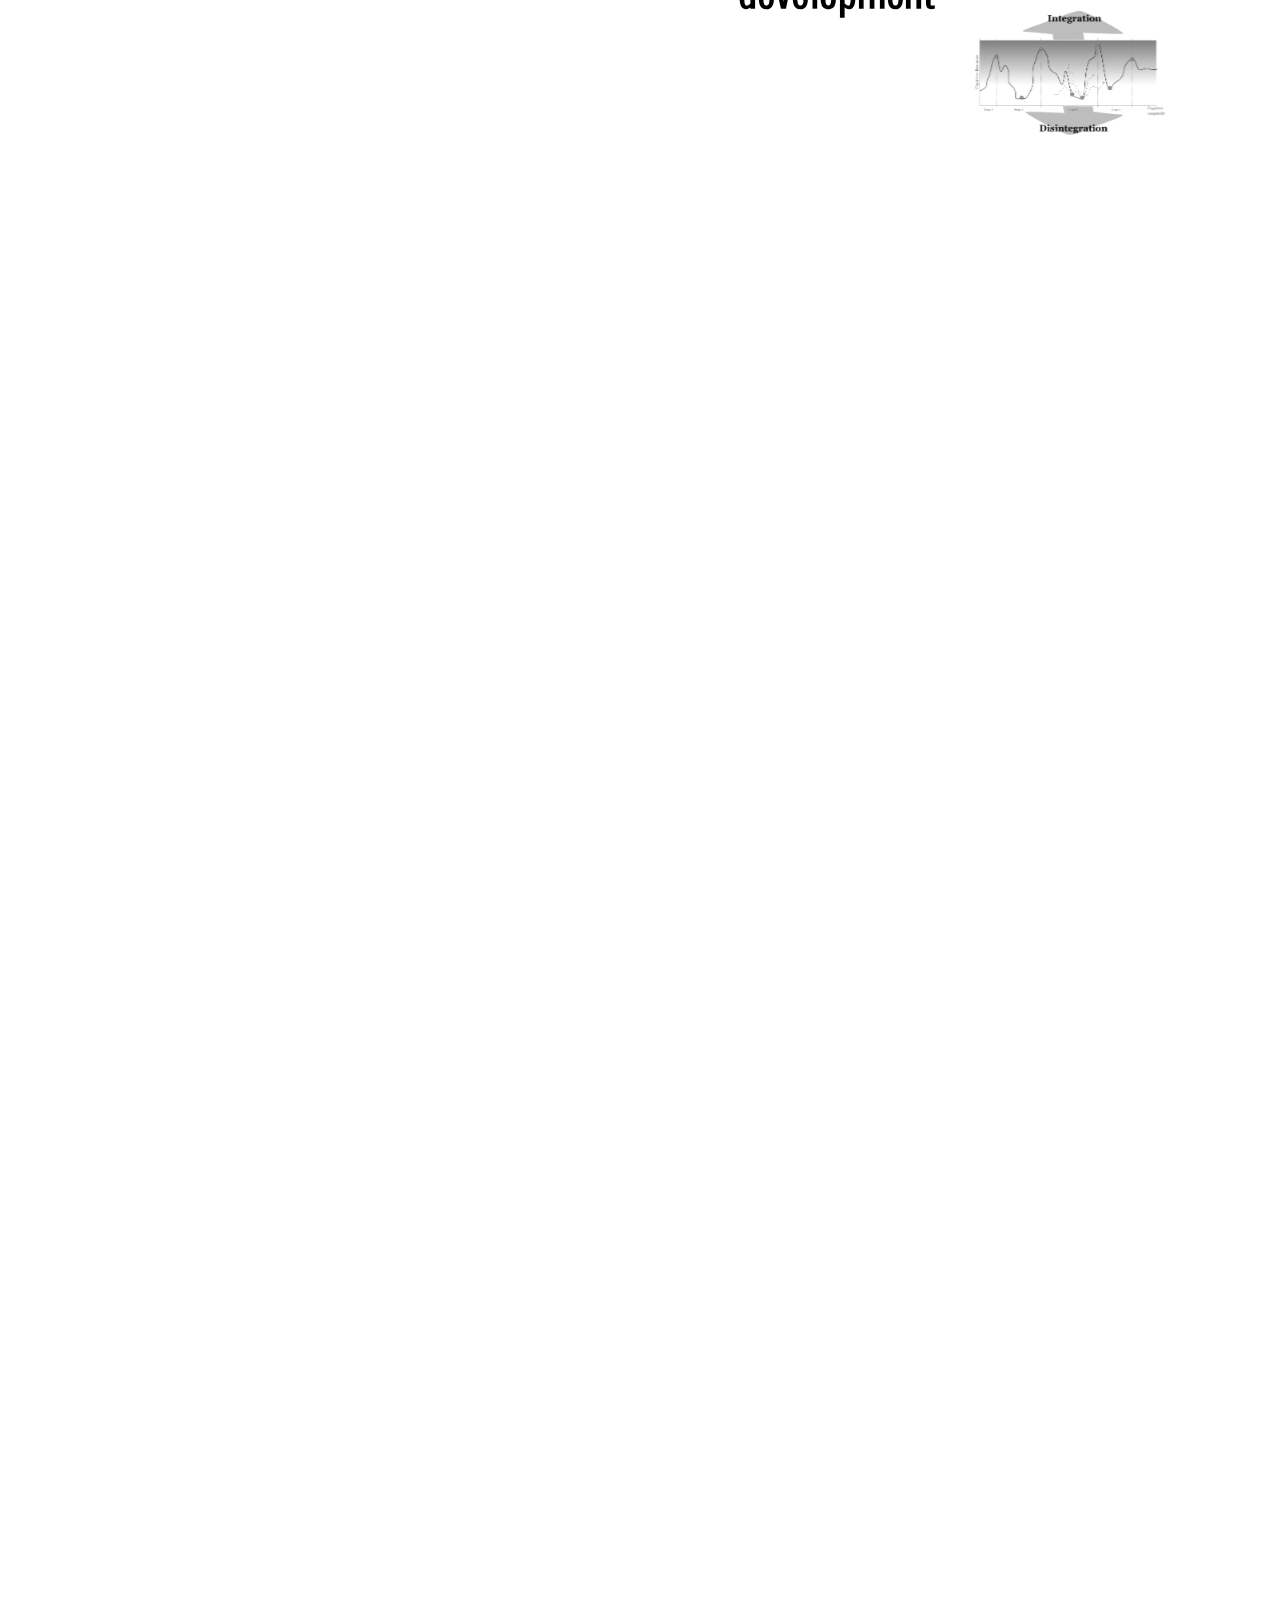
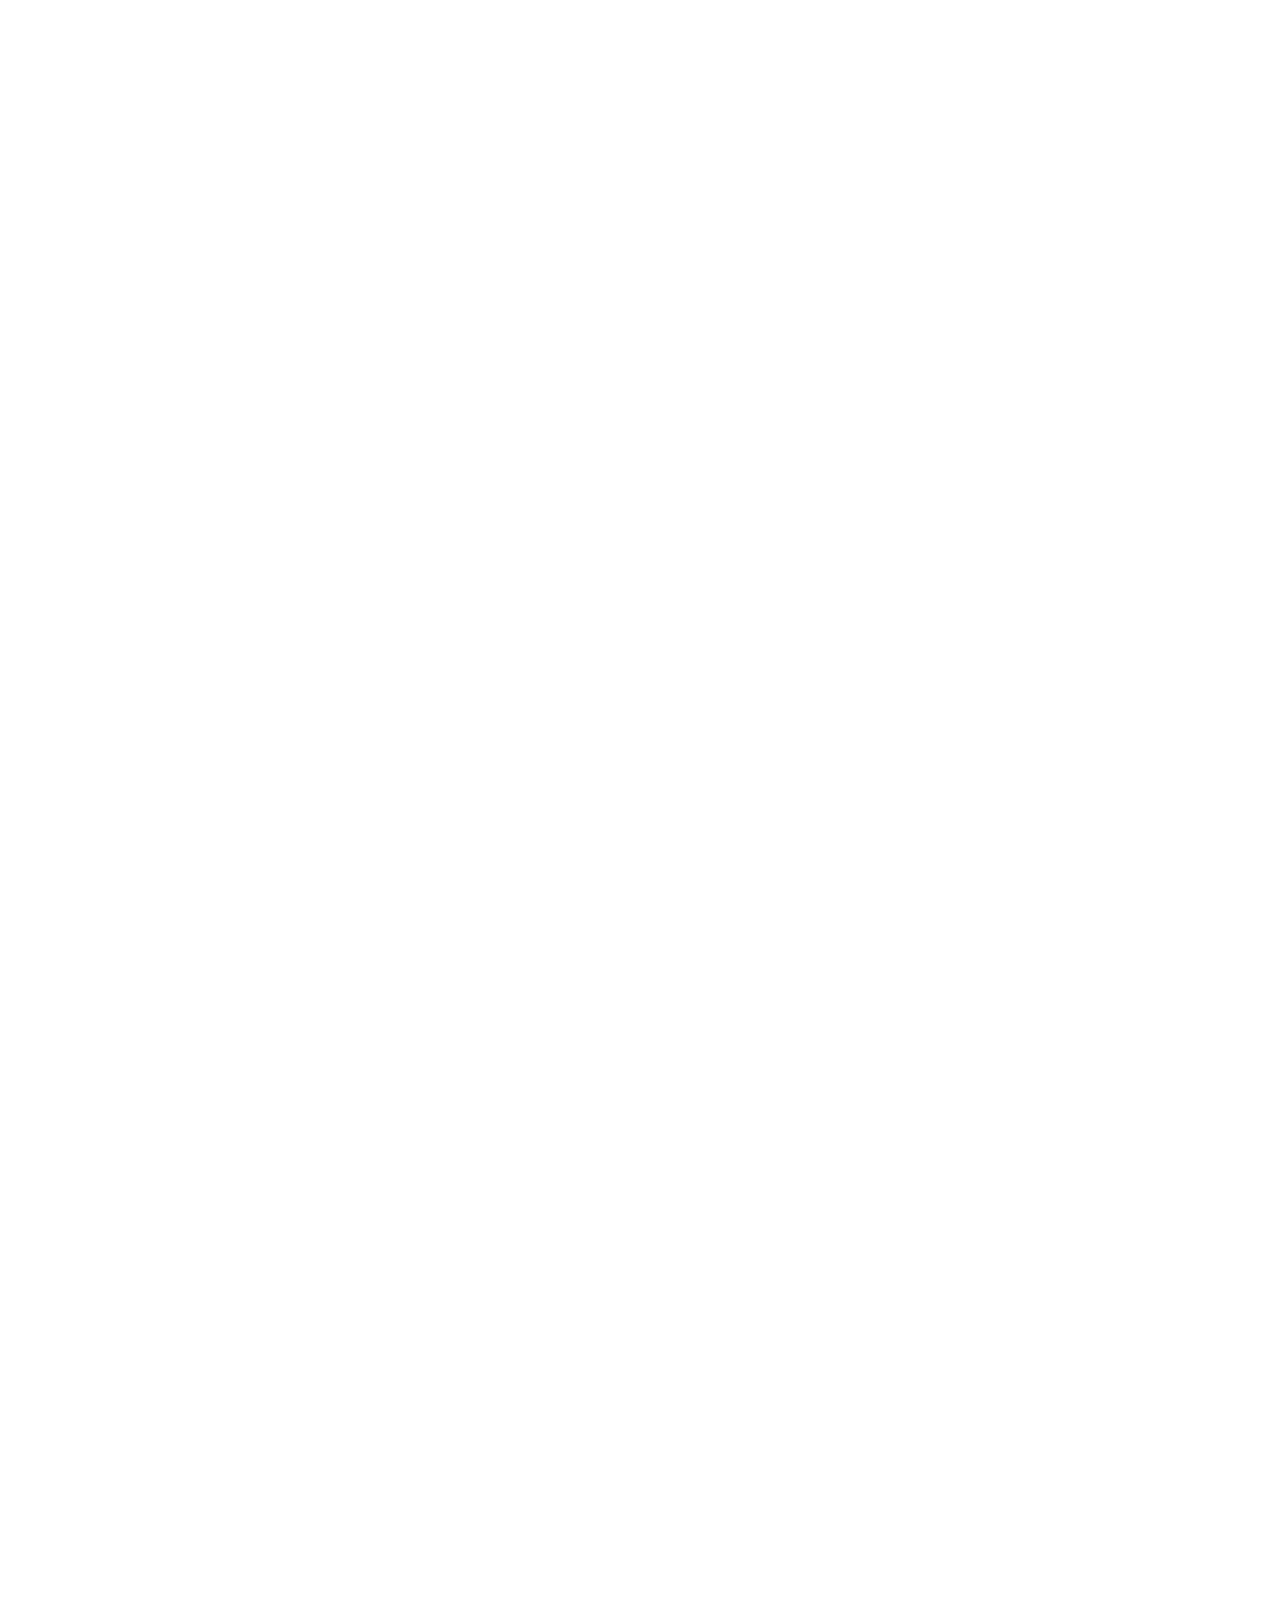
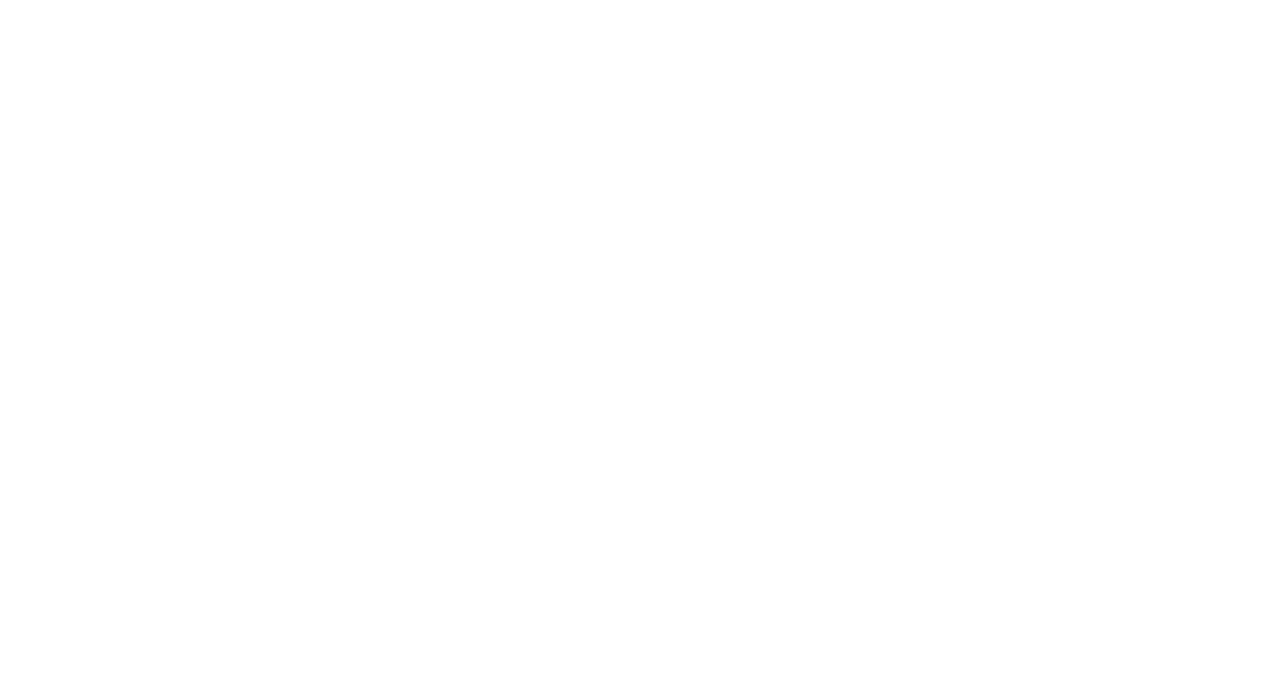
<file: presentation-speaker.html>
<!DOCTYPE html>
<html
	xmlns="http://www.w3.org/1999/xhtml" lang="en"
>

<head>
	<title>Living Cognitive Society</title>
	<meta name="generator" content="Bluefish 2.2.5" ></meta>
        <meta name="robots" content="noindex"></meta>
        <link rel="stylesheet" href="css/styles.css" media="all"></link>

	<!-- just in case I want to go to jmpress.js
	which for some reason does not work on firefox....
	<script type="text/javascript" src="http://ajax.googleapis.com/ajax/libs/jquery/1.7.1/jquery.min.js"></script>
	<script type="text/javascript" src="js/jmpress.custom.js"></script>
	-->
    <!-- MathJax on the web -->
        <script type="text/javascript"
            src="https://cdn.mathjax.org/mathjax/latest/MathJax.js?config=TeX-AMS-MML_HTMLorMML">
        </script>

    <!-- local MathJax
        <script type="text/javascript"
                src="../MathJax/MathJax.js?config=TeX-AMS-MML_HTMLorMML">
        </script>
    -->
</head>

<body>

 <div id="impress" class="impress-not-supported">

	<div id="title_page" class="step slide" data-x="0" data-y="0">
        <div class="hint">
            <p>Use a space-bar or arrow keys to navigate;<br/> Click on <img src="images/icons/comment.png" width="40"></img> for comments on slides; <br/>Use "Home" and "End" for restarting the presentation.</p>
        </div>
		<h2>Living Cognitive Society: <br /> A "digital" World of Views</h2>
			<table align="center">
				<tr>
					<td align="center">
						<a href="http://vveitas.wordpress.com" target="_blank">
							<img src="images/viktoras.png" alt="" width="" height="200px"/>
						</a>
					</td>
					<td align="center"><img src="images/weaver.png" alt="" width="" height="200px"></img></td>
				</tr>
				<tr>
					<td align="center"><p><strong>Viktoras Veitas</strong></p></td>
					<td align="center"><p><strong>Weaver (David Weinbaum)</strong></p></td>
				</tr>
				<tr>
					<td colspan="2" align="center"><p>The Global Brain Institute,
					Center Leo Apostel <br /> Vrije Universiteit Brussel, Belgium</p></td>
				</tr>

			</table>


	</div>

<div id="intro-story">

	<div id="story_first" class="step slide" data-x="-=0" data-y="-=1000" data-scale=".3" data-rotate-y="0">
		<div class="fullscreen-image">
			<img src="images/boy-practising-rope-walking-c.jpg" alt=""></img>
		</div>
	</div>

	<div id="story_second" class="step slide" data-x="+=500" data-y="+=0"  data-z="-=0" data-scale=".3" data-rotate-y="0">
		<div class="fullscreen-image">
			<img src="images/nick_wallenda_tightrope_walk.jpg" alt=""></img>
		</div>

	</div>

	<div id="story_person" class="step slide" data-x="+=500" data-y="+=0"  data-z="-=0" data-scale=".3" data-rotate-y="0" align="middle">
		<span class="center-image"></span>
		<img src="images/reflexive_guy/aguy1_face-right.png" alt="" width="" height="600px"></img>


	</div>

	<div id="story_rope" class="step slide" data-x="+=500" data-y="+=0"  data-z="-=0" data-scale=".3" data-rotate-y="0" align="middle">
		<span class="center-image"></span>
		<img src="images/Tug_of_war_rope.jpg" alt="" width="" height="600px"></img>

	</div>

	<div id="story_similarity" class="step slide" data-x="+=500" data-y="+=0"  data-z="-=0" data-scale=".3" data-rotate-y="0" align="middle">
		<span class="center-image"></span>
		<img src="images/reflexive_guy/aguy_smiling_face-right.png" alt="" width="" height="600px"></img>
		<img src="images/rope.png" alt="" width="" height="600px"></img>

	</div>

	<div id="story_answer" class="step slide" data-x="+=500" data-y="+=0"  data-z="-=0" data-scale=".3" data-rotate-y="0">

		<div class="clip" align="center">
            <video controls="true"  src="video/falling_from_the_tight_rope.webm" width="960">
            </video>
		</div>

	</div>


	<div id="story_nietzsche" class="step slide" data-x="+=500" data-y="+=0"  data-z="-=0" data-scale=".3" data-rotate-y="0">
		<div class="quote-text">
			<h3>[..] "thou hast made danger thy calling; <br />
			therein there is nothing contemptible. <br />
			Now thou perishest by thy calling: therefore will <br />
			I bury thee with mine own hands."</h3>
		</div>
		<div class="quote-source">
			<p>Friedrich Nietzsche. "Thus Spake Zarathustra".</p>
		</div>
            <a href="http://vveitas.github.io/digitalWoVnotes/2015/04/21/nietzsche.html" title=" Click for a little more about rope walker" target="_blank"><img src="images/icons/comment.png" id="fixedbutton"></img></a>

	</div>

</div> <!-- end rope walker story -->

	<div id="who_we_are" class="step slide" data-x="0" data-y="0" data-rotate="0">

	</div>



<div id="main">
	<div id="outline" class="step slide" data-x="-1100" data-y="200" data-z="-10" data-rotate="0" data-scale="0.5">

		<table class="authors" align="center">
				<tr>
					<td align="center">
						<a href="http://vveitas.wordpress.com" target="_blank">
							<img src="images/viktoras.png" alt="" width="" height="100px"/>
						</a>
					</td>
					<td align="center"><img src="images/weaver.png" alt="" width="" height="100px"></img></td>
				</tr>

			</table>

    <table class="lcg_outline" align="center">
     <tr>
         <th class="lcg_title" colspan="3"><h2>Living Cognitive Society:<br/> A "digital" World of Views"</h2></th>
      </tr>
      <tr>
          <td class="lcg_current"><h3>The current situation <br/> of the global society </h3></td>
          <td class="lcg_lcg"><h3>Living Cognitive <br/>Society</h3></td>
          <td class="lcg_ict"><h3>The [disruptive] impact <br/> of the ICT</h3></td>
         </tr>
    </table>

	</div>


<div id="act1-current_situation">

	<div id="current_situation" class="step slide" data-x="-1100" data-y="+900" data-rotate="0">
		<h1>The current situation of the global sociotechnological system</h1>


	</div>

	<div id="forbes" class="step slide" data-x="-=300" data-y="+=520" data-z="+=1" data-rotate="0" data-scale=".3">
			<img src="images/under_the_rock.png" alt="" width="" height="300px"></img>

		<div class="quote-text">
			<h2>"Unless you have been under a rock, <br/>
			you know that the world is	changing fast.<sup>1</sup>"</h2>

		<span class="footnote"><sup>1</sup><a href="http://www.forbes.com/sites/darden/2015/04/08/21st-century-smart-staying-relevant-in-the-artificial-intelligence-age/" target="_blank"> Forbes Apr 8, 2015 @ 3:29 PM: "21<sup>st</sup> Century Smart: Staying Relevant In The Artificial Intelligence Age"</a></span>
		</div>

	</div>


	<div id="hierarchy_vs_chaos" class="step slide" data-x="+=0" data-y="+=300" data-rotate="0" data-scale=".3">

	<table class="tg" align="center">
  		<tr>
    		<th class="tg-031e" colspan="2"><h2>Chaos versus Hierarchy?</h2></th>
  		</tr>
  		<tr>
  			<td class="tg-031e"><img src="images/fluid_society.png" alt="" width="100%" align="left"></img></td>
  			<td class="tg-031e"><img src="images/hierarchical_society.png" alt="" width="100%" align="right"></img></td>
  		</tr>
		</table>

	</div>

	<div id="viscous_society" class="step slide" data-x="+=0" data-y="+=300" data-z="+=0" data-rotate="0" data-scale=".3">
        <div class="txt">
	        <h2>Society is ... "viscous":</h2>
        </div>
		<div class="clip" align="center">
              <video controls="true" src="video/viscous_society.webm" width="900" height="650">
         50   </video>
		</div>

	</div>

	<div id="hierarchical_models" class="step slide" data-x="+=0" data-y="+=300" data-rotate="0" data-scale=".3">
        <div class="txt">
		    <h2>.. but we still think in terms of hierarchies.</h2>
        </div>
		<div align="center">
			<img src="images/hierarchical_society.png" alt=""></img>
		</div>

	</div>

	<div id="rock_revisited" class="step slide" data-x="+=0" data-y="-=900" data-z="-=1" data-rotate="0" data-scale=".3">

	</div>

	<div id="sensemaking_perspectives" class="step slide" data-x="+=400" data-y="-=0" data-z="-=0" data-rotate-y="0" data-scale=".3">
		<h1>Three perspectives of sense-making</h1>

	</div>

	<div id="perspective_1" class="step slide" data-x="-=100" data-y="+=60" data-z="+=0" data-rotate-y="0" data-scale=".1">
        <div class="txt">
		    <h2>Factual necessity</h2>
        </div>
		<div align="center">
			<img src="images/chemistry_experiment.jpg" alt="" width="70%"></img>
		</div>


	</div>


	<div id="perspective_2" class="step slide" data-x="+=100" data-y="+=0" data-z="-=0" data-rotate-y="0" data-scale=".1">
		<h2>Value-based perspective</h2>
		<div align="center">
			<img src="images/point_of_view.png" alt="" width="60%"></img>
		</div>


	</div>

	<div id="perspective_3" class="step slide" data-x="+=100" data-y="+=0" data-z="-=0" data-rotate-y="0" data-scale=".1">
        <div class="txt">
		    <h2>Pragmatics-based perspective</h2>
        </div>
		<div align="center">
			<img src="images/family_on_scooter.jpg" alt="" width="70%"></img>
		</div>

	</div>

	<div id="sensemaking_perspectives_2" class="step slide" data-x="-=100" data-y="-=60" data-z="-=0" data-rotate-y="0" data-scale=".3">

	</div>


<div id="a_worldview">
	<div id="worldview_title" class="step slide" data-x="-3000" data-y="-3800" data-z="0" data-rotate-x="-35" data-rotate-z="0" data-rotate-y="35" data-scale="3">
    <div class="txt">
	    <h1>Worldview:</h1>
    </div>
	</div>
	<div id="cube">

    <div id="face-1" class="step" data-x="+=0" data-y="+=0" data-z="+=350">
       <div class="fullscreen-image">
			<img src="images/over-the-world_700x700_sc.jpg" alt=""></img>
		</div>

    </div>

    <div id="face-2" class="step" data-x="+=350" data-y="+=0" data-z="-=350" data-rotate-y="90">
        <div class="txt">
            <h1>Our <br/>aspirations</h1>
            <p>1) Exploration, growth and development;</p>
            <p>2) Stability and safety;</p>
        </div>
    </div>

    <div id="face-3" class="step" data-x="-=350" data-y="+=0"  data-z="-=350" data-rotate-y="180">
    	<div class="fullscreen-image">
			<img src="images/growth_and_development_700x700.jpg" alt=""></img>
		</div>
	 </div>

    <div id="face-4" class="step" data-x="-=350" data-y="+=0" data-z="+=350" data-rotate-y="270">
        <div class="txt">
            <h1>Our <br/>"tendencies" and possibilies</h1>
            <p>1) Survival;</p>
            <p>2) Abundance;</p>
            <p>3) Dystopia...</p>
        </div>

	 </div>

    <div id="face-5" class="step" data-x="+=350" data-y="-=350" data-z="-=0" data-rotate-x="90" data-rotate-y="360">
    	<div class="fullscreen-image">
			<img src="images/possibilities_700x700.jpg" alt=""></img>
		</div>

    </div>

    <div id="face-6" class="step" data-x="-=0" data-y="+=700" data-z="+=0" data-rotate-x="270" data-rotate-y="360">
        <div class="txt">
            <h1>Our <br/>approaches to governance</h1>
            <p>3) Domination of individual states...</p>
            <p>1) World government;</p>
            <p>2) Distributed governance;</p>
        </div>
    </div>

	</div> <!-- end of the cube-->

	<div id="worldview_title2" class="step slide" data-x="-3000" data-y="-3800" data-z="0" data-rotate-x="-35" data-rotate-z="0" data-rotate-y="35" data-scale="3">

	</div>


</div><!-- worldview -->

<div id="reflexivity">

	<div id="reflexivity_title" class="step slide" data-x="+1100" data-y="-50" data-z="-10" data-rotate-y="0" data-scale=".2">
            <div class="txt">
                <h1>Reflexivity <br/>of the social systems</h1>
            </div>
            <div class="picture" align='center'>
                    <img src="images/bob_flexes_in_the_mirror.jpg" alt="" height="330px" align="center"></img>
            </div>
            <a href="http://vveitas.github.io/digitalWoVnotes/2015/05/09/reflexivity.html" title="" target="_blank"><img src="images/icons/comment.png" id="fixedbutton"></img></a>

	</div>

	<div id="friend-or-foe" class="step slide" data-x="-=200" data-y="+=342" data-z="+=0" data-rotate-y="0" data-scale=".1">

		<table class="tg" align="center">
  		<tr>
    		<th class="tg-031e" colspan="2"><h4 >Friend or foe?</h4></th>
  		</tr>
  		<tr>
  			<td class="tg-031e"><img src="images/reflexive_guy/aguy1_face-right.png" alt="" width="" height="500px" align="left"></img></td>
  			<td class="tg-031e"><img src="images/reflexive_guy/aguy1_face-left.png" alt="" width="" height="500px" align="right"></img></td>
  		</tr>
		</table>
	</div>

	<div id="friend1" class="step slide" data-x="+=60" data-y="-=80" data-z="-=0" data-rotate-y="0" data-scale=".1">

		<table class="tg" align="center">
  		<tr>
    		<th class="tg-031e" colspan="2"><h4 >Friend?</h4></th>
  		</tr>
  		<tr>
  			<td class="tg-031e"><img src="images/reflexive_guy/aguy_smiling_face-right.png" alt="" width="" height="500px" align="left"></img></td>
  			<td class="tg-031e"><img src="images/reflexive_guy/aguy1_face-left.png" alt="" width="" height="500px" align="right"></img></td>
  		</tr>
		</table>
	</div>

	<div id="friend2" class="step slide" data-x="+=100" data-y="-=70" data-z="-=0" data-rotate-y="0" data-scale=".1">

		<table class="tg" align="center">
  		<tr>
    		<th class="tg-031e" colspan="2"><h4 >Friend!</h4></th>
  		</tr>
  		<tr>
  			<td class="tg-031e"><img src="images/reflexive_guy/aguy_smiling_face-right.png" alt="" width="" height="500px" align="left"></img></td>
  			<td class="tg-031e"><img src="images/reflexive_guy/aguy_smiling_face-left.png" alt="" width="" height="500px" align="right"></img></td>
  		</tr>
		</table>

	</div>

	<div id="friend_or_foe2" class="step slide" data-x="-=160" data-y="+=150" data-z="+=0" data-rotate-y="0" data-scale=".1">

	</div>

        <div id="foe1" class="step slide" data-x="+=60" data-y="+=80" data-z="+=0" data-rotate-y="0" data-scale=".1">

		<table class="tg" align="center">
  		<tr>
    		<th class="tg-031e" colspan="2"><h4 >Foe?</h4></th>
  		</tr>
  		<tr>
  			<td class="tg-031e"><img src="images/reflexive_guy/aguy1_face-right.png" alt="" width="" height="500px" align="left"></img></td>
  			<td class="tg-031e"><img src="images/reflexive_guy/aguy_unhappy_face-left.png" alt="" width="" height="500px" align="right"></img></td>
  		</tr>
		</table>
	</div>

	<div id="foe2" class="step slide" data-x="+=100" data-y="+=70" data-z="+=0" data-rotate-y="0" data-scale=".1">

		<table class="tg" align="center">
  		<tr>
    		<th class="tg-031e" colspan="2"><h4 >Foe!</h4></th>
  		</tr>
  		<tr>
  			<td class="tg-031e"><img src="images/reflexive_guy/aguy_unhappy_face-right.png" alt="" width="" height="500px" align="left"></img></td>
  			<td class="tg-031e"><img src="images/reflexive_guy/aguy_unhappy_face-left.png" alt="" width="" height="500px" align="right"></img></td>
  		</tr>
		</table>
	</div>

	<div id="friendly_universe" class="step slide" data-x="+=110" data-y="-=150" data-z="+=0" data-rotate-y="0" data-scale="0.6">
		<div class="quote-text">
			<h3>"I think the most <br/>important question facing humanity is, <br />'Is the universe a friendly place?' <br/><br/>This is the first and most basic question <br/>all people must answer for themselves.[...]"</h3>
		</div>
		<div class="quote-source">
			<p>Albert Einstein.</p>
		</div>
            <a href="http://vveitas.github.io/digitalWoVnotes/2015/04/23/friendly_place.html" title="Full quote and some comments" target="_blank"><img src="images/icons/comment.png" id="fixedbutton"></img></a>
	</div>

</div> <!-- end of reflexivity -->

</div> <!-- end of current situation -->


<div id="act2-living_cognitive_society">

	<div id="living_cognitive_society_title" class="step slide" data-x="0" data-y="900" data-z="0" data-rotate="0" data-scale="1">
        <div class="txt">
            <h1>Living Cognitive Society</h1>
        </div>
	</div>

    <div id="living_cognitive_society_outline1" class="step slide" data-x="0" data-y="1150" data-z="0" data-rotate="0" data-scale="0.9">
    </div>

    <div id="structure1" class="step slide" data-x="-330" data-y="1350" data-z="0" data-rotate-x="0" data-rotate-z="0" data-rotate-y="0" data-scale=".3">

    </div>

	<div id="social_subsystems">

	<div id="individual" class="step slide" data-x="-4000" data-y="0" data-z="0" data-rotate-x="0" data-scale="0.2">
		<div class="picture" align="center">
			<img src="images/sheep_black.png" alt="" width="80%"></img>
		</div>
	</div>

	<div id="family" class="step slide" data-x="-=620" data-y="-=410" data-z="-=0" data-rotate-x="0" data-scale="0.5">
		<div class="picture" align="center">
			<img src="images/family.png" alt="" width="80%"></img>
		</div>
	</div>

	<div id="companies" class="step slide" data-x="+=250" data-y="+=660" data-z="+=0" data-rotate-x="0" data-scale="2.5">

		<div class="picture" align="center">
			<img src="images/companies.png" alt=""></img>
		</div>

	</div>
    <div id="visible_only_when_active">
	<div id="countries" class="step slide" data-x="+=0" data-y="-=0" data-z="-=0" data-rotate-x="0" data-scale="5">
	 <div class="fullscreen-image">
			<img src="images/nation_states_512x382.png" alt=""></img>
		</div>

	</div>
    </div>

	</div> <!-- social subsystems -->



    <div id="scalable_system"><!-- scalable system -->

	<div id="scale_0" class="step slide" data-x="-=1000" data-y="+=6000" data-z="0" data-rotate="0" data-scale="0.2">

		<div class="picture">
			<object type="image/svg+xml" data="images/scalable_system/scale_0.svg" width="280px">Your browser does not support SVG. Time for upgrade...</object>
		</div>

	</div>

	<div id="scale_1" class="step slide" data-x="+=90" data-y="+=0" data-z="+=300" data-rotate="0" data-scale="1">

		<div class="picture" >
			<object type="image/svg+xml" data="images/scalable_system/scale_1.svg" width="854px">Your browser does not support SVG</object>
		</div>

	</div>

	<div id="scale_2" class="step slide" data-x="-=20" data-y="-=60" data-z="+=300" data-rotate="0" data-scale="0.35">

		<div class="picture">
			<object type="image/svg+xml" data="images/scalable_system/scale_2.svg" width="1700px">Your browser does not support SVG</object>
		</div>

	</div>

	<div id="scale_3" class="step slide" data-x="+=25" data-y="+=75" data-z="+=200" data-rotate="0" data-scale="0.55">

		<div class="picture">
			<object type="image/svg+xml" data="images/scalable_system/scale_3.svg" width="600px">Your browser does not support SVG</object>
		</div>

	</div>


	<div id="scalable_system_rotate" class="step slide" data-x="+=20" data-y="-=0" data-z="-=450" data-rotate="0" data-rotate-y="-60" data-scale="1">
        <div class="txt">
		    <h2>Scalable system</h2>
        </div>
	</div>

        </div> <!-- Scalable system -->

<div id="structure-worldofviews">

    <div id="worldofviews">

	<div id="interactions_among_scales_1" class="step slide" data-x="+=0" data-y="-=1000" data-z="+=0" data-rotate-z="0" data-scale="1">
        <div class="txt">
	        <h2>Interactions between scales</h2>
        </div>
	    <div align="center">
			<object type="image/svg+xml" data="images/scalable_system/interaction_among_scales.svg" width="800px">Your browser does not support SVG</object>
	    </div>

	</div>

	<div id="a_world_of_views" class="step slide" data-x="+=0" data-y="-=0" data-z="-=0" data-rotate-y="90" data-rotate-z="0" data-scale="1">
        <div class="txt">
		    <h2>A World of Views:</h2>
        </div>
		<div align="center">
			<img src="images/worldofviews/aworldofviews.png" alt="" width="900px" align="center"></img>
		</div>
	</div>

	<div id="worldview_embodiment" class="step slide" data-x="+=0" data-y="+=0" data-z="+=0" data-rotate-x="0" data-rotate-z="0" data-rotate-y="180" data-scale="1">
        <div class="txt">
		    <h2>Social subsystems - <br/>embodiments of worldviews</h2>
        </div>
		<div align="center">
			<img src="images/worldofviews/worldview_embodiments.png" alt="" height="590px" align="center"></img>
		</div>

	</div>

</div> <!-- end of structure: worldofviews -->

	<div id="global_brain" class="step slide" data-x="-=500" data-y="-=1000" data-z="-=0" data-rotate-x="0" data-rotate-z="0" data-rotate-y="0" data-scale="0.7">
            <h4 class="title">The Global Brain is A World of Views</h4>

            <img class="image-fluid_society" src="images/fluid_society.png" id="fixedimage"></img>
            <img class="image-gb_head" src="images/gb_head.png" id="fixedimage"></img>
            <img class="image-worldview_embodiments" src="images/worldofviews/worldview_embodiments.png" id="fixedimage"></img>

        </div>

        <div id="structure" class="step slide" data-x="-330" data-y="1350" data-z="0" data-rotate-x="0" data-rotate-z="0" data-rotate-y="0" data-scale=".3">
            <h1>Structure: <br/>A World of Views</h1>

        </div>


</div> <!-- structure-worldviews -->

<div id="dynamics-becomming">

	<div id="dynamics" class="step slide" data-x="320" data-y="1350" data-z="1" data-rotate-x="0" data-rotate-z="0" data-rotate-y="0" data-scale=".3">
            <h1>Dynamics:<br/>assemblage theory and cognitive development</h1>
            <a href="http://vveitas.github.io/digitalWoVnotes/2015/05/03/assemblages_and_cognitive_development.html" title=" Why assemblage theory + cognitive development?" target="_blank"><img src="images/icons/comment.png" id="fixedbutton"></img></a>

        </div>

	<div id="integration" class="step slide" data-x="-=0" data-y="+=500" data-z="+=0" data-rotate-x="0" data-rotate-z="0" data-rotate-y="0" data-scale=".2">
        <div class="title">
            <h2>Integration / coupling</h2>
        </div>
        <div align="center">
		    <img src="images/worldofviews/integration.png" alt="" height="500px" align="center"></img>
        </div>

    </div>

	<div id="disintegration" class="step slide" data-x="+=210" data-y="+=0" data-z="+=0" data-rotate-x="0" data-rotate-z="0" data-rotate-y="0" data-scale=".2">
        <h2 class="title">Disintegration / decoupling</h2>
            <div align="center">
			    <img src="images/worldofviews/disintegration.png" alt="" height="500px" align="center"></img>
             </div>
        </div>

    <div id="scale-relations">

	<div id="integrated_focal_scale" class="step slide" data-x="-=100" data-y="+=450" data-z="+=0" data-rotate-x="0" data-rotate-z="0" data-rotate-y="0" data-scale=".2">
            <h2 class="title">Integrated <br/>focal scale</h2>
		<div align="center">
			<img src="images/worldofviews/integrated_focal_scale.png" alt="" width="950px" align="center"></img>
        </div>

    </div>

	<div id="focal_scale_shading" class="step slide" data-x="+=0" data-y="+=0" data-z="+=1" data-rotate-x="0" data-rotate-z="0" data-rotate-y="90" data-scale=".2">
        <h2 class="title">Integrated <br/>focal scale</h2>
		<div align="center">
			<img src="images/worldofviews/integrated_focal_scale.png" alt="" width="950px" align="center"></img>
        </div>

        <img src="images/worldofviews/focal_scale_shading.png" id="fixedimage" class="focal_scale_shade"></img>
    </div>

        <div id="disintegrated_focal_scale" class="step slide" data-x="-=0" data-y="+=0" data-z="+=0" data-rotate-x="0" data-rotate-z="0" data-rotate-y="180" data-scale=".2">
		    <h2 class="title">Disintegrated <br/> focal scale</h2>
		    <div align="center">
			    <img src="images/worldofviews/disintegrated_focal_scale.png" alt="" width="950px" align="center"></img>
		    </div>
        </div>

     </div> <!-- scale_relations-->

        <div id="inter-and-exter-iority" class="step slide" data-x="-=0" data-y="+=200" data-z="+=0" data-rotate-x="0" data-rotate-z="0" data-rotate-y="0" data-scale=".2">
            <h2 class="title">Interplay of internal and external relations</h2>
		<div align="center">
			<img src="images/worldofviews/society_mind_society.png" alt="" height="500px" align="center"></img>
		</div>
            <a href="http://vveitas.github.io/digitalWoVnotes/2015/05/02/interiority_and_exteriority.html" title=" Comments on relations of interiority and exteriority" target="_blank"><img src="images/icons/comment.png" id="fixedbutton"></img></a>

        </div>

        <div id="cognitive_development" class="step slide" data-x="+=0" data-y="+=160" data-z="+=0" data-rotate-x="0" data-rotate-z="0" data-rotate-y="0" data-scale=".2">
            <h2>Cognitive development:</h2>
            <h3 class="txt"><i>an ongoing balancing of subject </i> (internal) <i> and object </i> (external) <i>relations and interactions across the emerging boundary of an individual towards increasing cognitive complexity</i></h3>

        </div>

     	<div id="emerging_cognitive_agent" class="step slide" data-x="+=220" data-y="+=0" data-z="+=0" data-rotate-x="0" data-rotate-z="0" data-rotate-y="0" data-scale=".2">
            <h2 class="title">Emergence of a cognitive agent</h2>
		<div class="picture">
			<img src="images/worldofviews/emerging_cognitive_agent.png" alt="" width="950px"></img>
                </div>
        </div>

     	<div id="scheme_of_development" class="step slide" data-x="-=220" data-y="+=160" data-z="+=0" data-rotate-x="0" data-rotate-z="0" data-rotate-y="0" data-scale=".2">
		<div class="picture">
			<img src="images/worldofviews/scheme_of_cognitive_development.png" alt="" width="950px"></img>
                </div>
        </div>

    <div id="scd_title" class="step slide" data-x="+=0" data-y="-=140" data-z="-=5" data-rotate-x="0" data-rotate-z="0" data-rotate-y="0" data-scale="0.7">
        <h1 class="title">Synthetic <br/>cognitive <br/>development</h1>
            <a href="http://vveitas.github.io/digitalWoVnotes/2015/05/03/synthetic_cognitive_development.html" title=" A paper about synthetic cognitive development" target="_blank"><img src="images/icons/comment.png" id="fixedbutton"></img></a>
        </div>

<div id="living_cognitive_society_outline" class="step slide" data-x="0" data-y="1150" data-z="0" data-rotate="0" data-scale="0.9">
	</div>

</div>

<div id="structure-dynamics coupling">

	<div id="transduction" class="step slide" data-x="-10" data-y="1350" data-z="0" data-rotate-x="0" data-rotate-z="0" data-rotate-y="0" data-scale=".3">
        <h1>Coupling <br/> between structure and dynamics</h1>

        </div>

	<div id="metastability" class="step slide" data-x="-=200" data-y="+=300" data-z="0" data-rotate-x="0" data-rotate-z="0" data-rotate-y="0" data-scale=".2">
            <h1 class="title">Metastability</h1>
            <object type="image/svg+xml" data="images/metastability/meta-stability_wikipedia.svg" id="fixedimage" class="image-classical">Your browser does not support SVG</object>
            <img src="images/metastability/nasdaq.png" id="fixedimage" class="image-nasdaq"></img>

        </div>

	<div id="no_least_energy" class="step slide" data-x="-=0" data-y="+=140" data-z="0" data-rotate-x="0" data-rotate-z="0" data-rotate-y="0" data-scale=".15">
            <h3 class="title">1. the phenomenon when a system <br/>is permanently in a configuration other than <br />the system's state of least energy;</h3>
            <div class="picture" align="center">
			<img src="images/metastability/one_figure_jumping.png" alt="" width="350px" align="center"></img>
            </div>

            <a href="http://vveitas.github.io/digitalWoVnotes/2015/05/05/metastability_classical.html" title="" target="_blank"><img src="images/icons/comment.png" id="fixedbutton"></img></a>

            <h1 class="plus">+</h1>
        </div>

       	<div id="permanent_flux" class="step slide" data-x="-=0" data-y="+=140" data-z="0" data-rotate-x="0" data-rotate-z="0" data-rotate-y="0" data-scale=".15">
            <h3 class="title">2. the basins of attraction <br />are in permanent flux <br/>(no stable state of least energy);</h3>
            <div align="center" class="picture">
		<img src="images/metastability/two_figures_jumping.png" alt="" width="350px" align="center"></img>
            </div>
            <a href="http://vveitas.github.io/digitalWoVnotes/2015/05/05/metastability_in_transduction.html" title="" target="_blank"><img src="images/icons/comment.png" id="fixedbutton"></img></a>
        </div>

    	<div id="progressive_determination" class="step slide" data-x="+=220" data-y="-=280" data-z="0" data-rotate-x="0" data-rotate-z="0" data-rotate-y="0" data-scale=".2">
            <h2>Progressive determination of structure and operation:</h2>
            <h3 class='formula'>$$S \rightarrow O \rightarrow S \rightarrow O \rightarrow S ...$$ </h3>
            <a href="http://vveitas.github.io/digitalWoVnotes/2015/05/05/progressive_determination.html" title="" target="_blank"><img src="images/icons/comment.png" id="fixedbutton"></img></a>

        </div>

</div>

</div> <!-- Living cognitive society -->

    <div id="outline2" class="step slide" data-x="-1100" data-y="200" data-z="-10" data-rotate="0" data-scale="0.5">
	</div>


<div id="act3-disruptive_impact">

	<div id="disruptive_impact_title" class="step slide" data-x="1100" data-y="900" data-rotate="0">
            <h1 class='title'>The [disruptive] impact of the <br/>ICT</h1>
                <div align='center' class="picture">
                    <img src="images/cable.png" alt="" width="400px" align="center"></img>
                </div>
	</div>

	<div id="disruptive_impact_aspects" class="step slide" data-x="+=0" data-y="+=200" data-rotate="0">
	</div>


    <div id="dynamic_interaction" class="step slide" data-x="-=350" data-y="+=250" data-z="+=0" data-rotate="0" data-scale='0.3'>
		<h1>Interactivity</h1>
	</div>

    <div id="back_to_current_situation">

   <div id="factors_of_complexity" class="step slide" data-x="1320" data-y="-210" data-z="-20" data-rotate-y="0" data-scale=".7">
		<h1>The factors of social complexity</h1>
	</div>

    <div id="reflexivity_2" class="step slide" data-x="+1100" data-y="-50" data-z="-10" data-rotate-y="0" data-scale=".2">
                        <a href="http://vveitas.github.io/digitalWoVnotes/2015/05/09/reflexivity.html" title="" target="_blank"><img src="images/icons/comment.png" id="fixedbutton"></img></a>
	</div>

	<div id="hyper-connectivity" class="step slide" data-x="+=220" data-y="+=0" data-z="-=0" data-rotate-y="0" data-scale=".2">
        <div class="txt">
		    <h1>Hyper-connectivity</h1>
        </div>
        <div class="picture" align='center'>
             <img src="images/messy-storage-arrays.jpg" alt="" height="330px" align="center"></img>
        </div>
            <a href="http://vveitas.github.io/digitalWoVnotes/2015/05/09/hyperconnectivity.html" title="" target="_blank"><img src="images/icons/comment.png" id="fixedbutton"></img></a>

	</div>

    	<div id="accelerating_change" class="step slide" data-x="+=220" data-y="+=0" data-z="-=0" data-rotate-y="0" data-scale=".2">
		<h1 class="title">Accelerating change</h1>
                <div align='center' class='picture'>
                    <img src="images/acceleration.jpg" alt="" height="330px" align="center"></img>
                </div>
                <a href="http://vveitas.github.io/digitalWoVnotes/2015/05/09/accelerating_change.html" title="" target="_blank"><img src="images/icons/comment.png" id="fixedbutton"></img></a>
	</div>

    <div id="factors_of_complexity2" class="step slide" data-x="1320" data-y="-210" data-z="-20" data-rotate-y="0" data-scale=".7">
    </div>

    </div> <!-- back to the current situation -->

    <div class="diverse_embodiments">
    <div id="diverse_embodiments_title" class="step slide" data-x="1100" data-y="1350" data-z="0" data-rotate="0" data-scale='0.3'>
		<h1>Diversity</h1>
    </div>

        <div id="agatha_cristi" class="step slide" data-x="-=0" data-y="+=220" data-z="+=5" data-rotate="0" data-scale='0.2'>
            <h2 class="title">Dame Agatha Mary Clarissa Christie</h2>
            <div align='center' class='picture'>
                <img src="images/disruption/AChristie_writer.jpg" alt="" height="500px" align="center"></img>
            </div>
        </div>

    <div id="agatha_cristi_1" class="step slide" data-x="+=210" data-y="+=0" data-z="+=0" data-rotate-x="0" data-scale='0.2'>
            <h2 class="title">Agatha Christie <br/> (detective novels and short stories)</h2>
            <div align='center' class='picture'>
                <img src="images/disruption/agatha_christie_1.jpg" alt="" height="400px" align="center"></img>
            </div>
        </div>

    <div id="agatha_cristi_2" class="step slide" data-x="+=210" data-y="+=0" data-z="+=0" data-rotate-x="0" data-scale='0.2'>
            <h2 class="title">Mary Westmacott <br/> (romances)</h2>
            <div align='center' class='picture'>
                <img src="images/disruption/agatha_christie_2.jpg" alt="" height="400px" align="center"></img>
            </div>
        </div>

        <div id="nikolas_bourbaki" class="step slide" data-x="-=210" data-y="+=180" data-z="+=0" data-rotate="0" data-scale='0.2'>
            <table class="tg">
              <tr>
                <th class="tg-031e"><img src="images/disruption/Bourbaki_congress1938.png" alt="" height="700px"></img></th>
                <th class="tg-031e">
                    <h2 class="title">Nikolas<br/>Bourbaki</h2>
                    <h3 class="books">
                        I. Set theory<br/>
                        II. Algebra<br/>
                        III. Topology<br/>
                        IV. Functions of one real variable<br/>
                        ... <br/>
                        IX. Spectral theory</h3>
                </th>
              </tr>
            </table>
        </div>

        <div id="real_corporations" class="step slide" data-x="+=0" data-y="+=180" data-z="+=0" data-rotate="0" data-scale='0.2'>
            <h2>Juridical persons</h2>
            <div align='center' class='picture'>
                <img src="images/disruption/juridical_persons.jpg" alt="" width="700px"></img>
            </div>
        </div>

        <div id="wikipedia" class="step slide" data-x="+=230" data-y="+=0" data-z="+=0" data-rotate="0" data-scale='0.2'>
            <div align='center' class='picture'>
                <img src="images/disruption/wikipedia.png" alt="" width="880px"></img>
            </div>
        </div>

        <div id="satoshi_nakamoto" class="step slide" data-x="+=230" data-y="+=0" data-z="+=0" data-rotate="0" data-scale='0.2'>
            <h1 class="title">satoshin@gmx.com</h1>
            <div align='center' class='picture'>
                <img src="images/disruption/bitcoin_logo.png" alt="" width="400"></img>
            </div>
        </div>

        <div id="dac" class="step slide" data-x="+=230" data-y="+=0" data-z="+=0" data-rotate-x="0" data-scale='0.2'>
            <h2 class="title">Decentralized/distributed <br/>autonomous organizations/corporations</h2>
            <div align="center" >
                <img src="images/disruption/database.jpg" alt="" width="600"></img>
            </div>
        </div>


   </div> <!-- end of diverse embodiments -->

    <div class="fluid_identity">
        <div id="fluid_identity_title" class="step slide" data-x="1450" data-y="1350" data-z="0" data-rotate="0" data-scale='0.3'>
            <h1>Fluidity</h1>
	</div>

        <div id="scalable_worldviews" class="step slide" data-x="+=350" data-y="+=0" data-z="+=0" data-rotate="0" data-scale='0.3'>
            <img class="image-gb_head" src="images/gb_head.png" id="fixedimage"></img>
            <img class="image-scalable_worldviews" src="images/worldofviews/scalable_worldviews.png" id="fixedimage"></img>
            <a class="comment" href="http://vveitas.github.io/digitalWoVnotes/2015/05/10/scalable_wov.html" title=" Digital (and scalable) world of views explained" target="_blank"><img src="images/icons/comment.png" id="fixedbutton"></img></a>
        </div>

    </div>    <!-- fluid identity -->

</div> <!-- Disruptive impact -->

</div> <!-- end of main -->

        <div id="distributed_governance" class="step slide" data-x="+=1000" data-y="+=0" data-z="0" data-rotate="0" data-scale='1'>
            <img src="images/governance/anarchy.gif" id="fixedimage" class="image-anarchy"></img>
            <img src="images/governance/monarchy.gif" id="fixedimage" class="image-monarchy"></img>
            <img src="images/governance/democracy.gif" id="fixedimage" class="image-democracy"></img>
            <img src="images/philosopher_ai/philosopher_ai.png" id="fixedimage" class="image-philosopher_ai"></img>
            <h1 class="title">Distributed social governance</h1>

            <a href="http://vveitas.github.io/digitalWoVnotes/2015/05/1/distributed_governance.html" title=" Intro to distributed social governance" target="_blank"><img src="images/icons/comment.png" id="fixedbutton"></img></a>
        </div>

	<div id="questions_page" class="step slide" data-x="0" data-y="0" data-z="5" data-scale="1">
            <div class="question">
                <h2>Questions?</h2>
            </div>
        </div>


</div> <!-- end of the presentation -->


<script type="text/javascript" src="js/impress-relative.js"></script>
<script src="js/relativepositioning.js"> </script>
<script>

	relativePositioning();
	impress().init();

</script>

<!-- the following srcript is for displaying step ids for commenting
     ok, this should be modified to display an id of the slide only after pressing a key.

<script>
            document.getElementById("impress").addEventListener( "impress:stepenter", function (event) {

                var step = event.target;
                alert(step.id);

            }, false);

</script>
-->
<!-- commen above and uncomment this one
for the jmpress.js instead of impress.js
<script type="text/javascript">
$(function() {
	$('#impress').jmpress();
});


</script>
-->
</body>

</html>
</file>
<file: css/styles.css>
@font-face {
	font-family: EBGaramond;
	src: url(../fonts/EBGaramond-Regular.ttf)
}

@font-face {
	font-family: Oswald-Light;
	src: url(../fonts/Oswald-Light.ttf)
}

.fallback-message {
    font-family: sans-serif;
    line-height: 1.3;

    width: 780px;
    padding: 10px 10px 0;
    margin: 20px auto;

    border: 1px solid #E4C652;
    border-radius: 10px;
    background: #EEDC94;
}

.fallback-message p {
    margin-bottom: 10px;
}

.impress-supported .fallback-message {
    display: none;
}

.step {
    position: relative;
    padding: 40px;
    margin: 20px auto;

    -webkit-box-sizing: border-box;
    -moz-box-sizing:    border-box;
    -ms-box-sizing:     border-box;
    -o-box-sizing:      border-box;
    box-sizing:         border-box;
}

.impress-enabled .step {
    margin: 0;
    opacity: 1;

    -webkit-transition: opacity 1s;
    -moz-transition:    opacity 1s;
    -ms-transition:     opacity 1s;
    -o-transition:      opacity 1s;
    transition:         opacity 1s;
}

#impress .step.active{
   opacity:1;
}

/*
Formatting for the cube
*/

#cube .step {
    -webkit-box-sizing: border-box;
    -webkit-backface-visibility: hidden;
    background-color: white;
    width: 700px;
    height: 700px;
    border: 2px solid black;
    text-align: center;
    padding: 25px;
    opacity: 1;
}

#cube .step.active{ opacity: 1; }

#scale-relations .step {
    -webkit-box-sizing: border-box;
    -webkit-backface-visibility: hidden;
    background-color: white;
    width: 1028px;
    height: 764px;
    text-align: center;
    padding: 25px;
    opacity: 0;
}

#scale-relations .step.active{ opacity: 1; }

#visible_only_when_active .step {
    -webkit-box-sizing: border-box;
    -webkit-backface-visibility: hidden;
    width: 1028px;
    height: 764px;
    text-align: center;
    padding: 25px;
    opacity: 0;
}

#visible_only_when_active .step.active{ opacity: 1; }

#worldofviews .step {
    -webkit-box-sizing: border-box;
    -webkit-backface-visibility: hidden;
    background-color: white;
    width: 1028px;
    height: 764px;
    text-align: center;
    padding: 25px;
    opacity: 0;
}

#worldofviews .step.active{ opacity: 1; }

/* special treatment for handouts*/

.handout .step {
    -webkit-box-sizing: border-box;
    -webkit-backface-visibility: hidden;
    width: 1028px;
    height: 764px;
    text-align: center;
    padding: 25px;
    opacity: 0;
}

.handout .step.active{ opacity: 1; }

.notes {
    font-size:150%;
}

.slide {
    display: block;
    width: 1028px;
    height: 764px;

/* put transparent border for the production */

    border: 1px transparent rgba(0, 0, 0, .3);
    border-radius: 10px;

}
/*
.slide.active {
  border: 1px solid rgba(0, 0, 0, 1);
}
*/

/*
End of the lines from the original impress-demo.css
*/

#impress:not(.impress-not-supported) .step{
    opacity:0.4;
}

#impress .center {
    margin-left: auto;
    margin-right: auto;
    text-align: center;
}

/* putting all custom styling to css:
*/



#story_answer .clip video {
  margin-top: 5%;
  margin-left: -0.5%;
}

#outline .lcg_title h2 {
  margin-top: 5%;
  margin-bottom:10%;
}

#outline .lcg_lcg {
  width: 350px;
}

#forbes img {
  margin-top:50px;
  margin-left:10px;
}

#forbes .quote-text h2 {
  font-size:200%;
  margin-top:2%;
}

#hierarchy_vs_chaos .tg h2 {
  font-size:300%;
  margin-bottom:10%;
}

#viscous_society .txt h2 {
  font-size:300%;
  margin-top:-2%;
  margin-bottom:0%;
}

#viscous_society .clip video {
  margin-left:-0.5%;
  margin-top:0%;
}


#hierarchical_models .txt h2 {
  font-size:300%;
  margin-top:0%;
  margin-bottom:5%;
}

#perspective_1 .txt h2 {
  margin-top:2%;
}

#perspective_3 .txt h2 {
  margin-top:2%
}

#worldview_title .txt h1 {
  margin-top:2%;
}

#face-2 .txt h1 {
  font-size: 350%;
  margin-top:15%;
}

#face-2 .txt p {
  font-size:200%;
}

#face-4 .txt h1 {
  font-size: 350%;
  margin-top:15%;
}

#face-4 .txt p {
  font-size:200%;
}

#face-6 .txt h1 {
  font-size: 350%;
  margin-top:15%;
}

#face-6 .txt p {
  font-size:200%;
}

#reflexivity_title .txt h1 {
  margin-top: 8%;
  margin-bottom: 5%;
}

#reflexivity_title .picture {
  margin-top:0%;
}

#living_cognitive_society_title .txt h1 {
  margin-top: 30%;
}

#individual .picture {
  margin-top: 5%;
}

#family .picture {
  margin-top:7%;
}

#companies .picture {
  margin-top:13%;
}

#scale_0 .picture {
  text-align:center;
  margin-top:200px;
}

#scale_1 .picture {
  text-align:center;
  margin-top:190px;
  margin-left:100px;
}

#scale_2 .picture {
  text-align:center;
  margin-top:170px;
  margin-left:-250px;
}

#scale_3 .picture {
  margin-top:130px;
  margin-left:30px;
}

#scalable_system_rotate .txt h2 {
  margin-top:0%;
}

#interactions_among_scales_1 .txt h2 {
   margin-top:1%;
}

#a_world_of_views .txt h2 {
   margin-top:1%;
}

#worldview_embodiment .txt h2 {
  margin-top:0%;
  margin-bottom:0%;
  font-size:300%;
}

#global_brain .title {
  margin-top: 7%;
  font-size:350%;
}

#global_brain .image-fluid_society {
  bottom:300px;
  left:20px;
  width:320px;
}

#global_brain .image-gb_head {
  bottom:60px;
  left:360px;
  width:320px;
}

#global_brain .image-worldview_embodiments {
  bottom:300px;
  left:680px;
  width:320px;
}

#integration .title {
  margin-top: 1%;
}

#disintegration .title {
  margin-top: 2%;
}

#integrated_focal_scale .title {
  margin-top:0%;
  margin-bottom:2%;
  font-size:300%
}

#focal_scale_shading .title {
  margin-top:0%;
  margin-bottom:2%;
  font-size:300%
}

#focal_scale_shading .focal_scale_shade {
  bottom:100px;
  left:220px;
  width:400px;
}

#disintegrated_focal_scale .title {
  margin-top:0%;
  margin-bottom:2%;
  font-size:300%;
}

#inter-and-exter-iority .title {
  margin-top: 0%;
  font-size: 350%;
}

#emerging_cognitive_agent .title {
  margin-top:3%;
  margin-bottom:5%;
  font-size:350%;
}

#emerging_cognitive_agent .picture {
    margin-top:5%
}

#cognitive_development .txt {
  font-size: 300%;
  margin-top: 5%;
}

#scheme_of_development .title {
  margin-top:0%;
  margin-bottom:0%;
  font-size:300%;
}

#scheme_of_development .picture {
  margin-top: 5%;
  text-align:center;
}

#scd_title .title {
  text-align: left;
}

#metastability .title {
  margin-top: 15%;
}

#metastability .image-classical {
  margin-top: 12%;
  margin-left: 7%;
}

#metastability .image-nasdaq {
  margin-top: 12%;
  margin-left: 50%;
}

#no_least_energy .title {
  margin-top: 3%;
  margin-bottom: 0%;
  font-size: 250%;
}

#no_least_energy .picture {
  margin-top: 5%;
}

#no_least_energy .plus {
  margin-top:-3%;
  margin-bottom:0%;
  font-size:1100%;
}

#permanent_flux .title {
  margin-top: 5%;
  font-size: 250%;
}

#permanent_flux .picture {
  margin-top: 5%;
}

#progressive_determination .formula {
 margin-top: 15%;
}

#disruptive_impact_title .title {
  margin-top: 18%;
  margin-bottom: 0%;
}

#disruptive_impact_title .picture {
 margin-top:0%;
}

#hyper-connectivity .txt h1 {
  margin-top: 15%;
  margin-bottom: 8%;
}

#hyper-connectivity .picture {
  margin-top: 0%;
}

#accelerating_change .title {
  margin-top: 15%;
  margin-bottom: 8%;
}

#accelerating_change .picture {
  margin-top:0%;
}

#agatha_cristi .title {
  margin-top: 3%;
}

#agatha_cristi .picture {
 margin-top:0%;
}

#agatha_cristi_1 .title {
  margin-top: 3%;
}

#agatha_cristi_1 .picture {
  margin-top:0%;
}

#agatha_cristi_2 .title {
  margin-top: 3%;
}

#agatha_cristi_2 .picture {
  margin-top:0%;
}

#nikolas_bourbaki .title {
  padding-left: 160px;
  text-align: right;
}

#nikolas_bourbaki .books {
  padding-left: 160px;
  text-align: right;
}


#real_corporations .picture {
  margin-top:0%;
}

#wikipedia .picture {
  margin-top:0%;
}

#satoshi_nakamoto .title {
  margin-top: 5%;
  margin-bottom: 0%;
}

#satoshi_nakamoto .picture {
  margin-top:10%;
}

#dac .title {
  font-size: 350%;
  margin-top: 0%;
  margin-bottom: 5%;
}

#scalable_worldviews .image-gb_head {
  bottom:400px;
  left:300px;
  width:450px;
}

#scalable_worldviews .image-scalable_worldviews {
 bottom:50px;
  left:10px;
  width:1000px;
}

#scalable_worldviews .comment {
  bottom: 20px;
  right: 20px;
}

#distributed_governance .image-anarchy {
  bottom:100px;
  right:150px;
  width:300px;
}

#distributed_governance .image-monarchy {
  bottom:100px;
  left:150px;
  width:250px;
}

#distributed_governance .image-democracy {
  bottom:300px;
  left:325px;
  width:400px;
}

#distributed_governance .image-philosopher_ai {
  bottom:510px;
  left:450px;
  width:120px;
}

#distributed_governance .title {
  margin-top:24%;
  font-size:450%;
}

#questions_page .question h2 {
  margin-bottom: 30%;
  margin-top:30%;
}

/*
Now starting to style the text and slides;
The fight way is to style each slide here, but I am lazy...
*/

#impress h1 {
	margin-top: 20%;
	text-align: center;
	font-size: 400%;
	font-family: Oswald-Light;
}

#impress h2 {
	margin-top: 7%;
	text-align: center;
	font-size: 400%;
	font-family: Oswald-Light;
}

#impress h3 {
	margin-top: 20%;
	text-align: center;
	font-size: 200%;
	font-family: Oswald-Light;
}

#impress h4 {
	margin-top: 2%;
	margin-bottom: 10%;
	text-align: center;
	font-size: 300%;
	font-family: Oswald-Light;
}

#impress p {
	margin-top: 0;
	font-size: 150%;
	font-family: Oswald-Light;
}

#impress li {
	margin-top: 0;
	font-size: 150%;
	font-family: Oswald-Light;
}

#impress .footnote {
	margin-top: 0;
	font-size: 100%;
	font-family: Oswald-Light;
	margin-left: 50px;
}

#fixedbutton {
    position: fixed;
    bottom: 50px;
    right: 50px;
    width: 50px;
}

#fixedbutton-top {
    position: fixed;
    top: 150px;
    right: 50px;
    width: 50px;
}
#fixedimage {
    position: fixed;
}

#impress .quote-main {
	margin-top: 20%;
	text-align: center;
	font-size: 150%;
	font-family: Oswald-Light;
}

#impress .quote-source {
	text-align: right;
	margin-right: 50px;
	font-size: 100%;
	font-family: Oswald-Light;
}

#impress img {
	vertical-align: middle;
}

#impress .center-image {
    display: inline-block;
    height: 100%;
    vertical-align: middle;
}

#impress .fullscreen-image {
  position: fixed;
  align-content: center;
  top: 0;
  bottom: 0;
  right: 0;
  left: 0;
  width: 0;
  height:100%;
}

#impress .fullscreen-image img {
  position: absolute;
  top: 0;
  left: 0;
  right: 0;
  bottom: 0;
  margin: auto;
  min-width: 50%;
  min-height: 100%;
}

#impress .fullscreen-image video {
  position: absolute;
  top: 0;
  left: 0;
  right: 0;
  bottom: 0;
  margin: auto;
  min-width: 100%;
  min-height: 50%;
}


.hint {
    /*
        We hide the hint until presentation is started and from browsers not supporting
        impress.js, as they will have a linear scrollable view ...
    */
    display: none;

    /*
        ... and give it some fixed position and nice styles.
    */
    position: fixed;
    left: 0;
    right: 0;
    bottom: 0;

    background: rgba(0,0,0,0.5);
    color: #EEE;
    text-align: center;

    font-size: 30px;
    padding: 10px;

    z-index: 100;

    /*
        By default we don't want the hint to be visible, so we make it transparent ...
    */
    opacity: 0;

    /*
        ... and position it below the bottom of the screen (relative to it's fixed position)
    */
    -webkit-transform: translateY(400px);
    -moz-transform:    translateY(400px);
    -ms-transform:     translateY(400px);
    -o-transform:      translateY(400px);
    transform:         translateY(400px);

    /*
        Now let's imagine that the hint is visible and we want to fade it out and move out
        of the screen.
        So we define the transition on the opacity property with 1s duration and another
        transition on transform property delayed by 1s so it will happen after the fade out
        on opacity finished.
        This way user will not see the hint moving down.
    */
    -webkit-transition: opacity 1s, -webkit-transform 0.5s 1s;
    -moz-transition:    opacity 1s,    -moz-transform 0.5s 1s;
    -ms-transition:     opacity 1s,     -ms-transform 0.5s 1s;
    -o-transition:      opacity 1s,      -o-transform 0.5s 1s;
    transition:         opacity 1s,         transform 0.5s 1s;
}

/*
    Now we 'enable' the hint when presentation is initialized ...
*/
.impress-enabled .hint { display: block }

/*
    ... and we will show it when the first step (with id 'bored') is active.
*/
.impress-on-title_page .hint {
    /*
        We remove the transparency and position the hint in its default fixed
        position.
    */
    opacity: 1;

    -webkit-transform: translateY(0px);
    -moz-transform:    translateY(0px);
    -ms-transform:     translateY(0px);
    -o-transform:      translateY(0px);
    transform:         translateY(0px);

    /*
        Now for fade in transition we have the oposite situation from the one
        above.
        First after 4.5s delay we animate the transform property to move the hint
        into its correct position and after that we fade it in with opacity
        transition.
    */
    -webkit-transition: opacity 1s 5s, -webkit-transform 0.5s 4.5s;
    -moz-transition:    opacity 1s 5s,    -moz-transform 0.5s 4.5s;
    -ms-transition:     opacity 1s 5s,     -ms-transform 0.5s 4.5s;
    -o-transition:      opacity 1s 5s,      -o-transform 0.5s 4.5s;
    transition:         opacity 1s 5s,         transform 0.5s 4.5s;
}

.question {
    /*
        We hide the hint until presentation is started and from browsers not supporting
        impress.js, as they will have a linear scrollable view ...
    */
    display: none;

    /*
        ... and give it some fixed position and nice styles.
    */
    position: fixed;
    left: 0;
    right: 0;
    bottom: 0px;

    background: rgba(0,0,0,0.5);
    color: #EEE;
    text-align: center;

    font-size: 30px;
    padding: 20px;

    z-index: 100;

    /*
        By default we don't want the hint to be visible, so we make it transparent ...
    */
    opacity: 0;

    /*
        ... and position it below the bottom of the screen (relative to it's fixed position)
    */
    -webkit-transform: translateY(400px);
    -moz-transform:    translateY(400px);
    -ms-transform:     translateY(400px);
    -o-transform:      translateY(400px);
    transform:         translateY(400px);

    /*
        Now let's imagine that the hint is visible and we want to fade it out and move out
        of the screen.
        So we define the transition on the opacity property with 1s duration and another
        transition on transform property delayed by 1s so it will happen after the fade out
        on opacity finished.
        This way user will not see the hint moving down.
    */
    -webkit-transition: opacity 1s, -webkit-transform 0.5s 1s;
    -moz-transition:    opacity 1s,    -moz-transform 0.5s 1s;
    -ms-transition:     opacity 1s,     -ms-transform 0.5s 1s;
    -o-transition:      opacity 1s,      -o-transform 0.5s 1s;
    transition:         opacity 1s,         transform 0.5s 1s;
}

/*
    Now we 'enable' the hint when presentation is initialized ...
*/
.impress-enabled .question { display: block }

/*
    ... and we will show it when the first step (with id 'bored') is active.
*/
.impress-on-questions_page .question {
    /*
        We remove the transparency and position the hint in its default fixed
        position.
    */
    opacity: 1;

    -webkit-transform: translateY(0px);
    -moz-transform:    translateY(0px);
    -ms-transform:     translateY(0px);
    -o-transform:      translateY(0px);
    transform:         translateY(0px);

    /*
        Now for fade in transition we have the oposite situation from the one
        above.
        First after 4.5s delay we animate the transform property to move the hint
        into its correct position and after that we fade it in with opacity
        transition.
    */
    -webkit-transition: opacity 1s 3s, -webkit-transform 0.5s 2.5s;
    -moz-transition:    opacity 1s 3s,    -moz-transform 0.5s 2.5s;
    -ms-transition:     opacity 1s 3s,     -ms-transform 0.5s 2.5s;
    -o-transition:      opacity 1s 3s,      -o-transform 0.5s 2.5s;
    transition:         opacity 1s 3s,         transform 0.5s 2.5s;
}

.website {
    display: none;
    position: fixed;
    left: 0;
    right: 0;
    top: 0px;
    background: rgba(0,0,0,0.5);
    color: #EEE;
    text-align: center;
    font-size: 30px;
    padding: 15px;
    z-index: 100;
    opacity: 0;

    -webkit-transform: translateY(400px);
    -moz-transform:    translateY(400px);
    -ms-transform:     translateY(400px);
    -o-transform:      translateY(400px);
    transform:         translateY(400px);

    -webkit-transition: opacity 1s, -webkit-transform 0.5s 1s;
    -moz-transition:    opacity 1s,    -moz-transform 0.5s 1s;
    -ms-transition:     opacity 1s,     -ms-transform 0.5s 1s;
    -o-transition:      opacity 1s,      -o-transform 0.5s 1s;
    transition:         opacity 1s,         transform 0.5s 1s;
}

.impress-enabled .website { display: block }

.impress-on-story_nietzsche .website {
    /*
        We remove the transparency and position the hint in its default fixed
        position.
    */
    opacity: 1;

    -webkit-transform: translateY(0px);
    -moz-transform:    translateY(0px);
    -ms-transform:     translateY(0px);
    -o-transform:      translateY(0px);
    transform:         translateY(0px);

    /*
        Now for fade in transition we have the oposite situation from the one
        above.
        First after 4.5s delay we animate the transform property to move the hint
        into its correct position and after that we fade it in with opacity
        transition.
    */
    -webkit-transition: opacity 1s 20s, -webkit-transform 2s 18s;
    -moz-transition:    opacity 1s 20s,    -moz-transform 2s 18s;
    -ms-transition:     opacity 1s 20s,     -ms-transform 2s 18s;
    -o-transition:      opacity 1s 20s,      -o-transform 2s 18s;
    transition:         opacity 1s 20s,         transform 2s 18s;
}
</file>
<file: css/notes.css>
@font-face {
	font-family: EBGaramond;
	src: url(../fonts/EBGaramond-Regular.ttf)
}

@font-face {
	font-family: Oswald-Light;
	src: url(../fonts/Oswald-Light.ttf)
}

.step {
    position: relative;
    padding: 10px;
    margin: 10px auto;

    -webkit-box-sizing: border-box;
    -moz-box-sizing:    border-box;
    -ms-box-sizing:     border-box;
    -o-box-sizing:      border-box;
    box-sizing:         border-box;
}

.impress-enabled .step {
    margin: 0;
    opacity: 1;

    -webkit-transition: opacity 1s;
    -moz-transition:    opacity 1s;
    -ms-transition:     opacity 1s;
    -o-transition:      opacity 1s;
    transition:         opacity 1s;
}

#impress .step.active{
   opacity:1;
}

/*
Formatting for the cube
*/

/* special treatment for handouts*/

.handout .step {
    -webkit-box-sizing: border-box;
    -webkit-backface-visibility: hidden;
    width: 768px;
    text-align: left;
    padding: 10px;
    opacity: 0;
}

.handout .step.active{ opacity: 1; }

.notes {
    font-size:150%;
}

.slide {
    display: block;

/* put transparent border for the production */

    border: 1px transparent rgba(0, 0, 0, .3);
    border-radius: 10px;
}

#impress:not(.impress-not-supported) .step{
    opacity:0.4;
}

#impress .center {
    margin-left: auto;
    margin-right: auto;
    text-align: center;
}

/*
Now starting to style the text and slides;
The fight way is to style each slide here, but I am lazy...
*/

#impress h1 {
	margin-top: 20%;
	text-align: center;
	font-size: 400%;
	font-family: Oswald-Light;
}

#impress h2 {
	margin-top: 7%;
	text-align: center;
	font-size: 400%;
	font-family: Oswald-Light;
}

#impress h3 {
	margin-top: 20%;
	text-align: center;
	font-size: 200%;
	font-family: Oswald-Light;
}

#impress h4 {
	margin-top: 2%;
	margin-bottom: 10%;
	text-align: center;
	font-size: 300%;
	font-family: Oswald-Light;
}

#impress p {
	margin-top: 0;
	font-size: 180%;
	font-family: Oswald-Light;
}

#impress li {
	margin-top: 0;
	font-size: 180%;
	font-family: Oswald-Light;
}

#impress .footnote {
	margin-top: 0;
	font-size: 100%;
	font-family: Oswald-Light;
	margin-left: 50px;
}

#fixedbutton {
    position: fixed;
    bottom: 50px;
    right: 50px;
    width: 50px;
}

#fixedbutton-top {
    position: fixed;
    top: 150px;
    right: 50px;
    width: 50px;
}
#fixedimage {
    position: fixed;
}

#impress .quote-main {
	margin-top: 20%;
	text-align: center;
	font-size: 150%;
	font-family: Oswald-Light;
}

#impress .quote-source {
	text-align: right;
	margin-right: 50px;
	font-size: 100%;
	font-family: Oswald-Light;
}

#impress img {
	vertical-align: middle;
}

#impress .center-image {
    display: inline-block;
    height: 100%;
    vertical-align: middle;
}

#impress .fullscreen-image {
  position: fixed;
  align-content: center;
  top: 0;
  bottom: 0;
  right: 0;
  left: 0;
  width: 0;
  height:100%;
}

#impress .fullscreen-image img {
  position: absolute;
  top: 0;
  left: 0;
  right: 0;
  bottom: 0;
  margin: auto;
  min-width: 50%;
  min-height: 100%;
}

#impress .fullscreen-image video {
  position: absolute;
  top: 0;
  left: 0;
  right: 0;
  bottom: 0;
  margin: auto;
  min-width: 100%;
  min-height: 50%;
}
</file>
